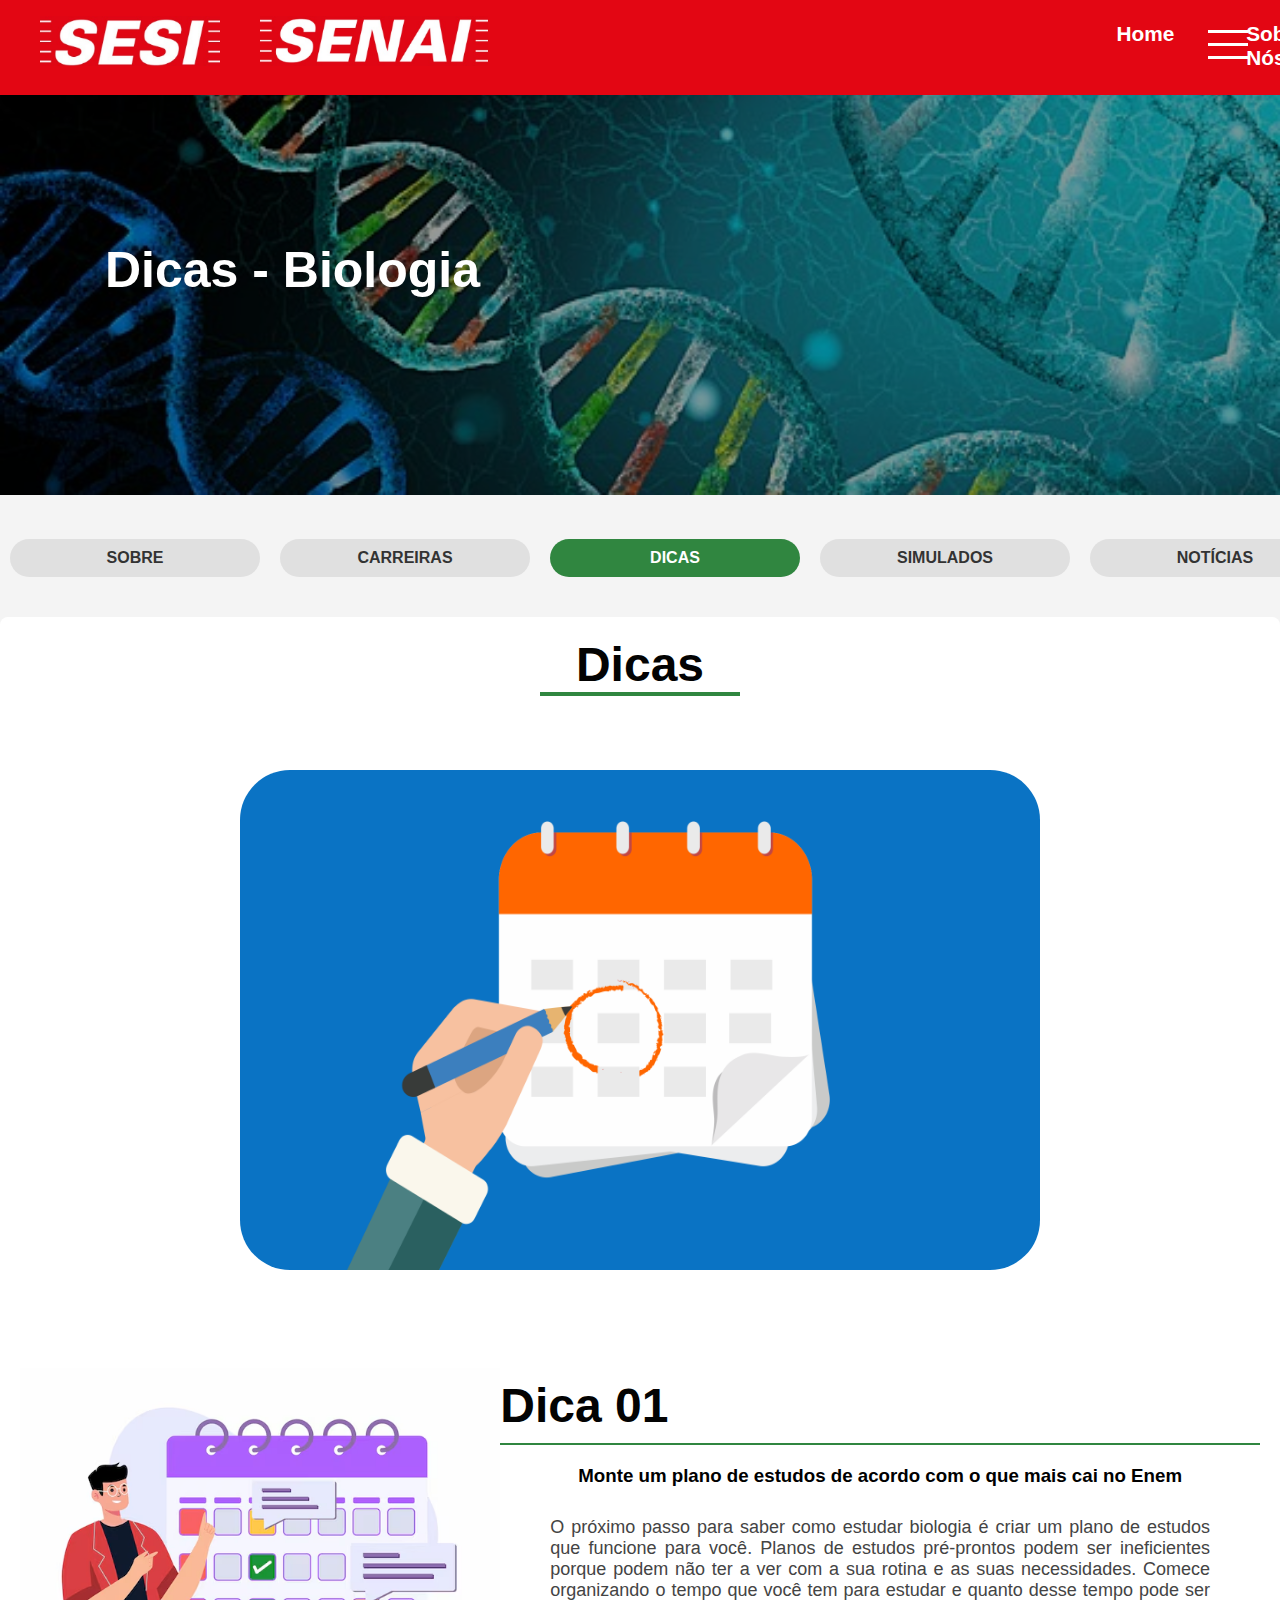
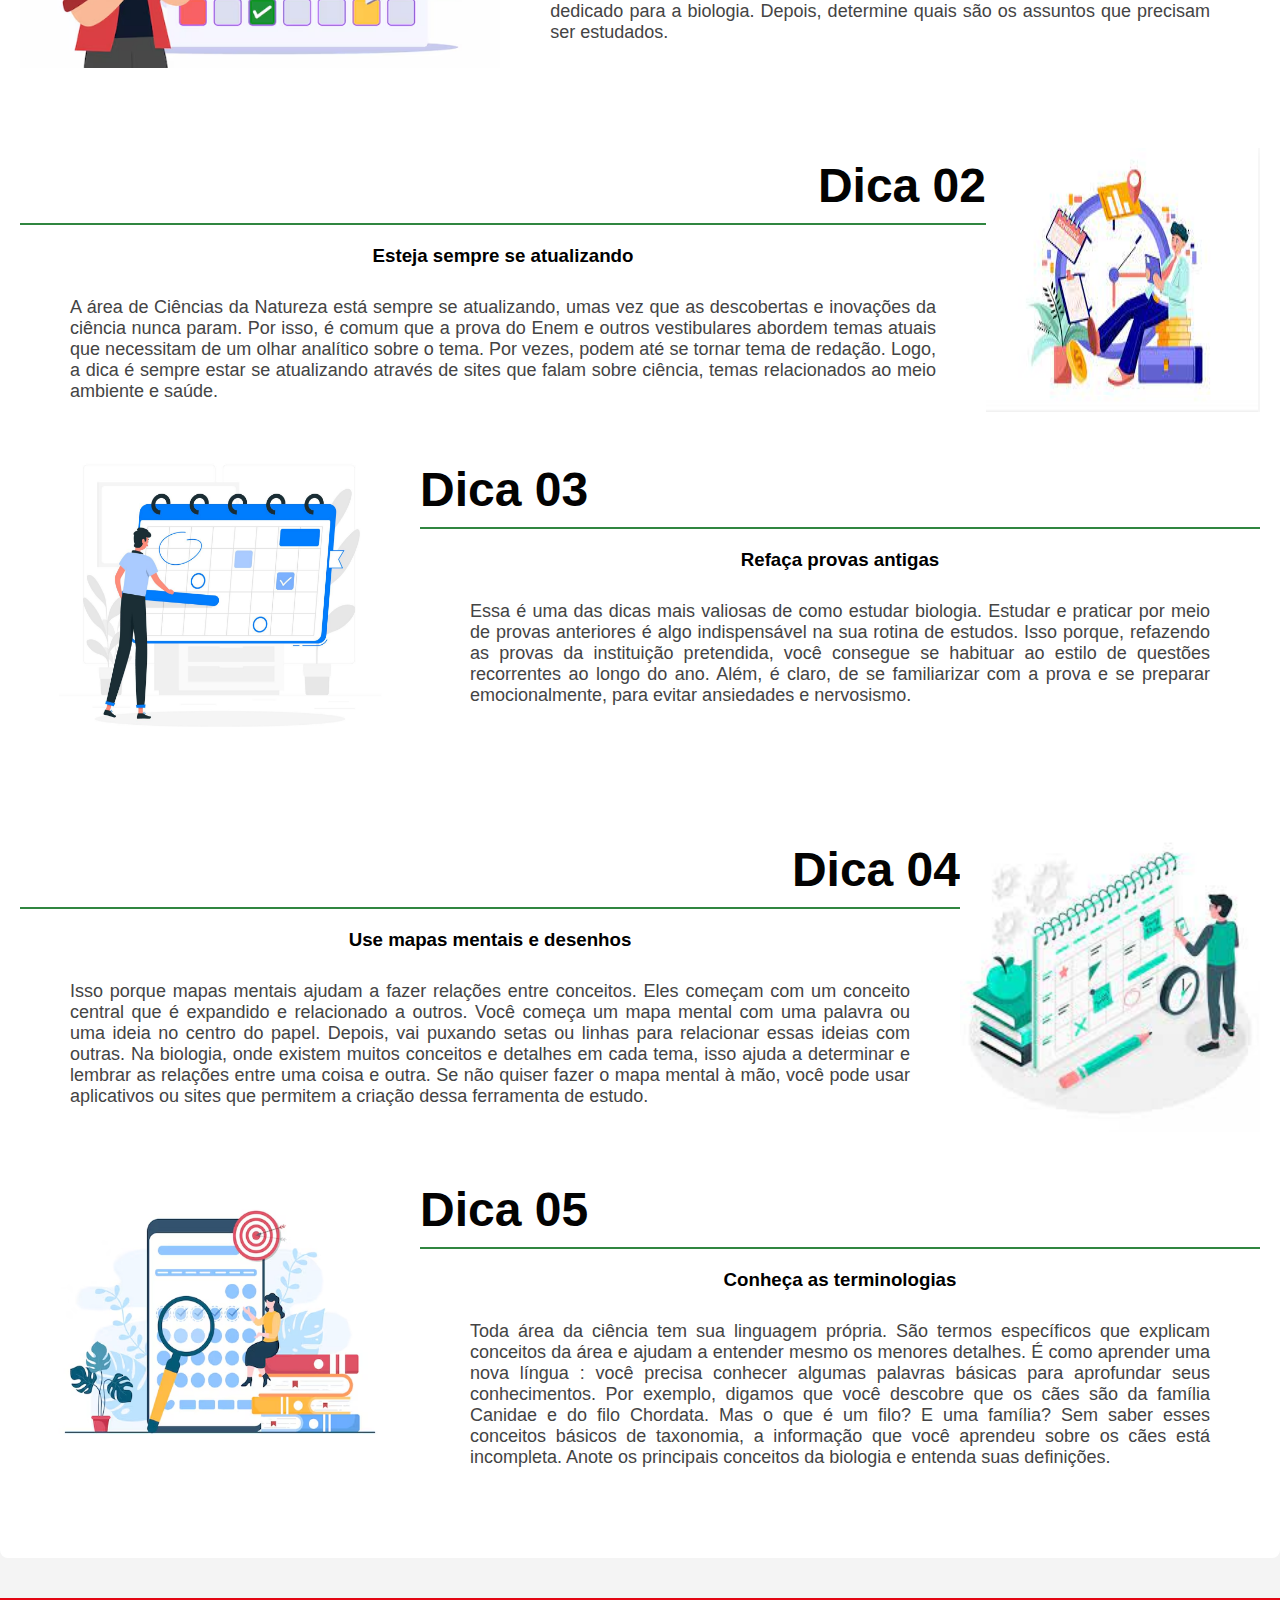
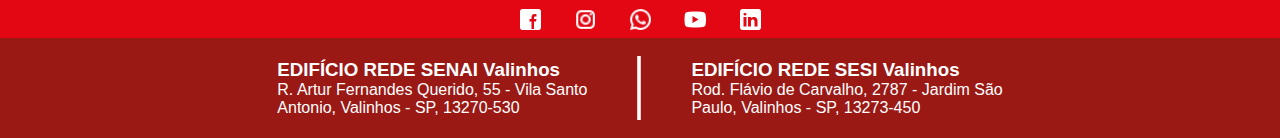
<file: pages/dicas.html>
<!DOCTYPE html>
<html lang="pt-BR">

<head>
  <meta charset="UTF-8" />
  <meta name="viewport" content="width=device-width, initial-scale=1.0" />
  <title>Dicas</title>
  <link rel="stylesheet" href="../css/dicas.css" />
  <link rel="icon" type="image/x-icon" href="/img/senai.ico" />
  <link rel="stylesheet" href="https://cdnjs.cloudflare.com/ajax/libs/animate.css/4.1.1/animate.min.css" />
</head>

<body>
  <button onclick="animar(), animarMenu()" id="btn-menu">
    <span class="linha"></span>
    <span class="linha"></span>
    <span class="linha"></span>
  </button>

  <script>
    function animar() {
      const btn = document.getElementById("btn-menu");
      btn.classList.toggle("ativo");
    }
  </script>
  <script>
    function animarMenu() {
      const menu = document.getElementById("menu-materias");
      menu.classList.toggle("abrir");
      menu.addEventListener("click", animarMenu);
    }
  </script>

  <header>
    <nav class="menu-materias" id="menu-materias">
      <ul>
        <a href="https://luschettini.github.io/site-portaleducacional/">
          <li>Portal</li>
        </a>
        <a href="http://lp-projeto.vercel.app/">
          <li>Português</li>
        </a>
        <a href="https://projeto-portal-matematica.vercel.app/">
          <li>Matemática</li>
        </a>
        <a href="https://site-historia-six.vercel.app/">
          <li>História</li>
        </a>
        <a href="https://projeto-geografia.vercel.app/">
          <li>Geografia</li>
        </a>
        <a href="https://site-fisica.vercel.app/index.html">
          <li>Física</li>
        </a>
        <a href="https://portal-de-materias.vercel.app/">
          <li>Química</li>
        </a>
        <a href="https://portal-noticias-html.vercel.app/">
          <li>Ed. Física & Artes</li>
        </a>
        <a href="https://site-filosofia.vercel.app/">
          <li>Filosofia</li>
        </a>
        <a href="https://site-sociologia.vercel.app/">
          <li>Sociologia</li>
        </a>
        <a href="https://site-ingles-theta.vercel.app/">
          <li>Inglês</li>
        </a>
      </ul>
    </nav>
  </header>
  <header class="sociologia-header">
    <div class="logo-header">
      <img id="sesi-logo" src="../img/sesiii.jpeg" alt="logo-header SESI" />
      <img id="senai-logo" src="../img/image.png" alt="logo-header SENAI" />
    </div>

    <div class="vertical-line"></div>

    <nav class="header-nav">
      <ul class="links">
        <li><a href="../index.html" class="nav-link">Home</a></li>
        <li>
          <a href="../pages/sobreNos.html" class="nav-link">Sobre Nós</a>
        </li>
      </ul>
      <div id="icones-header">
        <i class="fa-solid fa-bars fa-xl" style="color: #ffffff"></i>
      </div>
    </nav>
  </header>

  <section class="header-banner">
    <img class="banner" src="../img/imagem home.jpg" alt="Banner Biologia" />
    <div class="titulo">Dicas - Biologia</div>
  </section>

  <section class="topics-header">
    <a href="../pages/sobre.html" class="aba-text01">
      <button class="aba-item01">SOBRE</button>
    </a>
    <a href="../pages/carreiras.html" class="aba-text02">
      <button class="aba-item02">CARREIRAS</button>
    </a>
    <a href="../pages/dicas.html" class="aba-text-check03">
      <button class="aba-item-check03">DICAS</button>
    </a>
    <a href="../pages/simulados.html" class="aba-text04">
      <button class="aba-item04">SIMULADOS</button>
    </a>
    <a href="../pages/noticias.html" class="aba-text05">
      <button class="aba-item05">NOTÍCIAS</button>
    </a>
    <a href="../pages/videoAulas.html" class="aba-text06">
      <button class="aba-item06">VÍDEO - AULAS</button>
    </a>
  </section>

  <main class="tituloDicas">
    <div class="titulo00">
      <h1>Dicas</h1>
      <div class="linhaTituloSimulados"></div>
    </div>

    <br /><br /><br />
    <img class="ImagemDicas animate__animated animate__slideInDown" src="../img/imagemDICAS.jpeg" alt="Imagem Dicas">

    <div class="linhaVideo"></div>

    <br /><br /><br />

    <div class="dica">
      <img class="imagem-dica01" src="../img/imagemm01.jpeg" alt="Imagem Dica 01" />
      <div class="dica-content">
        <p>
        <h2 class="dica-titulo">Dica 01</h2>
        <h3 class="dica-subtitulo">Monte um plano de estudos de acordo com o que mais cai no Enem</h3>
        </p>
        <p class="dica-texto">
          O próximo passo para saber como estudar biologia é criar um plano de
          estudos que funcione para você. Planos de estudos pré-prontos podem
          ser ineficientes porque podem não ter a ver com a sua rotina e as
          suas necessidades. Comece organizando o tempo que você tem para
          estudar e quanto desse tempo pode ser dedicado para a biologia.
          Depois, determine quais são os assuntos que precisam ser estudados.
          <br />
        </p>
      </div>
    </div>

    <div class="linhaVideo"></div>

    <div class="dica-reverse">
      <img class="imagem-dica02" src="../img/IMAGEM02DICA.jpeg" alt="Imagem Dica 02" />
      <div class="dica-content-reverse">
        <p>
        <h2 class="dica-titulo-reverse">Dica 02</h2>
        <h3 class="dica-subtitulo-reverse">Esteja sempre se atualizando</h3>
        </p>
        <p class="dica-texto-reverse">
          A área de Ciências da Natureza está sempre se atualizando, umas vez
          que as descobertas e inovações da ciência nunca param. Por isso, é
          comum que a prova do Enem e outros vestibulares abordem temas atuais
          que necessitam de um olhar analítico sobre o tema. Por vezes, podem
          até se tornar tema de redação. Logo, a dica é sempre estar se
          atualizando através de sites que falam sobre ciência, temas
          relacionados ao meio ambiente e saúde.
        </p>
      </div>
    </div>

    <div class="linhaVideo"></div>

    <div class="dica">
      <img class="imagem-dica03" src="../img/IMAGEM03DICA.jpeg" alt="Imagem Dica 03" />
      <div class="dica-content">
        <p>
        <h2 class="dica-titulo">Dica 03</h2>
        <h3 class="dica-subtitulo">Refaça provas antigas</h3>
        </p>
        <p class="dica-texto">
          Essa é uma das dicas mais valiosas de como estudar biologia. Estudar
          e praticar por meio de provas anteriores é algo indispensável na sua
          rotina de estudos. Isso porque, refazendo as provas da instituição
          pretendida, você consegue se habituar ao estilo de questões
          recorrentes ao longo do ano. Além, é claro, de se familiarizar com a
          prova e se preparar emocionalmente, para evitar ansiedades e
          nervosismo.
        </p>
      </div>
    </div>

    <div class="linhaVideo"></div>

    <div class="dica-reverse">
      <img class="imagem-dica04" src="../img/IMAGEM04DICA.jpeg" alt="Imagem Dica 04" />
      <div class="dica-content-reverse">
        <p>
        <h2 class="dica-titulo-reverse">Dica 04</h2>
        <h3 class="dica-subtitulo-reverse">Use mapas mentais e desenhos</h3>
        </p>
        <p class="dica-texto-reverse">
          Isso porque mapas mentais ajudam a fazer relações entre conceitos.
          Eles começam com um conceito central que é expandido e relacionado a
          outros. Você começa um mapa mental com uma palavra ou uma ideia no
          centro do papel. Depois, vai puxando setas ou linhas para relacionar
          essas ideias com outras. Na biologia, onde existem muitos conceitos
          e detalhes em cada tema, isso ajuda a determinar e lembrar as
          relações entre uma coisa e outra. Se não quiser fazer o mapa mental
          à mão, você pode usar aplicativos ou sites que permitem a criação
          dessa ferramenta de estudo.
        </p>
      </div>
    </div>

    <div class="linhaVideo"></div>

    <div class="dica">
      <img class="imagem-dica05" src="../img/IMAGEM05DICA.jpeg" alt="Imagem Dica 05" />
      <div class="dica-content">
        <p>
        <h2 class="dica-titulo">Dica 05</h2>
        <h3 class="dica-subtitulo">Conheça as terminologias</h3>
        </p>
        <p class="dica-texto">
          Toda área da ciência tem sua linguagem própria. São termos
          específicos que explicam conceitos da área e ajudam a entender mesmo
          os menores detalhes. É como aprender uma nova língua : você precisa
          conhecer algumas palavras básicas para aprofundar seus
          conhecimentos. Por exemplo, digamos que você descobre que os cães
          são da família Canidae e do filo Chordata. Mas o que é um filo? E
          uma família? Sem saber esses conceitos básicos de taxonomia, a
          informação que você aprendeu sobre os cães está incompleta. Anote os
          principais conceitos da biologia e entenda suas definições.
        </p>
      </div>
    </div>
  </main>
  <footer class="footer">
    <div class="icones">
      <a href="https://www.facebook.com/senaisp.valinhos?mibextid=ZbWKwL"><img src="../img/facebook.png" alt="facebook"
          width="25px" height="25px" /></a>
      <a href="https://www.instagram.com/senaivalinhos?igsh=MXRjcnppaTk3ZXFpaA=="><img src="../img/instagram.png"
          alt="instagram" width="25px" height="25px" /></a>
      <a href="https://api.whatsapp.com/send?phone=551133220050"><img src="../img/whatsapp.png" alt="whatsapp"
          width="25px" height="25px" /></a>
      <a href="https://youtube.com/@senaisaopaulo-escolasenaiv6966?si=uI1RtvEwX4h1qaFv"><img src="../img/youtube.png"
          alt="youtube" width="25px" height="25px" /></a>
      <a href="https://www.linkedin.com/school/senai-de-valinhos/"><img src="../img/linkedin.png" alt="linkedin"
          width="25px" height="25px" /></a>
    </div>

    <div class="enderecos">
      <div class="senai">
        <h3>EDIFÍCIO REDE SENAI Valinhos</h3>
        <p>R. Artur Fernandes Querido, 55 - Vila Santo</p>
        <p>Antonio, Valinhos - SP, 13270-530</p>
      </div>

      <img src="../img/linha.png" alt="linha">

      <div class="sesi">
        <h3>EDIFÍCIO REDE SESI Valinhos</h3>
        <p>Rod. Flávio de Carvalho, 2787 - Jardim São</p>
        <p>Paulo, Valinhos - SP, 13273-450</p>
      </div>
    </div>
  </footer>
</body>

</html>
</file>
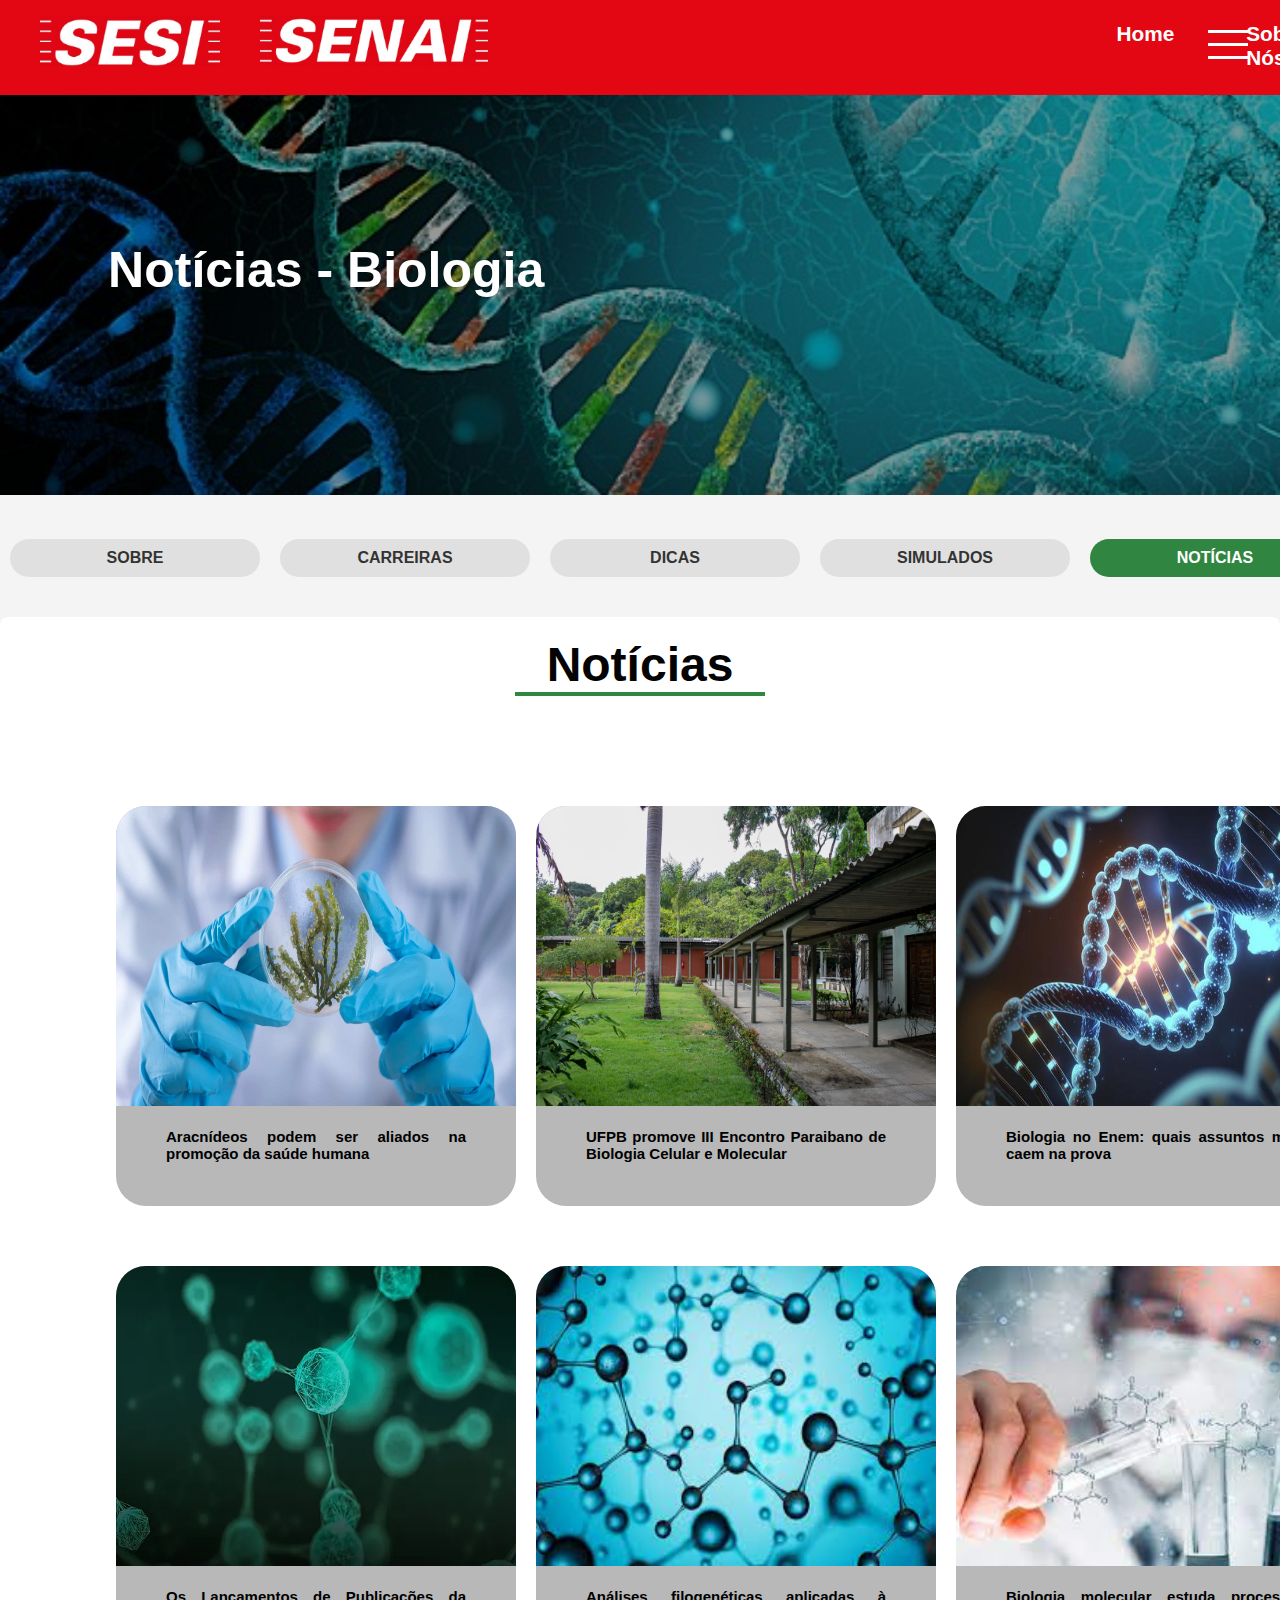
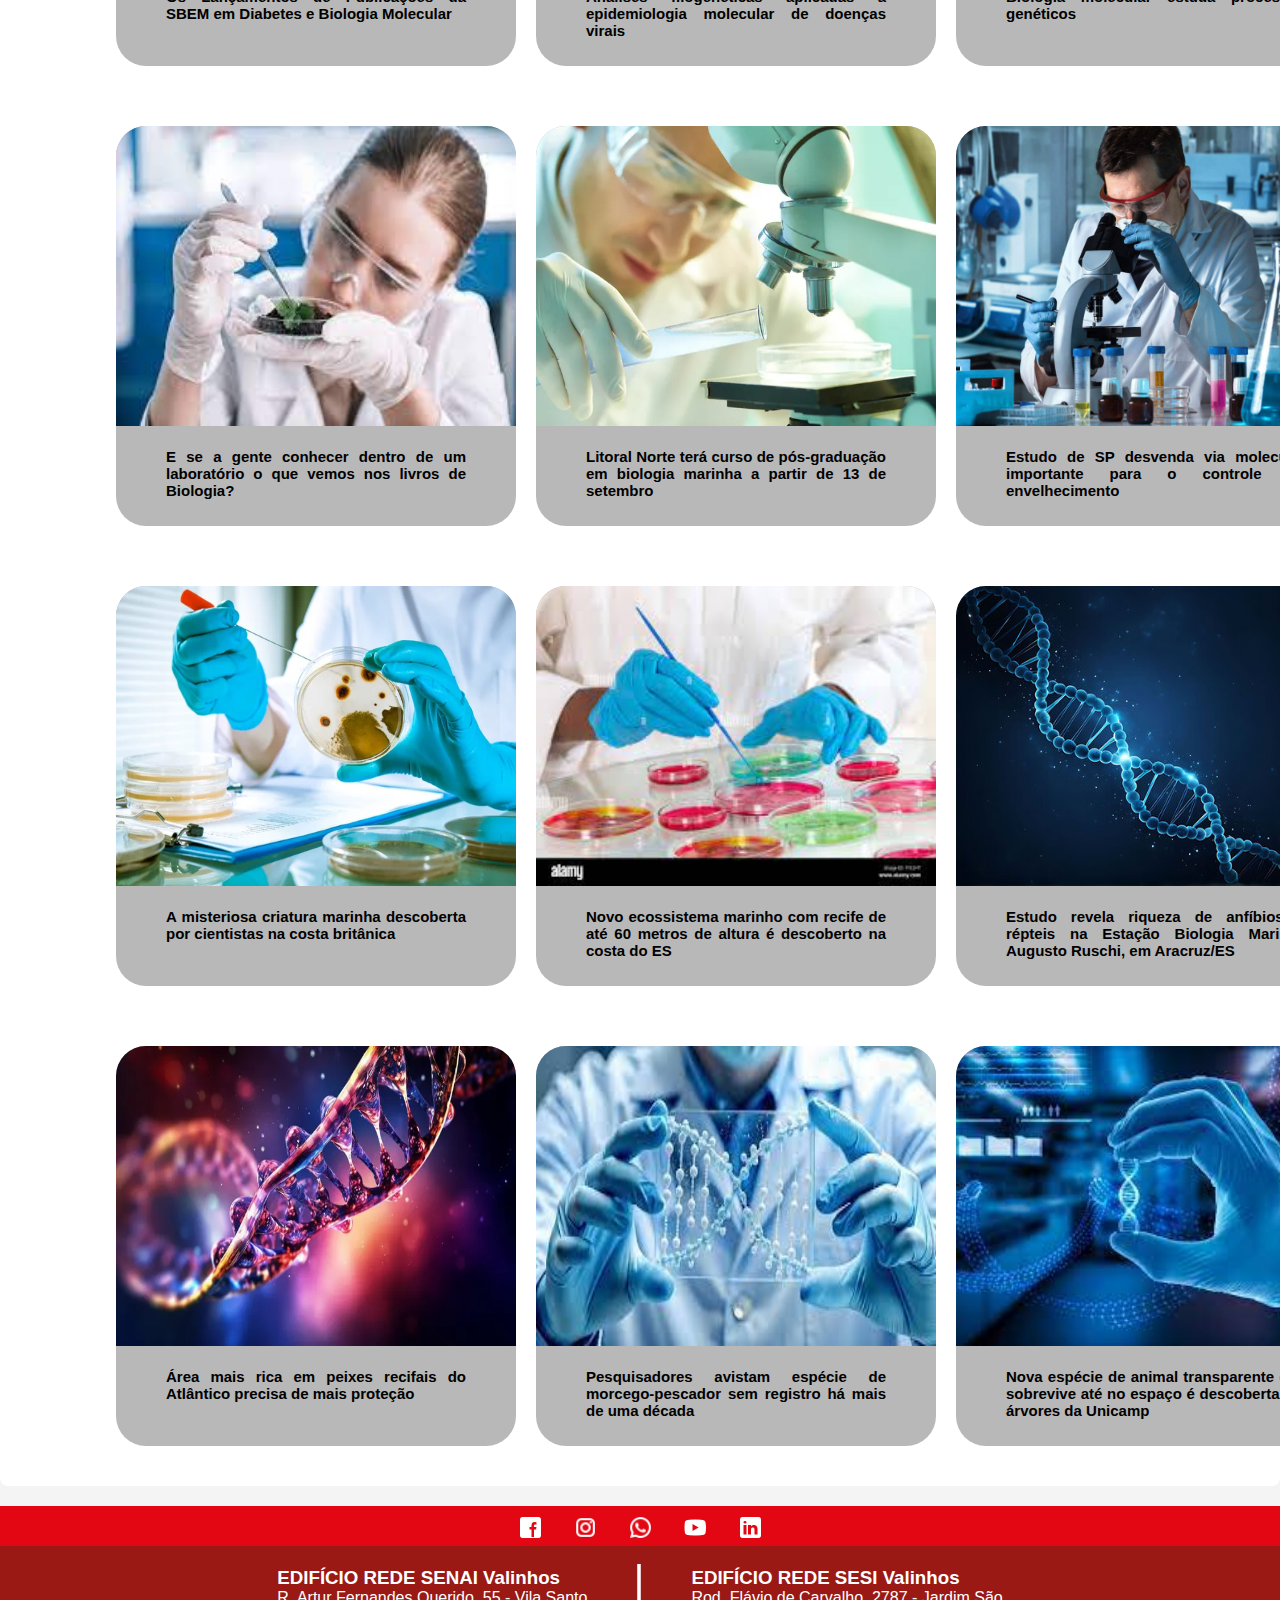
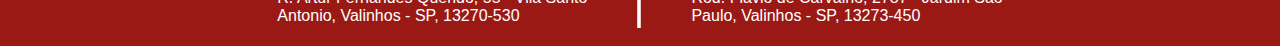
<file: pages/noticias.html>
<!DOCTYPE html>
<html lang="pt-BR">

<head>
  <meta charset="UTF-8">
  <meta name="viewport" content="width=device-width, initial-scale=1.0">
  <title>Notícias</title>
  <link rel="stylesheet" href="../css/noticias.css">
  <link rel="icon" type="image/x-icon" href="/img/senai.ico">

</head>

<body>
  <button onclick="animar(), animarMenu()" id="btn-menu">
    <span class="linha"></span>
    <span class="linha"></span>
    <span class="linha"></span>
  </button>

  <script>
    function animar() {
      const btn = document.getElementById('btn-menu');
      btn.classList.toggle('ativo');
    }
  </script>
  <script>
    function animarMenu() {
      const menu = document.getElementById('menu-materias');
      menu.classList.toggle('abrir');
      menu.addEventListener('click', animarMenu);
    }
  </script>

  <header>

    <nav class="menu-materias" id="menu-materias">
      <ul>
        <a href="https://luschettini.github.io/site-portaleducacional/">
          <li>Portal</li>
        </a>
        <a href="http://lp-projeto.vercel.app/">
          <li>Português</li>
        </a>
        <a href="https://projeto-portal-matematica.vercel.app/">
          <li>Matemática</li>
        </a>
        <a href="https://site-historia-six.vercel.app/">
          <li>História</li>
        </a>
        <a href="https://projeto-geografia.vercel.app/">
          <li>Geografia</li>
        </a>
        <a href="https://site-fisica.vercel.app/index.html">
          <li>Física</li>
        </a>
        <a href="https://portal-de-materias.vercel.app/">
          <li>Química</li>
        </a>
        <a href="https://portal-noticias-html.vercel.app/">
          <li>Ed. Física & Artes</li>
        </a>
        <a href="https://site-filosofia.vercel.app/">
          <li>Filosofia</li>
        </a>
        <a href="https://site-sociologia.vercel.app/">
          <li>Sociologia</li>
        </a>
        <a href="https://site-ingles-theta.vercel.app/">
          <li>Inglês</li>
        </a>
      </ul>
    </nav>
  </header>
  <header class="sociologia-header">
    <div class="logo-header">
      <img id="sesi-logo" src="../img/sesiii.jpeg" alt="logo-header SESI">
      <img id="senai-logo" src="../img/image.png" alt="logo-header SENAI">
    </div>

    <div class="vertical-line"></div>

    <nav class="header-nav">
      <ul class="links">
        <li><a href="../index.html" class="nav-link">Home</a></li>
        <li><a href="../pages/sobreNos.html" class="nav-link">Sobre Nós</a></li>
      </ul>
      <div id="icones-header">
        <i class="fa-solid fa-bars fa-xl" style="color: #ffffff;"></i>
      </div>
    </nav>
  </header>

  <section class="header-banner">
    <img class="banner" src="../img/imagem home.jpg" alt="Banner Biologia">
    <div class="titulo">Notícias - Biologia</div>
  </section>
  <section class="topics-header">
    <a href="sobre.html" class="aba-text01">
      <button class="aba-item01">SOBRE</button>
    </a>
    <a href="carreiras.html" class="aba-text02">
      <button class="aba-item02">CARREIRAS</button>
    </a>
    <a href="dicas.html" class="aba-text03">
      <button class="aba-item03">DICAS</button>
    </a>
    <a href="simulados.html" class="aba-text04">
      <button class="aba-item04">SIMULADOS</button>
    </a>
    <a href="noticias.html" class="aba-text-check05">
      <button class="aba-item-check05">NOTÍCIAS</button>
    </a>
    <a href="videoAulas.html" class="aba-text06">
      <button class="aba-item06">VÍDEO - AULAS</button>
    </a>
  </section>


  <main class="principaisNoticias">
    <div class="titulo00">
      <h1>Notícias</h1>
      <div class="linhaTituloNoticias"></div>
    </div>


    <div class="container">
      <div class="noticia-card">

        <div class="textonot">
          <a href="https://faunanews.com.br/aracnideos-podem-ser-aliados-na-promocao-da-saude-humana/" target="_blank"
            rel="noopener noreferrer"><img src="../img/imagem01bio.jpeg" alt="Imagem notícia 1">
            <br><br>
            <h3 style="font-size: 15px; text-align: justify; margin-left: 50px; margin-right: 50px;">Aracnídeos podem
              ser aliados na promoção da saúde humana</h3>
          </a>

        </div>
      </div>

      <div class="noticia-card">
        <a href="https://www.ufpb.br/ufpb/contents/noticias/ufpb-promove-iii-encontro-paraibano-de-biologia-celular-e-molecular"
          target="_blank" rel="noopener noreferrer"><img src="../img/fotoangelicagouveia-181.jpg"
            alt="Imagem notícia 2">
          <br><br>
          <h3 style="font-size: 15px; text-align: justify; margin-left: 50px; margin-right: 50px ">UFPB promove III
            Encontro Paraibano de Biologia Celular e Molecular</h3>
        </a>

      </div>


      <div class="noticia-card">
        <a href="https://www.cnnbrasil.com.br/educacao/biologia-no-enem-quais-assuntos-mais-caem-na-prova/"
          target="_blank" rel="noopener noreferrer"><img src="../img/imagem03bio.jpeg" alt="Imagem notícia 3">
          <br><br>
          <h3 style="font-size: 15px; text-align: justify; margin-left: 50px; margin-right: 50px;">Biologia no Enem:
            quais assuntos mais caem na prova</h3>
        </a>

      </div>

      <div class="noticia-card">
        <a href="https://www.endocrino.org.br/noticias/os-lancamentos-de-publicacoes-da-sbem-em-diabetes-e-biologia-molecular/"
          target="_blank" rel="noopener noreferrer"><img src="../img/bio04.jpeg" alt="Imagem notícia 4">
          <br><br>
          <h3 style="font-size: 15px; text-align: justify; margin-left: 50px; margin-right: 50px;">Os Lançamentos de
            Publicações da SBEM em Diabetes e Biologia Molecular</h3>
        </a>

      </div>

      <div class="noticia-card">
        <a href="https://www.ufrgs.br/cbiot/noticias-e-eventos/analises-filogeneticas-aplicadas-a-epidemiologia-molecular-de-doencas-virais/11"
          target="_blank" rel="noopener noreferrer"><img src="../img/bio05.jpeg" alt="Imagem notícia 5">
          <br><br>
          <h3 style="font-size: 15px; text-align: justify; margin-left: 50px; margin-right: 50px;">Análises
            filogenéticas aplicadas à epidemiologia molecular de doenças virais</h3>
        </a>

      </div>

      <div class="noticia-card">
        <a href="https://bandnewsfmcuritiba.com/biologia-molecular-estuda-processos-geneticos/" target="_blank"
          rel="noopener noreferrer"><img src="../img/bio06.jpeg" alt="Imagem notícia 6">
          <br><br>
          <h3 style="font-size: 15px; text-align: justify; margin-left: 50px; margin-right: 50px;">Biologia molecular
            estuda processos genéticos</h3>
        </a>

      </div>

      <div class="noticia-card">
        <a href="https://comunica.ufu.br/noticias/2024/10/e-se-gente-conhecer-dentro-de-um-laboratorio-o-que-vemos-nos-livros-de-biologia"
          target="_blank" rel="noopener noreferrer"><img src="../img/bio07.jpeg" alt="Imagem notícia 7">
          <br><br>
          <h3 style="font-size: 15px; text-align: justify; margin-left: 50px; margin-right: 50px;">E se a gente conhecer
            dentro de um laboratório o que vemos nos livros de Biologia?</h3>
        </a>

      </div>

      <div class="noticia-card">
        <a href="https://www.radarlitoral.com.br/noticias/24795/litoral-norte-tera-curso-de-pos-graduacao-em-biologia-marinha-a-partir-de-13-de-setembro"
          target="_blank" rel="noopener noreferrer"><img src="../img/bio08.jpeg" alt="Imagem notícia 8">
          <br><br>
          <h3 style="font-size: 15px; text-align: justify; margin-left: 50px; margin-right: 50px;">Litoral Norte terá
            curso de pós-graduação em biologia marinha a partir de 13 de setembro</h3>
        </a>

      </div>

      <div class="noticia-card">
        <a href="https://www.saopaulo.sp.gov.br/spnoticias/ultimas-noticias/estudo-de-sp-desvenda-via-molecular-importante-para-o-controle-do-envelhecimento/"
          target="_blank" rel="noopener noreferrer"><img src="../img/carreiras-img.02.jpeg" alt="Imagem notícia 9">
          <br><br>
          <h3 style="font-size: 15px; text-align: justify; margin-left: 50px; margin-right: 50px;">Estudo de SP desvenda
            via molecular importante para o controle do envelhecimento</h3>
        </a>

      </div>

      <div class="noticia-card">
        <a href="https://www.bbc.com/portuguese/articles/cv2ye02q0y2o" target="_blank" rel="noopener noreferrer"><img
            src="../img/bio10.jpeg" alt="Imagem notícia 10">
          <br><br>
          <h3 style="font-size: 15px; text-align: justify; margin-left: 50px; margin-right: 50px;">A misteriosa criatura
            marinha descoberta por cientistas na costa britânica</h3>
        </a>

      </div>

      <div class="noticia-card">
        <a href="https://g1.globo.com/es/espirito-santo/noticia/2024/02/24/video-novo-ecossistema-marinho-com-recife-de-ate-60-metros-de-altura-e-descoberto-na-costa-do-es.ghtml"
          target="_blank" rel="noopener noreferrer"><img src="../img/bio11.jpeg" alt="Imagem notícia 11">
          <br><br>
          <h3 style="font-size: 15px; text-align: justify; margin-left: 50px; margin-right: 50px;">Novo ecossistema
            marinho com recife de até 60 metros de altura é descoberto na costa do ES</h3>
        </a>

      </div>

      <div class="noticia-card">
        <a href="https://www.gov.br/inma/pt-br/assuntos/noticias/estudo-revela-riqueza-de-anfibios-e-repteis-na-estacao-biologia-marinha-augusto-ruschi-em-aracruz-es"
          target="_blank" rel="noopener noreferrer"><img src="../img/bio12.jpeg" alt="Imagem notícia 12">
          <br><br>
          <h3 style="font-size: 15px; text-align: justify; margin-left: 50px; margin-right: 50px;">Estudo revela riqueza
            de anfíbios e répteis na Estação Biologia Marinha Augusto Ruschi, em Aracruz/ES</h3>
        </a>

      </div>

      <div class="noticia-card">
        <a href="https://oeco.org.br/reportagens/area-mais-rica-em-peixes-recifais-do-atlantico-precisa-de-mais-protecao/"
          target="_blank" rel="noopener noreferrer"><img src="../img/bio13.jpeg" alt="Imagem notícia 13">
          <br><br>
          <h3 style="font-size: 15px; text-align: justify; margin-left: 50px; margin-right: 50px;">Área mais rica em
            peixes recifais do Atlântico precisa de mais proteção</h3>
        </a>

      </div>

      <div class="noticia-card">
        <a href="https://www2.dti.ufv.br/noticias/scripts/exibeNoticiaMulti.php?codNot=41799" target="_blank"
          rel="noopener noreferrer"><img src="../img/bio14.jpeg" alt="Imagem notícia 14">
          <br><br>
          <h3 style="font-size: 15px; text-align: justify; margin-left: 50px; margin-right: 50px;">Pesquisadores avistam
            espécie de morcego-pescador sem registro há mais de uma década</h3>
        </a>

      </div>

      <div class="noticia-card">
        <a href="https://g1.globo.com/sp/campinas-regiao/terra-da-gente/noticia/2024/04/04/nova-especie-de-tardigrado-e-descoberto-em-musgo-de-arvores-do-instituto-de-biologia-da-unicamp.ghtml"
          target="_blank" rel="noopener noreferrer"><img src="../img/bio15.jpeg" alt="Imagem notícia 15">
          <br><br>
          <h3 style="font-size: 15px; text-align: justify; margin-left: 50px; margin-right: 50px;">Nova espécie de
            animal transparente que sobrevive até no espaço é descoberta em árvores da Unicamp</h3>
        </a>

      </div>



  </main>

  <footer class="footer">
    <div class="icones">
      <a href="https://www.facebook.com/senaisp.valinhos?mibextid=ZbWKwL"><img src="../img/facebook.png" alt="facebook"
          width=25px height=25px /></a>
      <a href="https://www.instagram.com/senaivalinhos?igsh=MXRjcnppaTk3ZXFpaA=="><img src="../img/instagram.png"
          alt="instagram" width=25px height=25px /></a>
      <a href="https://api.whatsapp.com/send?phone=551133220050"><img src="../img/whatsapp.png" alt="whatsapp"
          width=25px height=25px /></a>
      <a href="https://youtube.com/@senaisaopaulo-escolasenaiv6966?si=uI1RtvEwX4h1qaFv"><img src="../img/youtube.png"
          alt="youtube" width=25px height=25px /></a>
      <a href="https://www.linkedin.com/school/senai-de-valinhos/"><img src="../img/linkedin.png" alt="linkedin"
          width=25px height=25px /></a>
    </div>

    <div class="enderecos">
      <div class="senai">
        <h3>EDIFÍCIO REDE SENAI Valinhos</h3>
        <p>R. Artur Fernandes Querido, 55 - Vila Santo</p>
        <p>Antonio, Valinhos - SP, 13270-530</p>
      </div>

      <img src="../img/linha.png" alt="linha">

      <div class="sesi">
        <h3>EDIFÍCIO REDE SESI Valinhos</h3>
        <p>Rod. Flávio de Carvalho, 2787 - Jardim São</p>
        <p>Paulo, Valinhos - SP, 13273-450</p>
      </div>
    </div>

  </footer>
</body>

</html>
</file>
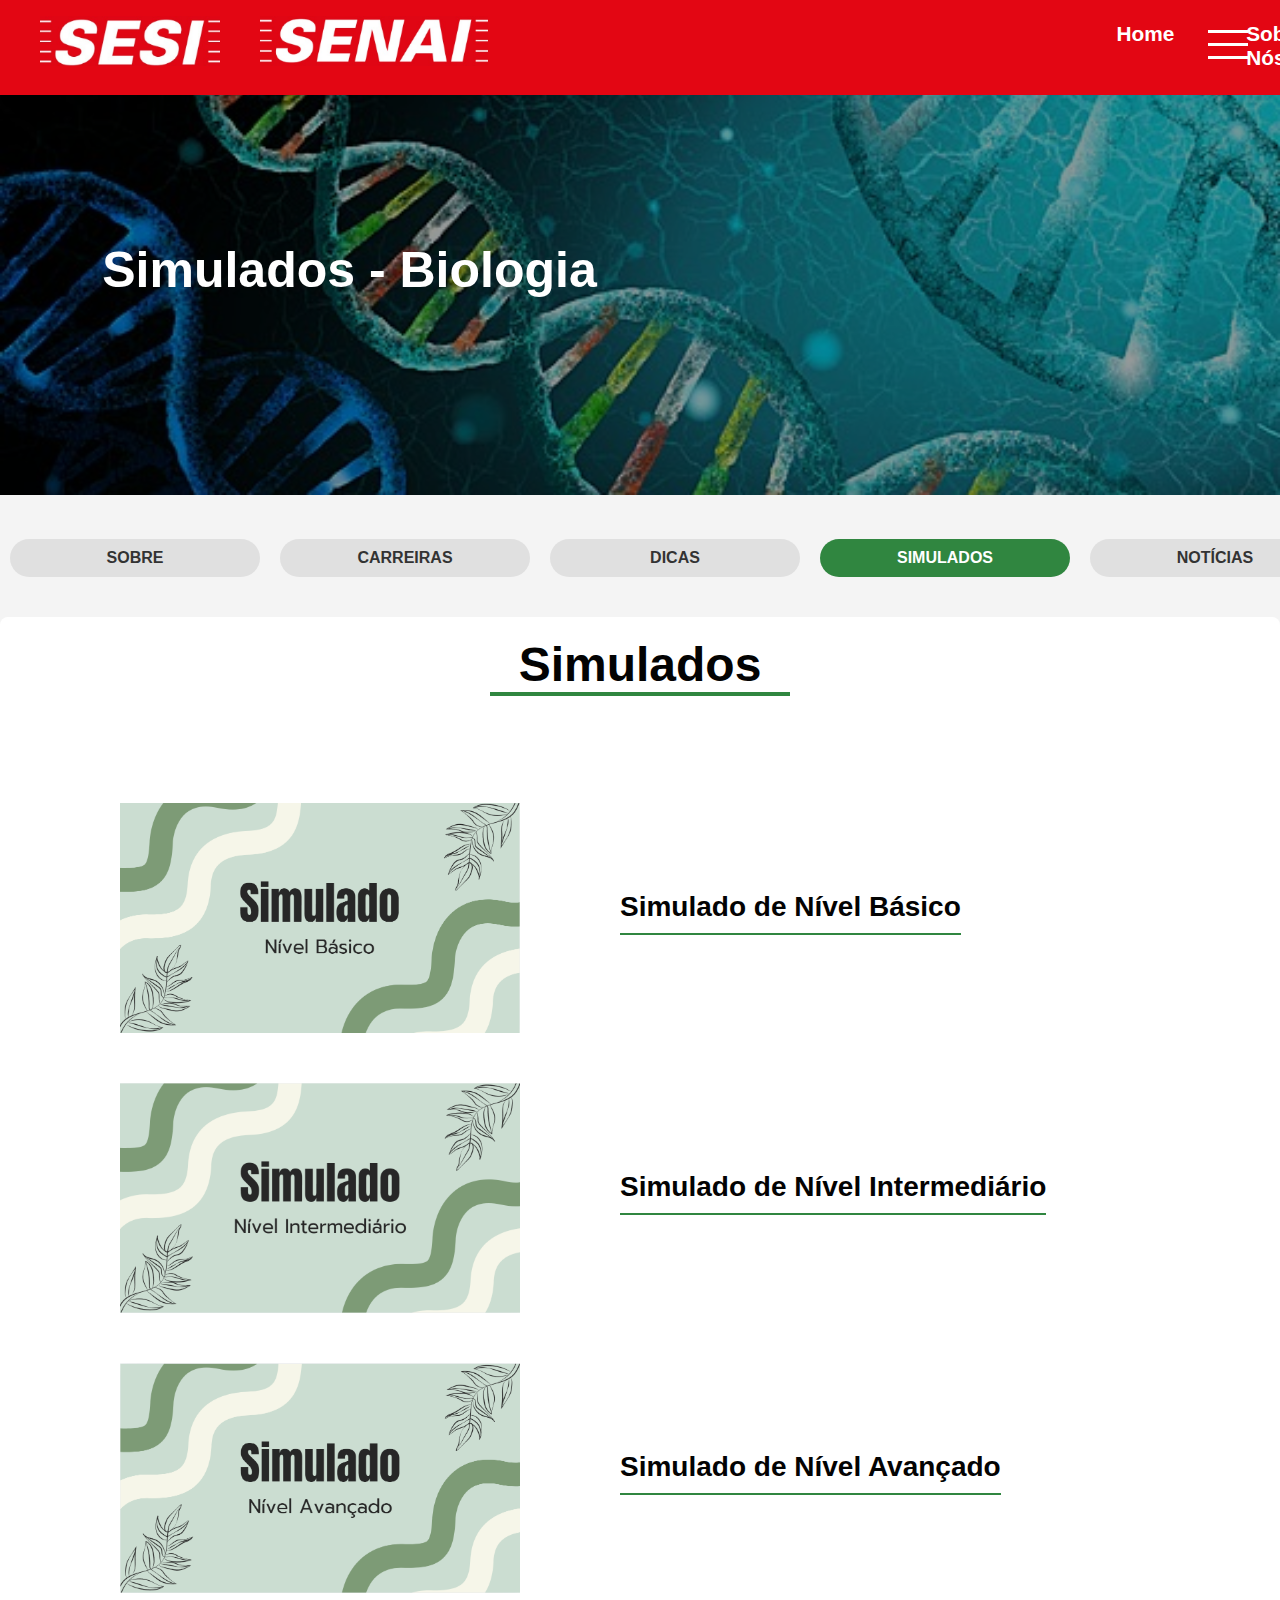
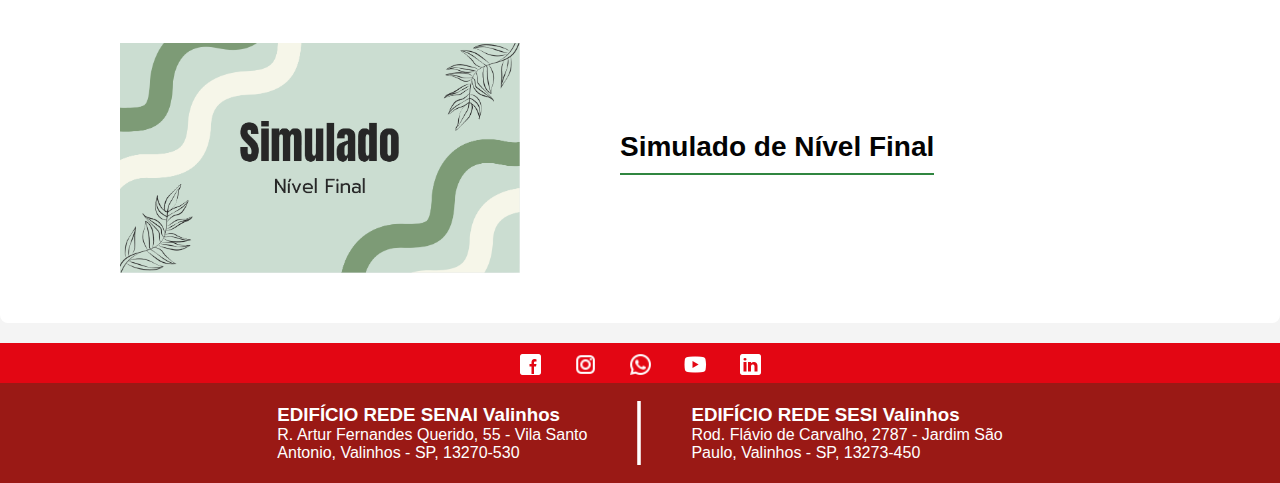
<file: pages/simulados.html>
<!DOCTYPE html>
<html lang="pt-BR">

<head>
  <meta charset="UTF-8">
  <meta name="viewport" content="width=device-width, initial-scale=1.0">
  <title>Simulados</title>
  <link rel="stylesheet" href="../css/simulado.css">
  <link rel="stylesheet" href="https://cdnjs.cloudflare.com/ajax/libs/animate.css/4.1.1/animate.min.css" />



</head>

<body>

  <button onclick="animar(), animarMenu()" id="btn-menu">
    <span class="linha"></span>
    <span class="linha"></span>
    <span class="linha"></span>
  </button>

  <script>
    function animar() {
      const btn = document.getElementById('btn-menu');
      btn.classList.toggle('ativo');
    }
  </script>
  <script>
    function animarMenu() {
      const menu = document.getElementById('menu-materias');
      menu.classList.toggle('abrir');
      menu.addEventListener('click', animarMenu);
    }
  </script>

  <header>

    <nav class="menu-materias" id="menu-materias">
      <ul>
        <a href="https://luschettini.github.io/site-portaleducacional/">
          <li>Portal</li>
        </a>
        <a href="http://lp-projeto.vercel.app/">
          <li>Português</li>
        </a>
        <a href="https://projeto-portal-matematica.vercel.app/">
          <li>Matemática</li>
        </a>
        <a href="https://site-historia-six.vercel.app/">
          <li>História</li>
        </a>
        <a href="https://projeto-geografia.vercel.app/">
          <li>Geografia</li>
        </a>
        <a href="https://site-fisica.vercel.app/index.html">
          <li>Física</li>
        </a>
        <a href="https://portal-de-materias.vercel.app/">
          <li>Química</li>
        </a>
        <a href="https://portal-noticias-html.vercel.app/">
          <li>Ed. Física & Artes</li>
        </a>
        <a href="https://site-filosofia.vercel.app/">
          <li>Filosofia</li>
        </a>
        <a href="https://site-sociologia.vercel.app/">
          <li>Sociologia</li>
        </a>
        <a href="https://site-ingles-theta.vercel.app/">
          <li>Inglês</li>
        </a>
      </ul>
    </nav>
  </header>
  <header class="sociologia-header">
    <div class="logo-header">
      <img id="sesi-logo" src="../img/sesiii.jpeg" alt="logo-header SESI">
      <img id="senai-logo" src="../img/image.png" alt="logo-header SENAI">
    </div>

    <div class="vertical-line"></div>

    <nav class="header-nav">
      <ul class="links">
        <li><a href="../index.html" class="nav-link">Home</a></li>
        <li><a href="../pages/sobreNos.html" class="nav-link">Sobre Nós</a></li>
      </ul>
      <div id="icones-header">
        <i class="fa-solid fa-bars fa-xl" style="color: #ffffff;"></i>
      </div>
    </nav>
  </header>

  <section class="header-banner">
    <img class="banner" src="../img/imagem home.jpg" alt="Banner Biologia">
    <div class="titulo">Simulados - Biologia</div>
  </section>
  <section class="topics-header">
    <a href="../pages/sobre.html" class="aba-text01">
      <button class="aba-item01">SOBRE</button>
    </a>
    <a href="../pages/carreiras.html" class="aba-text02">
      <button class="aba-item02">CARREIRAS</button>
    </a>
    <a href="../pages/dicas.html" class="aba-text03">
      <button class="aba-item03">DICAS</button>
    </a>
    <a href="../pages/simulados.html" class="aba-text-check04">
      <button class="aba-item-check04">SIMULADOS</button>
    </a>
    <a href="../pages/noticias.html" class="aba-text05">
      <button class="aba-item05">NOTÍCIAS</button>
    </a>
    <a href="../pages/videoAulas.html" class="aba-text06">
      <button class="aba-item06">VÍDEO - AULAS</button>
    </a>
  </section>


  <main class="simulado">
    <div class="titulo00">
      <h1>Simulados</h1>
      <div class="linhaTituloSimulados"></div>
    </div>

    <!-- básico -->
    <div class="inicio" style="display: flex; align-items: center;">
      <img class="basico animate__animated animate__fadeInLeft " src="../img/basico.png" alt="basico">
      <div class="card-1">
        <a href="https://docs.google.com/forms/d/1pP8lAp_lHbW7zRDzYXZQ2UVOpyxygP1a0foWr4ktK3Y/edit" target="_blank">
          <h2 style="text-align: left;"> Simulado de Nível Básico</h2>
        </a>
      </div>
    </div>
    <!-- básico -->

    <!-- médio -->
    <div class="inicio" style="display: flex; align-items: center;">
      <img class="medio animate__animated animate__fadeInLeft" src="../img/intermediario.png" alt="medio">
      <div class="card-1">
        <a href="https://docs.google.com/forms/d/1OHZGESlB0UDcx47qfK8Brw8jDqdOVBLMYCaTgB6iw38/edit" target="_blank"
          rel="noopener noreferrer">
          <h2 style="text-align: left;">Simulado de Nível Intermediário</h2>
        </a>
      </div>
    </div>
    <!-- médio -->

    <!-- avançado -->
    <div class="inicio" style="display: flex; align-items: center;">
      <img class="avancado animate__animated animate__fadeInLeft" src="../img/avancado.png" alt="medio">
      <div class="card-1">
        <a href="https://docs.google.com/forms/d/1MP7_29-ajhHva62j1S3FCylU8jGLhpTOXoEXROHxTXE/edit" target="_blank"
          rel="noopener noreferrer">
          <h2 style="text-align: left;">Simulado de Nível Avançado</h2>
        </a>
      </div>
    </div>
    <!-- avançado -->

    <!-- final -->
    <div class="inicio" style="display: flex; align-items: center;">
      <img class="final animate__animated animate__fadeInLeft" src="../img/final.png" alt="medio">
      <div class="card-1">
        <a href="https://docs.google.com/forms/d/1ApVg3jQ5wl_9-KTH3iU6756HIz9-_L6jVOgfQT4BrgA/edit" target="_blank"
          rel="noopener noreferrer">
          <h2 style="text-align: left;">Simulado de Nível Final</h2>
        </a>

      </div>
    </div>
    <!-- final -->
  </main>

  <footer class="footer">
    <div class="icones">
      <a href="https://www.facebook.com/senaisp.valinhos?mibextid=ZbWKwL"><img src="../img/facebook.png" alt="facebook"
          width=25px height=25px /></a>
      <a href="https://www.instagram.com/senaivalinhos?igsh=MXRjcnppaTk3ZXFpaA=="><img src="../img/instagram.png"
          alt="instagram" width=25px height=25px /></a>
      <a href="https://api.whatsapp.com/send?phone=551133220050"><img src="../img/whatsapp.png" alt="whatsapp"
          width=25px height=25px /></a>
      <a href="https://youtube.com/@senaisaopaulo-escolasenaiv6966?si=uI1RtvEwX4h1qaFv"><img src="../img/youtube.png"
          alt="youtube" width=25px height=25px /></a>
      <a href="https://www.linkedin.com/school/senai-de-valinhos/"><img src="../img/linkedin.png" alt="linkedin"
          width=25px height=25px /></a>
    </div>

    <div class="enderecos">
      <div class="senai">
        <h3>EDIFÍCIO REDE SENAI Valinhos</h3>
        <p>R. Artur Fernandes Querido, 55 - Vila Santo</p>
        <p>Antonio, Valinhos - SP, 13270-530</p>
      </div>

      <img src="../img/linha.png" alt="linha">

      <div class="sesi">
        <h3>EDIFÍCIO REDE SESI Valinhos</h3>
        <p>Rod. Flávio de Carvalho, 2787 - Jardim São</p>
        <p>Paulo, Valinhos - SP, 13273-450</p>
      </div>
    </div>

  </footer>
</body>

</html>
</file>
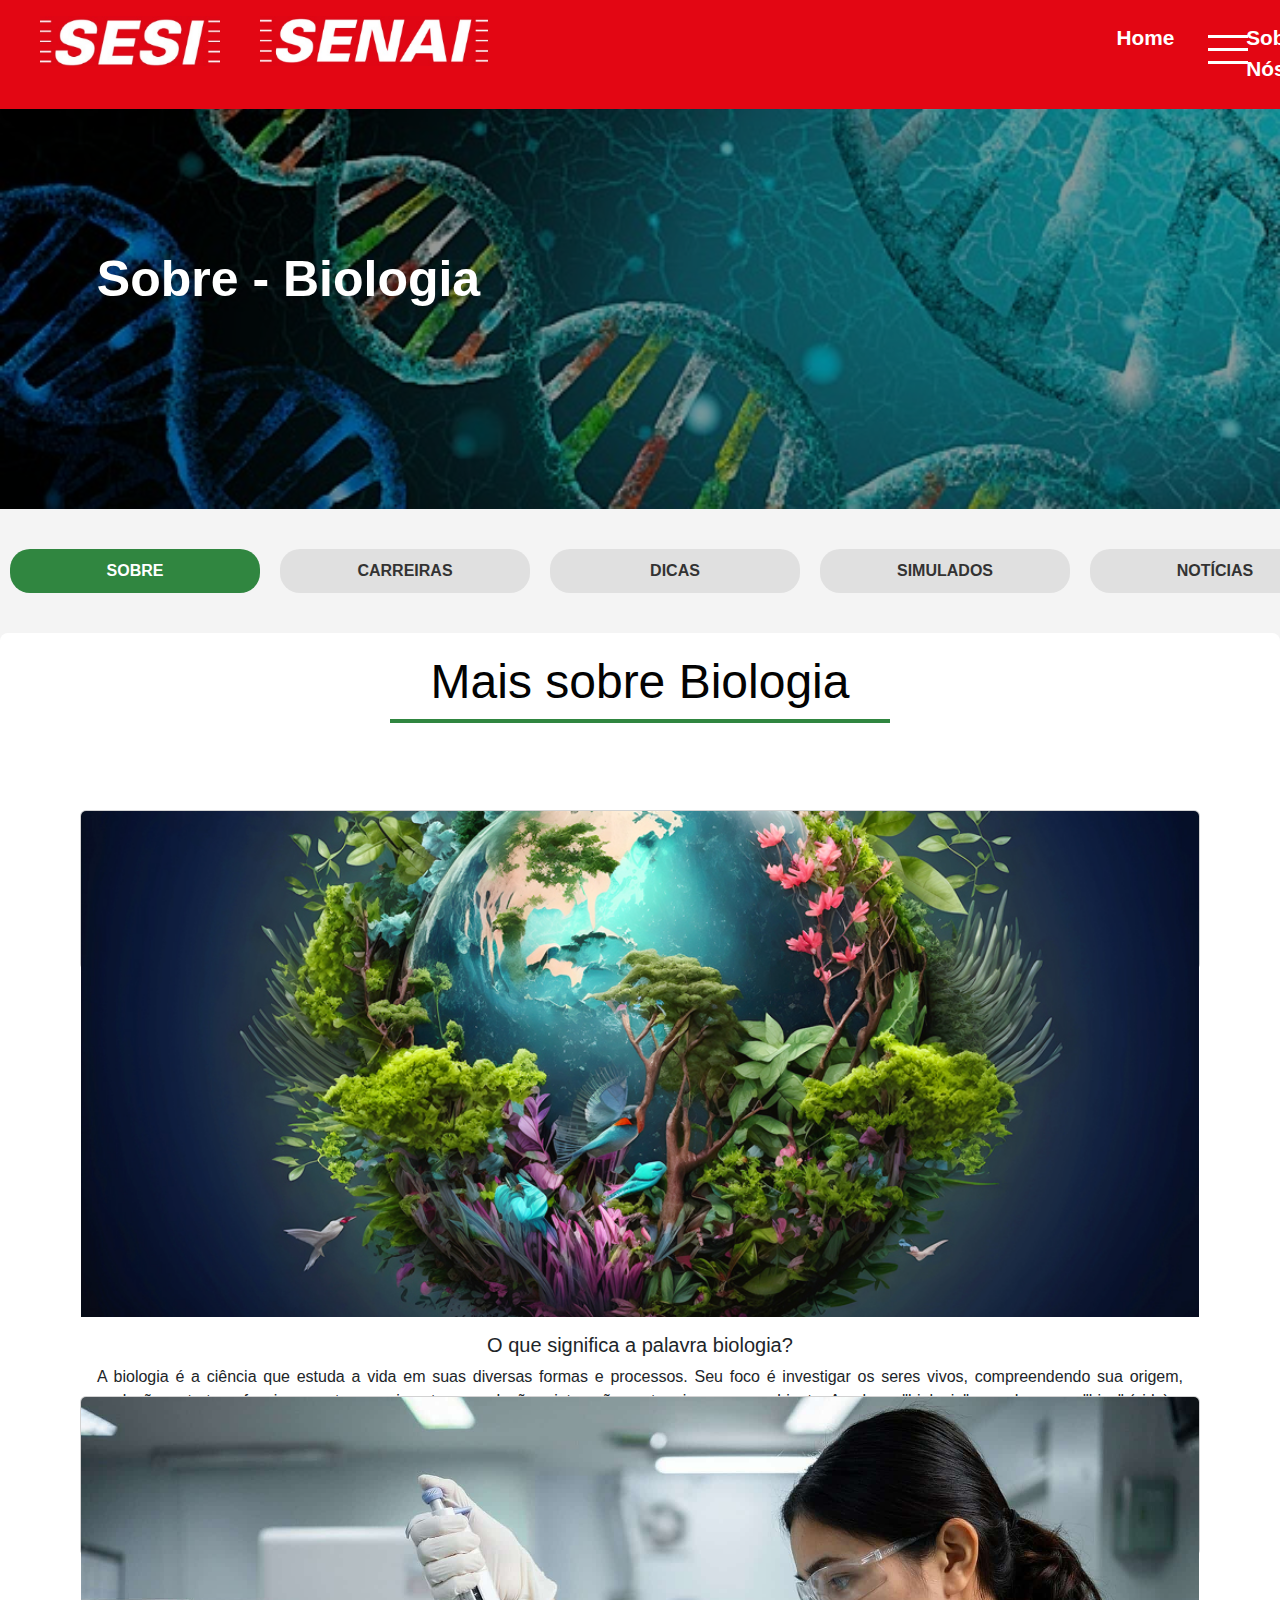
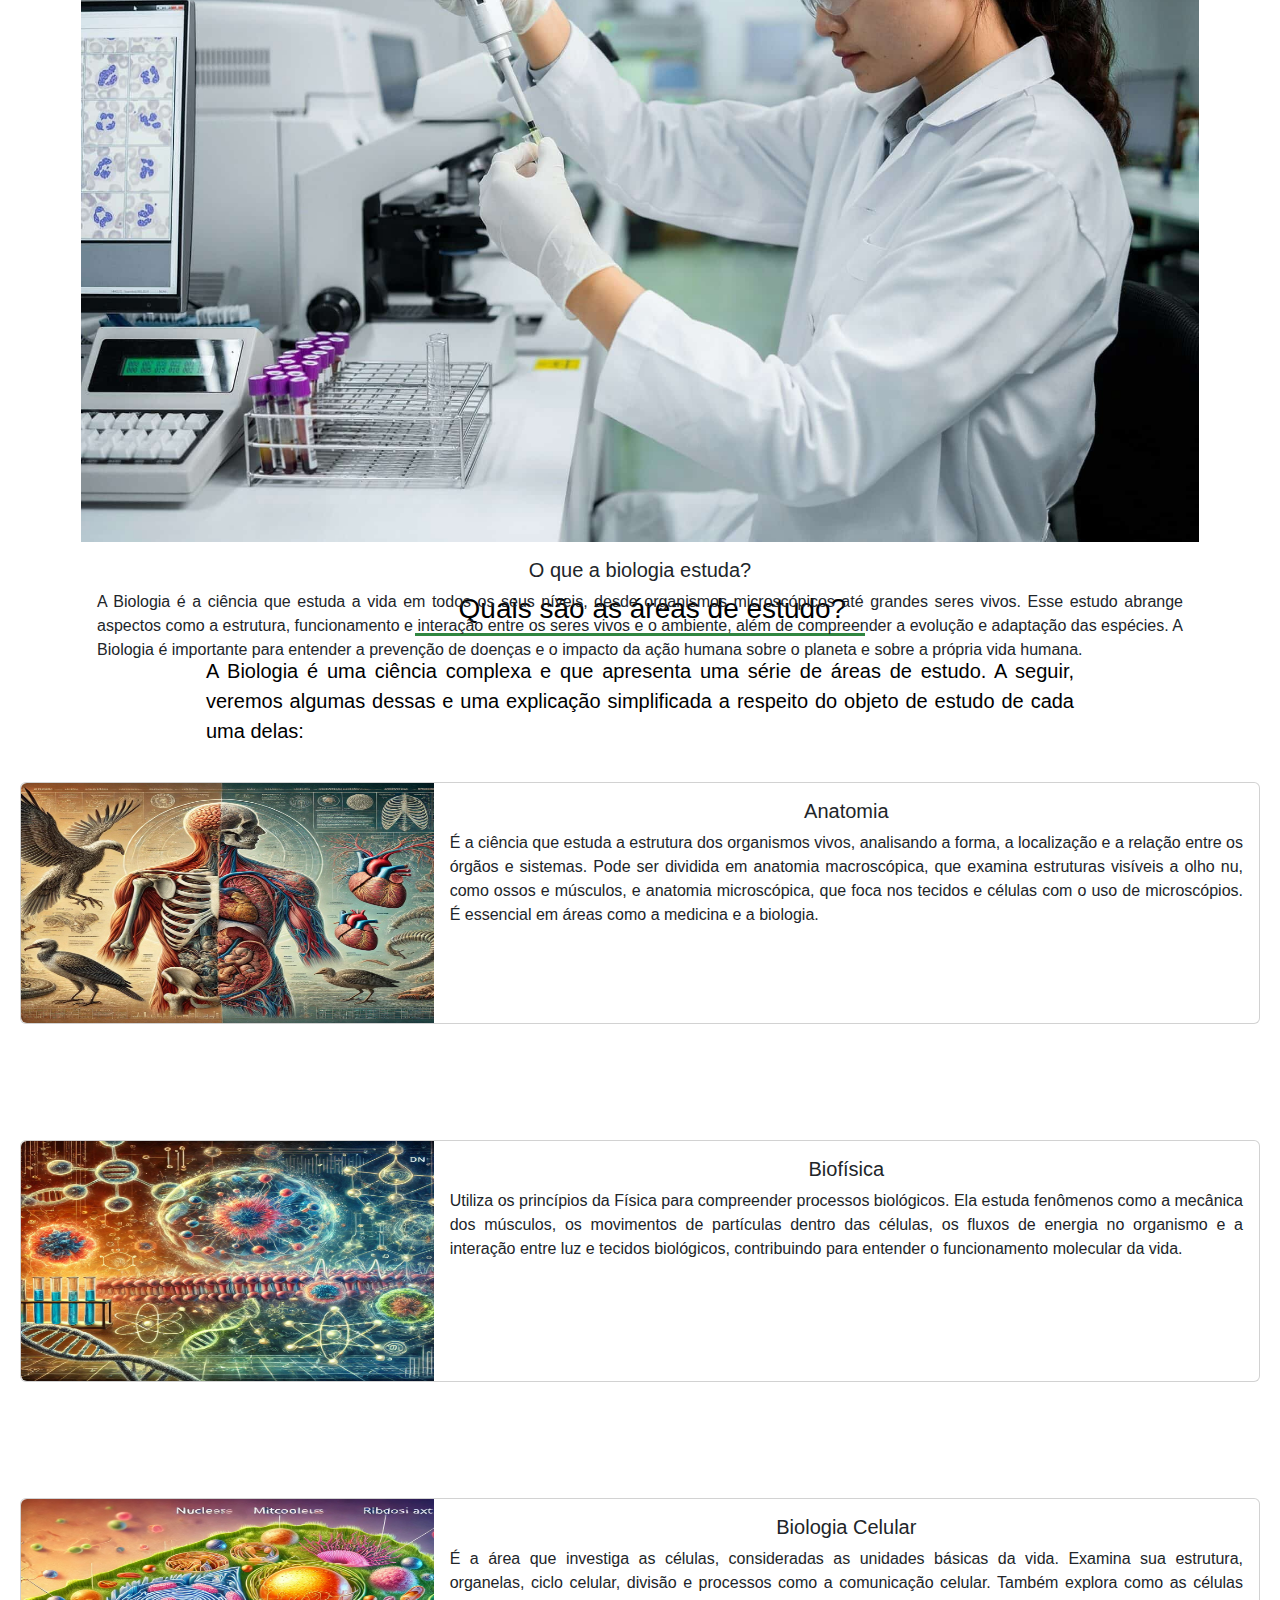
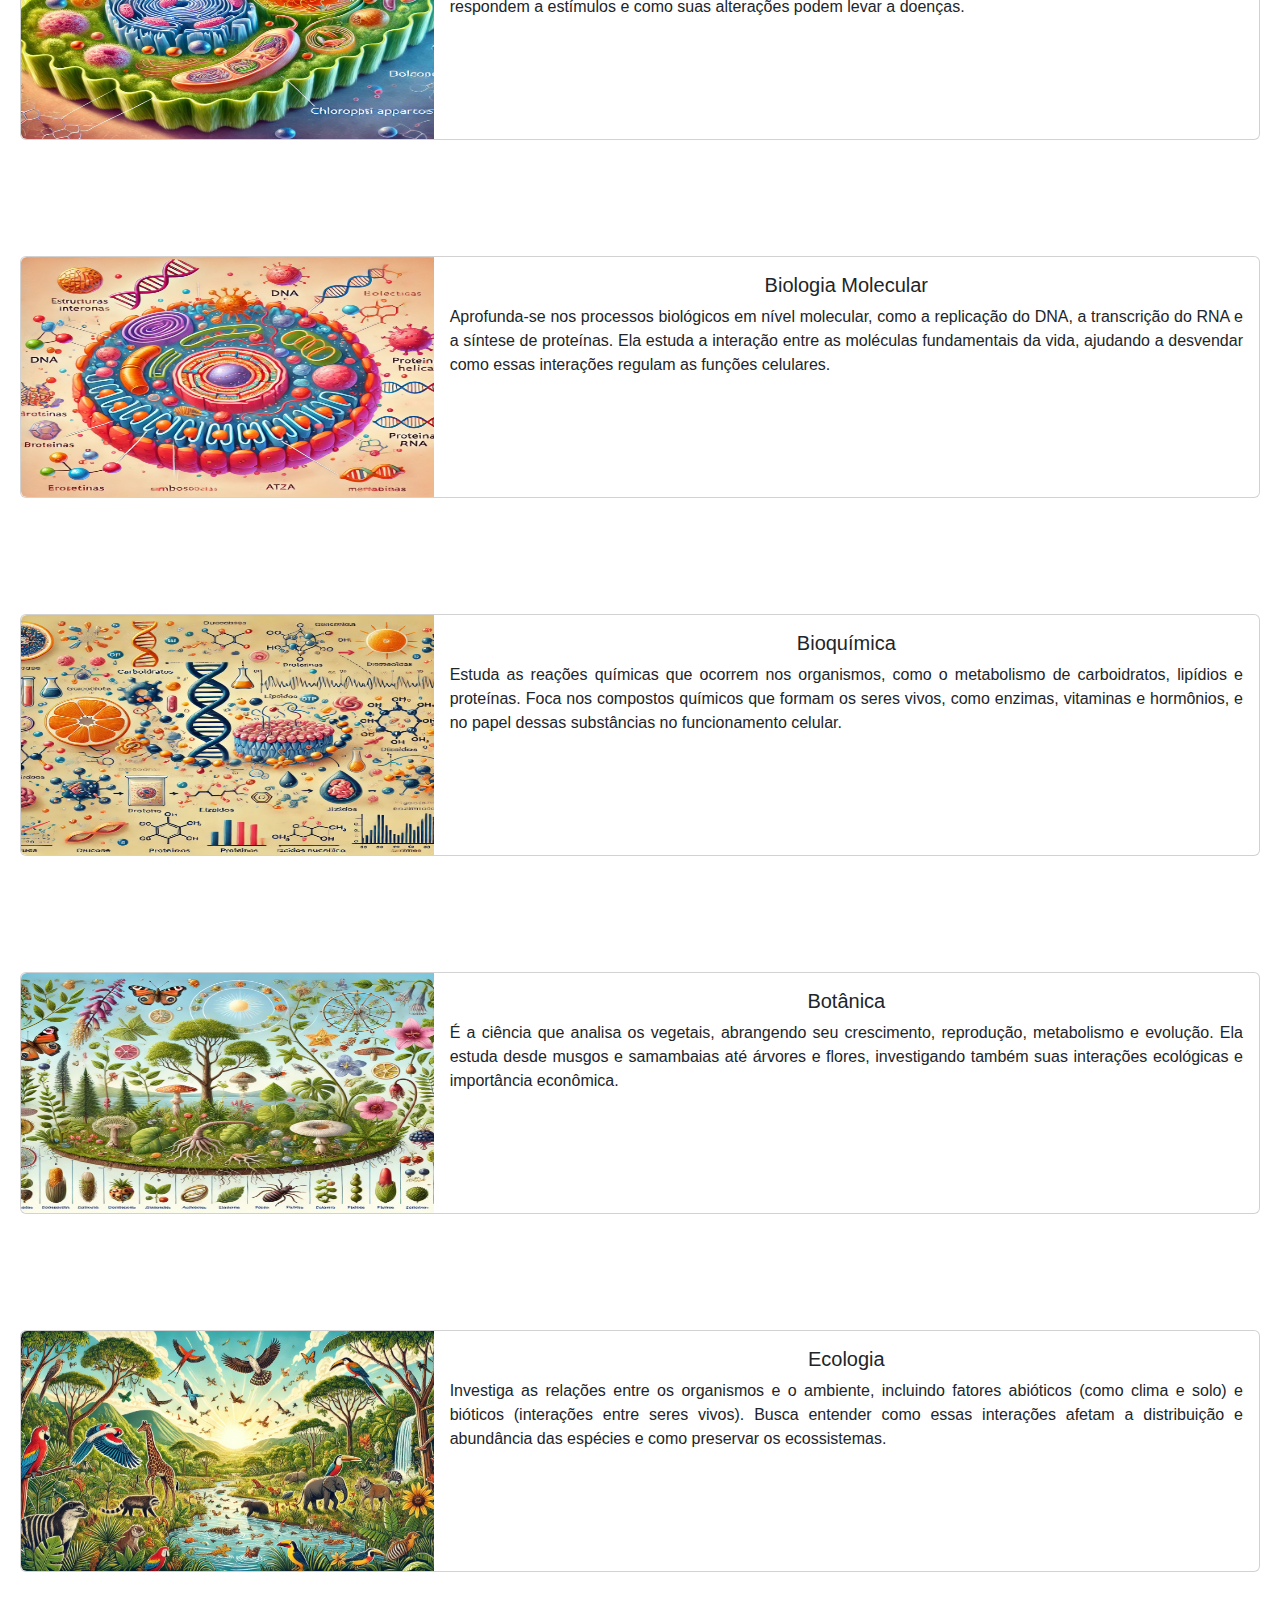
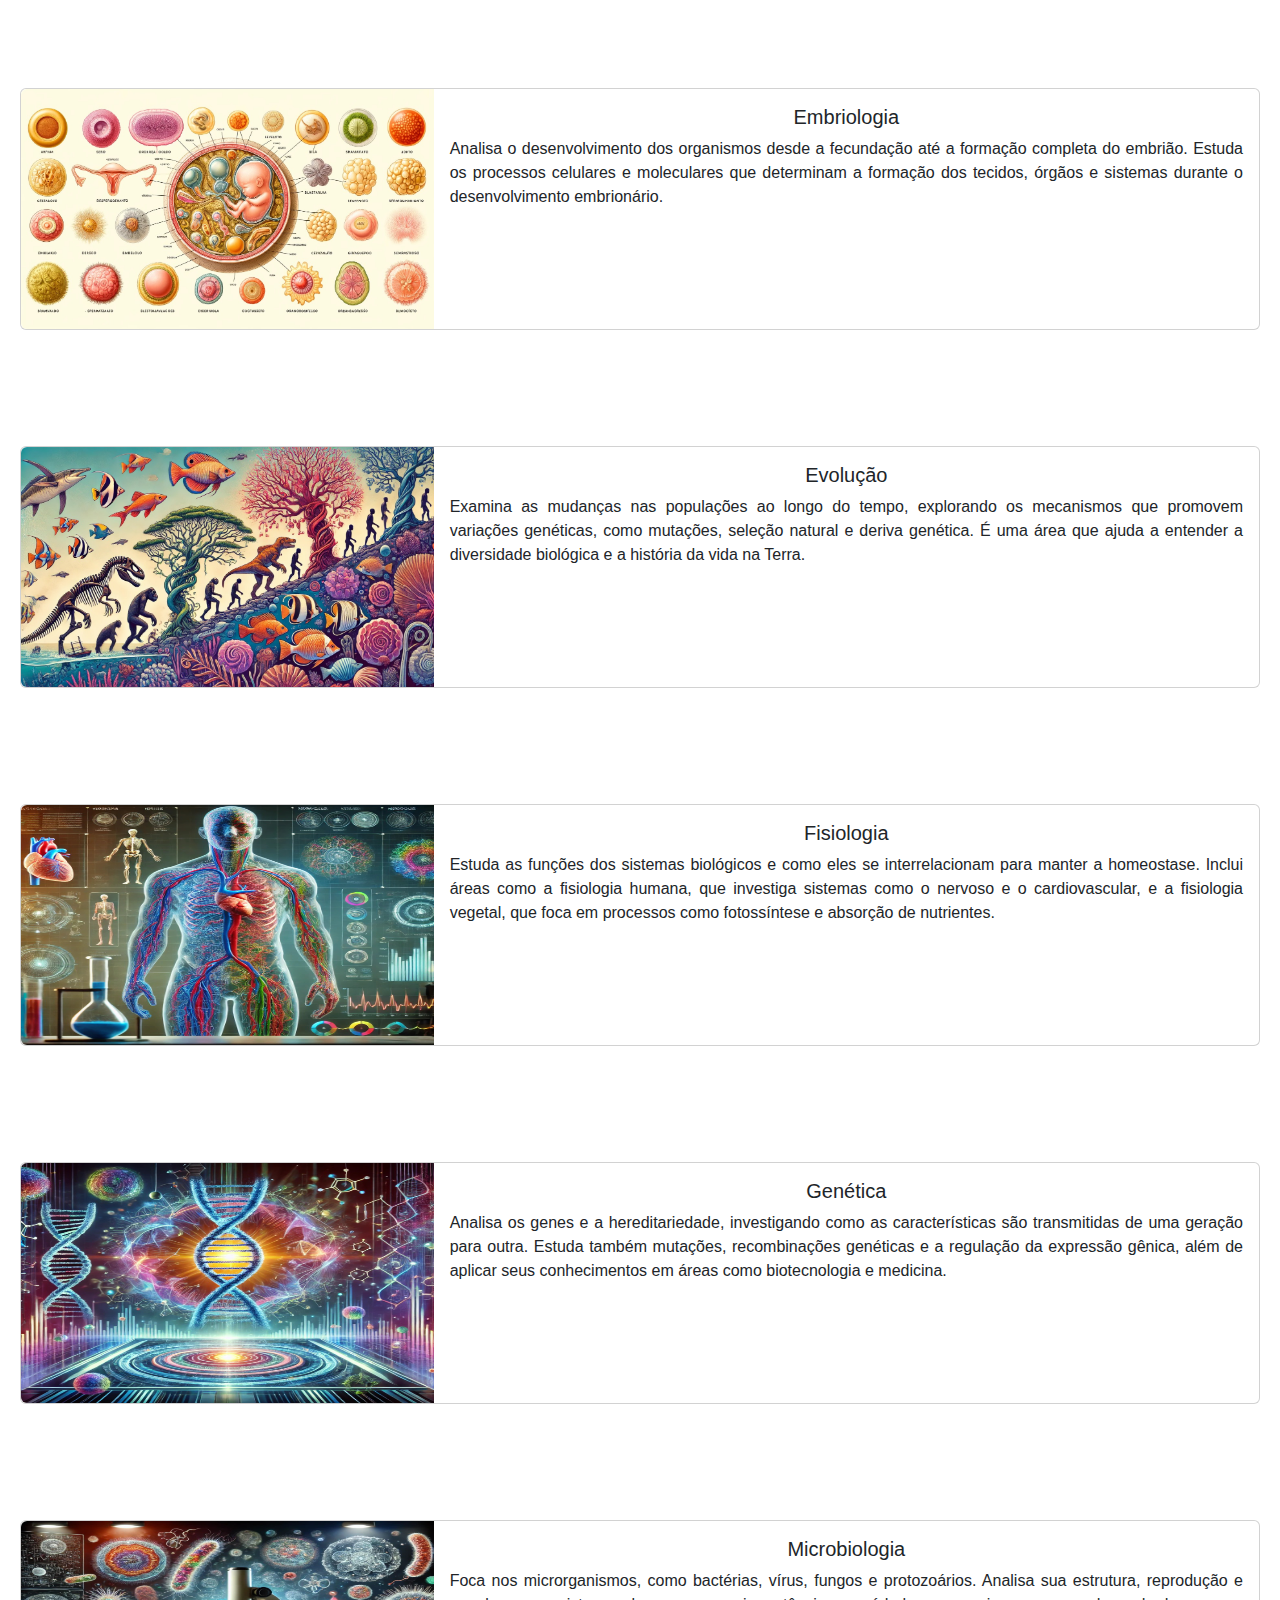
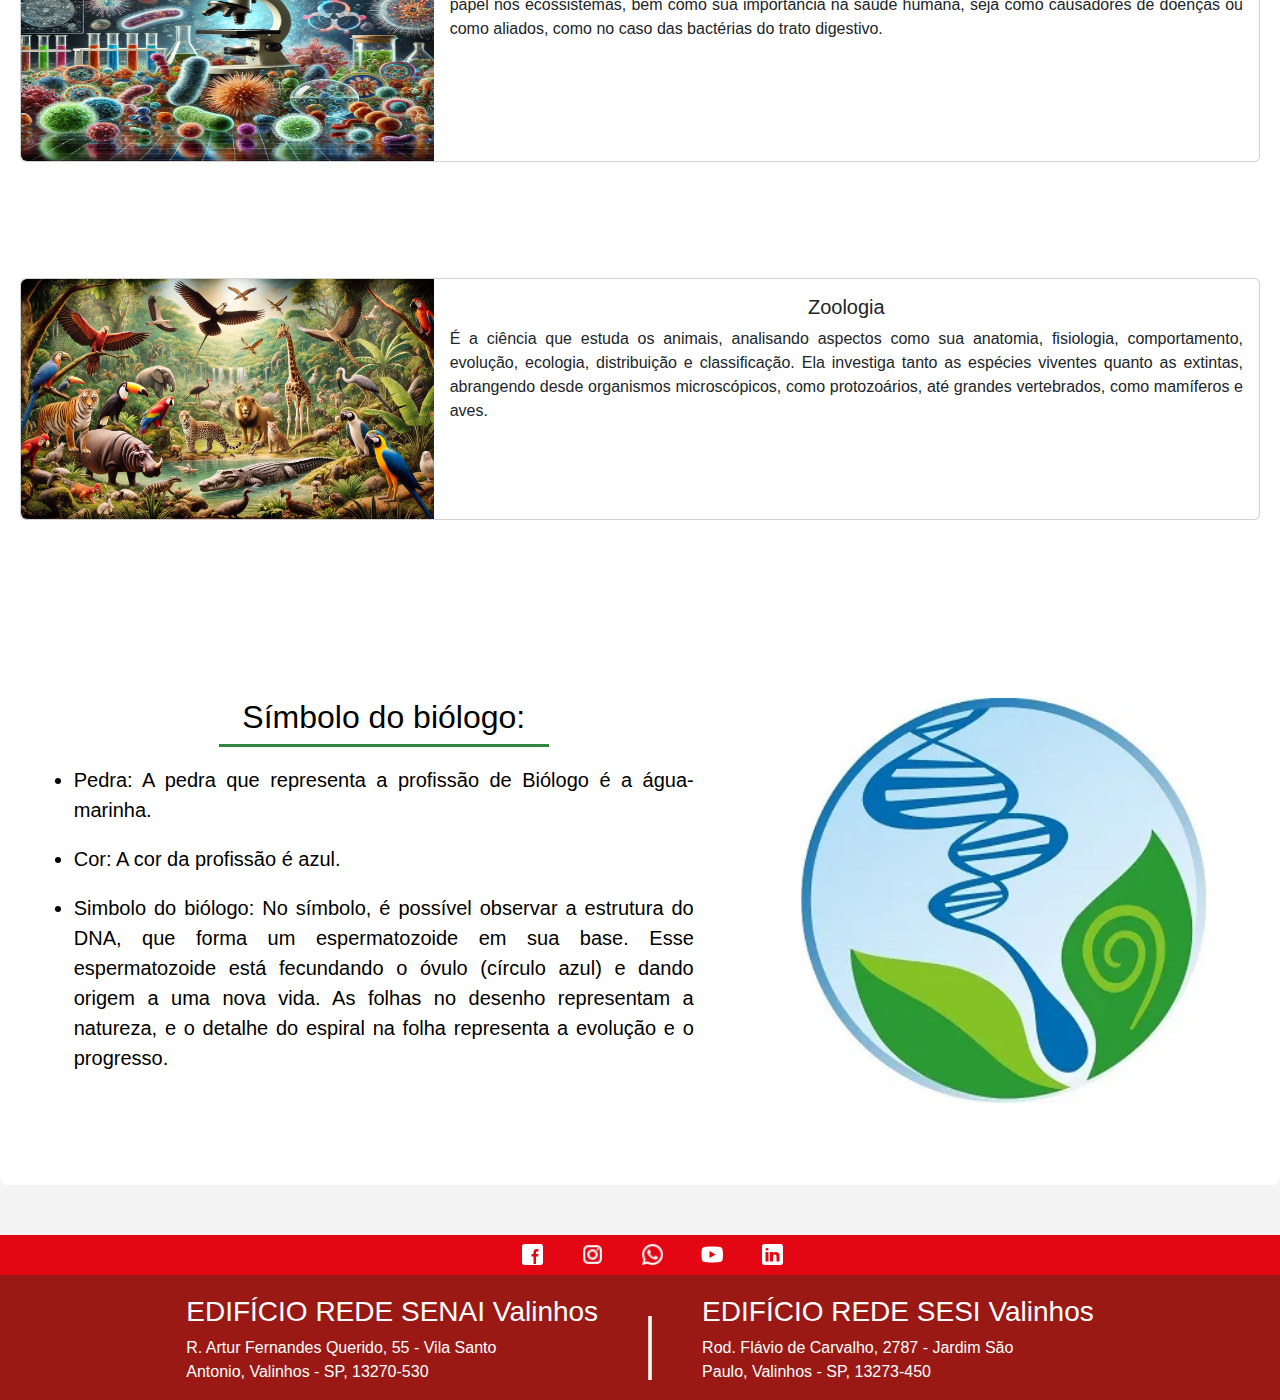
<file: pages/sobre.html>
<!DOCTYPE html>
<html lang="pt-BR">

<head>
  <meta charset="UTF-8" />
  <meta name="viewport" content="width=device-width, initial-scale=1.0" />
  <title>Sobre</title>

  <link href="https://cdn.jsdelivr.net/npm/bootstrap@5.3.3/dist/css/bootstrap.min.css" rel="stylesheet"
    integrity="sha384-QWTKZyjpPEjISv5WaRU9OFeRpok6YctnYmDr5pNlyT2bRjXh0JMhjY6hW+ALEwIH" crossorigin="anonymous">
  <link rel="stylesheet" href="https://cdnjs.cloudflare.com/ajax/libs/animate.css/4.1.1/animate.min.css" />
  <link rel="stylesheet" href="../css/sobre.css" />
  <link rel="icon" type="image/x-icon" href="/img/senai.ico">
</head>

<body style="background-color: #f4f4f4;">
  <button onclick="animar(), animarMenu()" id="btn-menu">
    <span class="linha"></span>
    <span class="linha"></span>
    <span class="linha"></span>
  </button>

  <script>
    function animar() {
      const btn = document.getElementById("btn-menu");
      btn.classList.toggle("ativo");
    }
  </script>
  <script>
    function animarMenu() {
      const menu = document.getElementById("menu-materias");
      menu.classList.toggle("abrir");
      menu.addEventListener("click", animarMenu);
    }
  </script>

  <header>
    <nav class="menu-materias" id="menu-materias">
      <ul>
        <a href="https://luschettini.github.io/site-portaleducacional/">
          <li>Portal</li>
        </a>
        <a href="http://lp-projeto.vercel.app/">
          <li>Português</li>
        </a>
        <a href="https://projeto-portal-matematica.vercel.app/">
          <li>Matemática</li>
        </a>
        <a href="https://site-historia-six.vercel.app/">
          <li>História</li>
        </a>
        <a href="https://projeto-geografia.vercel.app/">
          <li>Geografia</li>
        </a>
        <a href="https://site-fisica.vercel.app/index.html">
          <li>Física</li>
        </a>
        <a href="https://portal-de-materias.vercel.app/">
          <li>Química</li>
        </a>
        <a href="https://portal-noticias-html.vercel.app/">
          <li>Ed. Física & Artes</li>
        </a>
        <a href="https://site-filosofia.vercel.app/">
          <li>Filosofia</li>
        </a>
        <a href="https://site-sociologia.vercel.app/">
          <li>Sociologia</li>
        </a>
        <a href="https://site-ingles-theta.vercel.app/">
          <li>Inglês</li>
        </a>
      </ul>
    </nav>
  </header>
  <header class="sociologia-header">
    <div class="logo-header">
      <img id="sesi-logo" src="../img/sesiii.jpeg" alt="logo-header SESI">
      <img id="senai-logo" src="../img/image.png" alt="logo-header SENAI">
    </div>

    <div class="vertical-line" style="margin-left: 20%;"></div>

    <nav class="header-nav">
      <ul class="links">
        <li><a href="../index.html" class="nav-link">Home</a></li>
        <li><a href="../pages/sobreNos.html" class="nav-link">Sobre Nós</a></li>
      </ul>
      <div id="icones-header">
        <i class="fa-solid fa-bars fa-xl" style="color: #ffffff"></i>
      </div>
    </nav>
  </header>

  <section class="header-banner">
    <img class="banner" src="../img/imagem home.jpg" alt="Banner Biologia" />
    <div class="titulo">Sobre - Biologia</div>
  </section>
  <section class="topics-header">
    <a href="sobre.html" class="aba-text-check01">
      <button class="aba-item-check01">SOBRE</button>
    </a>
    <a href="carreiras.html" class="aba-text02">
      <button class="aba-item02">CARREIRAS</button>
    </a>
    <a href="dicas.html" class="aba-text03">
      <button class="aba-item03">DICAS</button>
    </a>
    <a href="simulados.html" class="aba-text04">
      <button class="aba-item04">SIMULADOS</button>
    </a>
    <a href="noticias.html" class="aba-text05">
      <button class="aba-item05">NOTÍCIAS</button>
    </a>
    <a href="videoAulas.html" class="aba-text06">
      <button class="aba-item06">VÍDEO - AULAS</button>
    </a>
  </section>

  <main class="tituloSobre">
    <h2>Mais sobre Biologia</h2>
    <div class="linhaSobreTitulo"></div>
    <div class="cards-sobre">
      <div class="card mb-3 animate__animated animate__bounceInLeft card1">
        <img src="../img/significado-biologia.jpg" class="card-img-top" alt="significado-biologia">
        <div class="card-body">
          <h5 class="card-title">O que significa a palavra biologia?</h5>
          <p class="card-text" style="text-align: justify;"> A biologia é a ciência que estuda a vida em suas diversas
            formas e
            processos. Seu foco é investigar os seres vivos, compreendendo sua
            origem, evolução, estrutura, funcionamento, crescimento, reprodução e
            interações entre si e com o ambiente. A palavra "biologia" vem do
            grego: "bios" (vida) e "logos" (estudo), refletindo sua essência como
            o estudo da vida.</p>
        </div>
      </div>

      <div class="card mb-3 animate__animated animate__bounceInRight card2">
        <img src="../img/estudos.jpeg" class="card-img-top" alt="estudo-biologia">
        <div class="card-body">
          <h5 class="card-title">O que a biologia estuda?</h5>
          <p class="card-text" style="text-align: justify;"> A Biologia é a ciência que estuda a vida em todos os seus
            níveis,
            desde organismos microscópicos até grandes seres vivos. Esse estudo
            abrange aspectos como a estrutura, funcionamento e interação entre os
            seres vivos e o ambiente, além de compreender a evolução e adaptação
            das espécies. A Biologia é importante para entender a prevenção de
            doenças e o impacto da ação humana sobre o planeta e sobre a própria
            vida humana.</p>
        </div>
      </div>
    </div>

    <div class="topicoSobre">
      <h1>Quais são as áreas de estudo?</h1>
      <div class="linhasobre3"></div>
      <ul class="ul">
        <p style="text-align: justify;">
          A Biologia é uma ciência complexa e que apresenta uma série de áreas
          de estudo. A seguir, veremos algumas dessas e uma explicação
          simplificada a respeito do objeto de estudo de cada uma delas:
        </p>
      </ul>
    </div>
    <div class="cards-sobre">
      <div class="card mb-3 container5 container6">
        <div class="row g-0">
          <div class="col-md-4">
            <img src="../img/anatomia.png" class="img-fluid rounded-start" alt="anatomia"
              style="height: 15rem; width: 100%;">
          </div>
          <div class="col-md-8">
            <div class="card-body">
              <h5 class="card-title">Anatomia</h5>
              <p class="card-text">É a ciência que estuda a estrutura dos organismos vivos, analisando a forma, a
                localização e a relação entre os órgãos e sistemas. Pode ser dividida em anatomia macroscópica, que
                examina estruturas visíveis a olho nu, como ossos e músculos, e anatomia microscópica, que foca nos
                tecidos e células com o uso de microscópios. É essencial em áreas como a medicina e a biologia.</p>
            </div>
          </div>
        </div>
      </div>
      <div class="card mb-3 container5">
        <div class="row g-0">
          <div class="col-md-4">
            <img src="../img/biofisica.png" class="img-fluid rounded-start" alt="biofísica"
              style="height: 15rem; width: 100%;">
          </div>
          <div class="col-md-8">
            <div class="card-body">
              <h5 class="card-title">Biofísica</h5>
              <p class="card-text">Utiliza os princípios da Física para compreender processos biológicos. Ela estuda
                fenômenos como a mecânica dos músculos, os movimentos de partículas dentro das células, os fluxos de
                energia no organismo e a interação entre luz e tecidos biológicos, contribuindo para entender o
                funcionamento molecular da vida.</p>
            </div>
          </div>
        </div>
      </div>
      <div class="card mb-3 container5">
        <div class="row g-0">
          <div class="col-md-4">
            <img src="../img/biologia-celular.png" class="img-fluid rounded-start" alt="biologia-celular"
              style="height: 15rem; width: 100%;">
          </div>
          <div class="col-md-8">
            <div class="card-body">
              <h5 class="card-title">Biologia Celular</h5>
              <p class="card-text">É a área que investiga as células, consideradas as unidades básicas da vida. Examina
                sua estrutura, organelas, ciclo celular, divisão e processos como a comunicação celular. Também explora
                como as células respondem a estímulos e como suas alterações podem levar a doenças.</p>
            </div>
          </div>
        </div>
      </div>
      <div class="card mb-3 container5">
        <div class="row g-0">
          <div class="col-md-4">
            <img src="../img/biologia-molecular.png" class="img-fluid rounded-start" alt="biologia-molecular"
              style="height: 15rem; width: 100%;">
          </div>
          <div class="col-md-8">
            <div class="card-body">
              <h5 class="card-title">Biologia Molecular</h5>
              <p class="card-text">Aprofunda-se nos processos biológicos em nível molecular, como a replicação do DNA, a
                transcrição do RNA e a síntese de proteínas. Ela estuda a interação entre as moléculas fundamentais da
                vida, ajudando a desvendar como essas interações regulam as funções celulares.</p>
            </div>
          </div>
        </div>
      </div>
      <div class="card mb-3 container5">
        <div class="row g-0">
          <div class="col-md-4">
            <img src="../img/bioquimica.png" class="img-fluid rounded-start" alt="bioquímica"
              style="height: 15rem; width: 100%;">
          </div>
          <div class="col-md-8">
            <div class="card-body">
              <h5 class="card-title">Bioquímica</h5>
              <p class="card-text">Estuda as reações químicas que ocorrem nos organismos, como o metabolismo de
                carboidratos, lipídios e proteínas. Foca nos compostos químicos que formam os seres vivos, como enzimas,
                vitaminas e hormônios, e no papel dessas substâncias no funcionamento celular.</p>
            </div>
          </div>
        </div>
      </div>
      <div class="card mb-3 container5">
        <div class="row g-0">
          <div class="col-md-4">
            <img src="../img/botanica.png" class="img-fluid rounded-start" alt="botânica"
              style="height: 15rem; width: 100%;">
          </div>
          <div class="col-md-8">
            <div class="card-body">
              <h5 class="card-title">Botânica</h5>
              <p class="card-text">É a ciência que analisa os vegetais, abrangendo seu crescimento, reprodução,
                metabolismo e evolução. Ela estuda desde musgos e samambaias até árvores e flores, investigando também
                suas interações ecológicas e importância econômica.</p>
            </div>
          </div>
        </div>
      </div>
      <div class="card mb-3 container5">
        <div class="row g-0">
          <div class="col-md-4">
            <img src="../img/ecologia.png" class="img-fluid rounded-start" alt="ecologia"
              style="height: 15rem; width: 100%;">
          </div>
          <div class="col-md-8">
            <div class="card-body">
              <h5 class="card-title">Ecologia</h5>
              <p class="card-text">Investiga as relações entre os organismos e o ambiente, incluindo fatores abióticos
                (como clima e solo) e bióticos (interações entre seres vivos). Busca entender como essas interações
                afetam
                a distribuição e abundância das espécies e como preservar os ecossistemas.</p>
            </div>
          </div>
        </div>
      </div>
      <div class="card mb-3 container5">
        <div class="row g-0">
          <div class="col-md-4">
            <img src="../img/embriologia.png" class="img-fluid rounded-start" alt="embriologia"
              style="height: 15rem; width: 100%;">
          </div>
          <div class="col-md-8">
            <div class="card-body">
              <h5 class="card-title">Embriologia</h5>
              <p class="card-text">Analisa o desenvolvimento dos organismos desde a fecundação até a formação completa
                do
                embrião. Estuda os processos celulares e moleculares que determinam a formação dos tecidos, órgãos e
                sistemas durante o desenvolvimento embrionário.</p>
            </div>
          </div>
        </div>
      </div>
      <div class="card mb-3 container5">
        <div class="row g-0">
          <div class="col-md-4">
            <img src="../img/evolucao.png" class="img-fluid rounded-start" alt="evolução"
              style="height: 15rem; width: 100%;">
          </div>
          <div class="col-md-8">
            <div class="card-body">
              <h5 class="card-title">Evolução</h5>
              <p class="card-text">Examina as mudanças nas populações ao longo do tempo, explorando os mecanismos que
                promovem variações genéticas, como mutações, seleção natural e deriva genética. É uma área que ajuda a
                entender a diversidade biológica e a história da vida na Terra.</p>
            </div>
          </div>
        </div>
      </div>
      <div class="card mb-3 container5">
        <div class="row g-0">
          <div class="col-md-4">
            <img src="../img/fisiologia.png" class="img-fluid rounded-start" alt="fisiologia"
              style="height: 15rem; width: 100%;">
          </div>
          <div class="col-md-8">
            <div class="card-body">
              <h5 class="card-title">Fisiologia</h5>
              <p class="card-text">Estuda as funções dos sistemas biológicos e como eles se interrelacionam para manter
                a
                homeostase. Inclui áreas como a fisiologia humana, que investiga sistemas como o nervoso e o
                cardiovascular, e a fisiologia vegetal, que foca em processos como fotossíntese e absorção de
                nutrientes.
              </p>
            </div>
          </div>
        </div>
      </div>
      <div class="card mb-3 container5">
        <div class="row g-0">
          <div class="col-md-4">
            <img src="../img/genetica.png" class="img-fluid rounded-start" alt="genética"
              style="height: 15rem; width: 100%;">
          </div>
          <div class="col-md-8">
            <div class="card-body">
              <h5 class="card-title">Genética</h5>
              <p class="card-text">Analisa os genes e a hereditariedade, investigando como as características são
                transmitidas de uma geração para outra. Estuda também mutações, recombinações genéticas e a regulação da
                expressão gênica, além de aplicar seus conhecimentos em áreas como biotecnologia e medicina.</p>
            </div>
          </div>
        </div>
      </div>
      <div class="card mb-3 container5">
        <div class="row g-0">
          <div class="col-md-4">
            <img src="../img/microbiologia.png" class="img-fluid rounded-start" alt="microbiologia"
              style="height: 15rem; width: 100%;">
          </div>
          <div class="col-md-8">
            <div class="card-body">
              <h5 class="card-title">Microbiologia</h5>
              <p class="card-text">Foca nos microrganismos, como bactérias, vírus, fungos e protozoários. Analisa sua
                estrutura, reprodução e papel nos ecossistemas, bem como sua importância na saúde humana, seja como
                causadores de doenças ou como aliados, como no caso das bactérias do trato digestivo.</p>
            </div>
          </div>
        </div>
      </div>
      <div class="card mb-3 container5">
        <div class="row g-0">
          <div class="col-md-4">
            <img src="../img/zoologia.png" class="img-fluid rounded-start" alt="zoologia"
              style="height: 15rem; width: 100%;">
          </div>
          <div class="col-md-8">
            <div class="card-body">
              <h5 class="card-title">Zoologia</h5>
              <p class="card-text">É a ciência que estuda os animais, analisando aspectos como sua anatomia, fisiologia,
                comportamento, evolução, ecologia, distribuição e classificação. Ela investiga tanto as espécies
                viventes
                quanto as extintas, abrangendo desde organismos microscópicos, como protozoários, até grandes
                vertebrados,
                como mamíferos e aves.</p>
            </div>
          </div>
        </div>
      </div>

      <div class="simboloSobre">
        <div class="textoSimbolo">
          <h1>Símbolo do biólogo:</h1>
          <div class="linhasobre4"></div>
          <ul class="ul">
            <li>
              Pedra: A pedra que representa a profissão de Biólogo é a
              água-marinha.
            </li>
            <li>Cor: A cor da profissão é azul.</li>
            <li>
              Simbolo do biólogo: No símbolo, é possível observar a estrutura do
              DNA, que forma um espermatozoide em sua base. Esse espermatozoide
              está fecundando o óvulo (círculo azul) e dando origem a uma nova
              vida. As folhas no desenho representam a natureza, e o detalhe do
              espiral na folha representa a evolução e o progresso.
            </li>
          </ul>
        </div>
        <img class="simbolo_biologo" src="../img/simbolo-do-biologo.jpg" alt="simbolo" />
      </div>
  </main>

  <footer class="footer">
    <div class="icones">
      <a href="https://www.facebook.com/senaisp.valinhos?mibextid=ZbWKwL"><img src="../img/facebook.png" alt="facebook"
          width="25px" height="25px" /></a>
      <a href="https://www.instagram.com/senaivalinhos?igsh=MXRjcnppaTk3ZXFpaA=="><img src="../img/instagram.png"
          alt="instagram" width="25px" height="25px" /></a>
      <a href="https://api.whatsapp.com/send?phone=551133220050"><img src="../img/whatsapp.png" alt="whatsapp"
          width="25px" height="25px" /></a>
      <a href="https://youtube.com/@senaisaopaulo-escolasenaiv6966?si=uI1RtvEwX4h1qaFv"><img src="../img/youtube.png"
          alt="youtube" width="25px" height="25px" /></a>
      <a href="https://www.linkedin.com/school/senai-de-valinhos/"><img src="../img/linkedin.png" alt="linkedin"
          width="25px" height="25px" /></a>
    </div>

    <div class="enderecos">
      <div class="senai">
        <h3>EDIFÍCIO REDE SENAI Valinhos</h3>
        <p style="margin-bottom: 0;">R. Artur Fernandes Querido, 55 - Vila Santo</p>
        <p>Antonio, Valinhos - SP, 13270-530</p>
      </div>

      <img src="../img/linha.png" alt="linha">

      <div class="sesi">
        <h3>EDIFÍCIO REDE SESI Valinhos</h3>
        <p style="margin-bottom: 0;">Rod. Flávio de Carvalho, 2787 - Jardim São</p>
        <p>Paulo, Valinhos - SP, 13273-450</p>
      </div>
    </div>
  </footer>
</body>

</html>
</file>
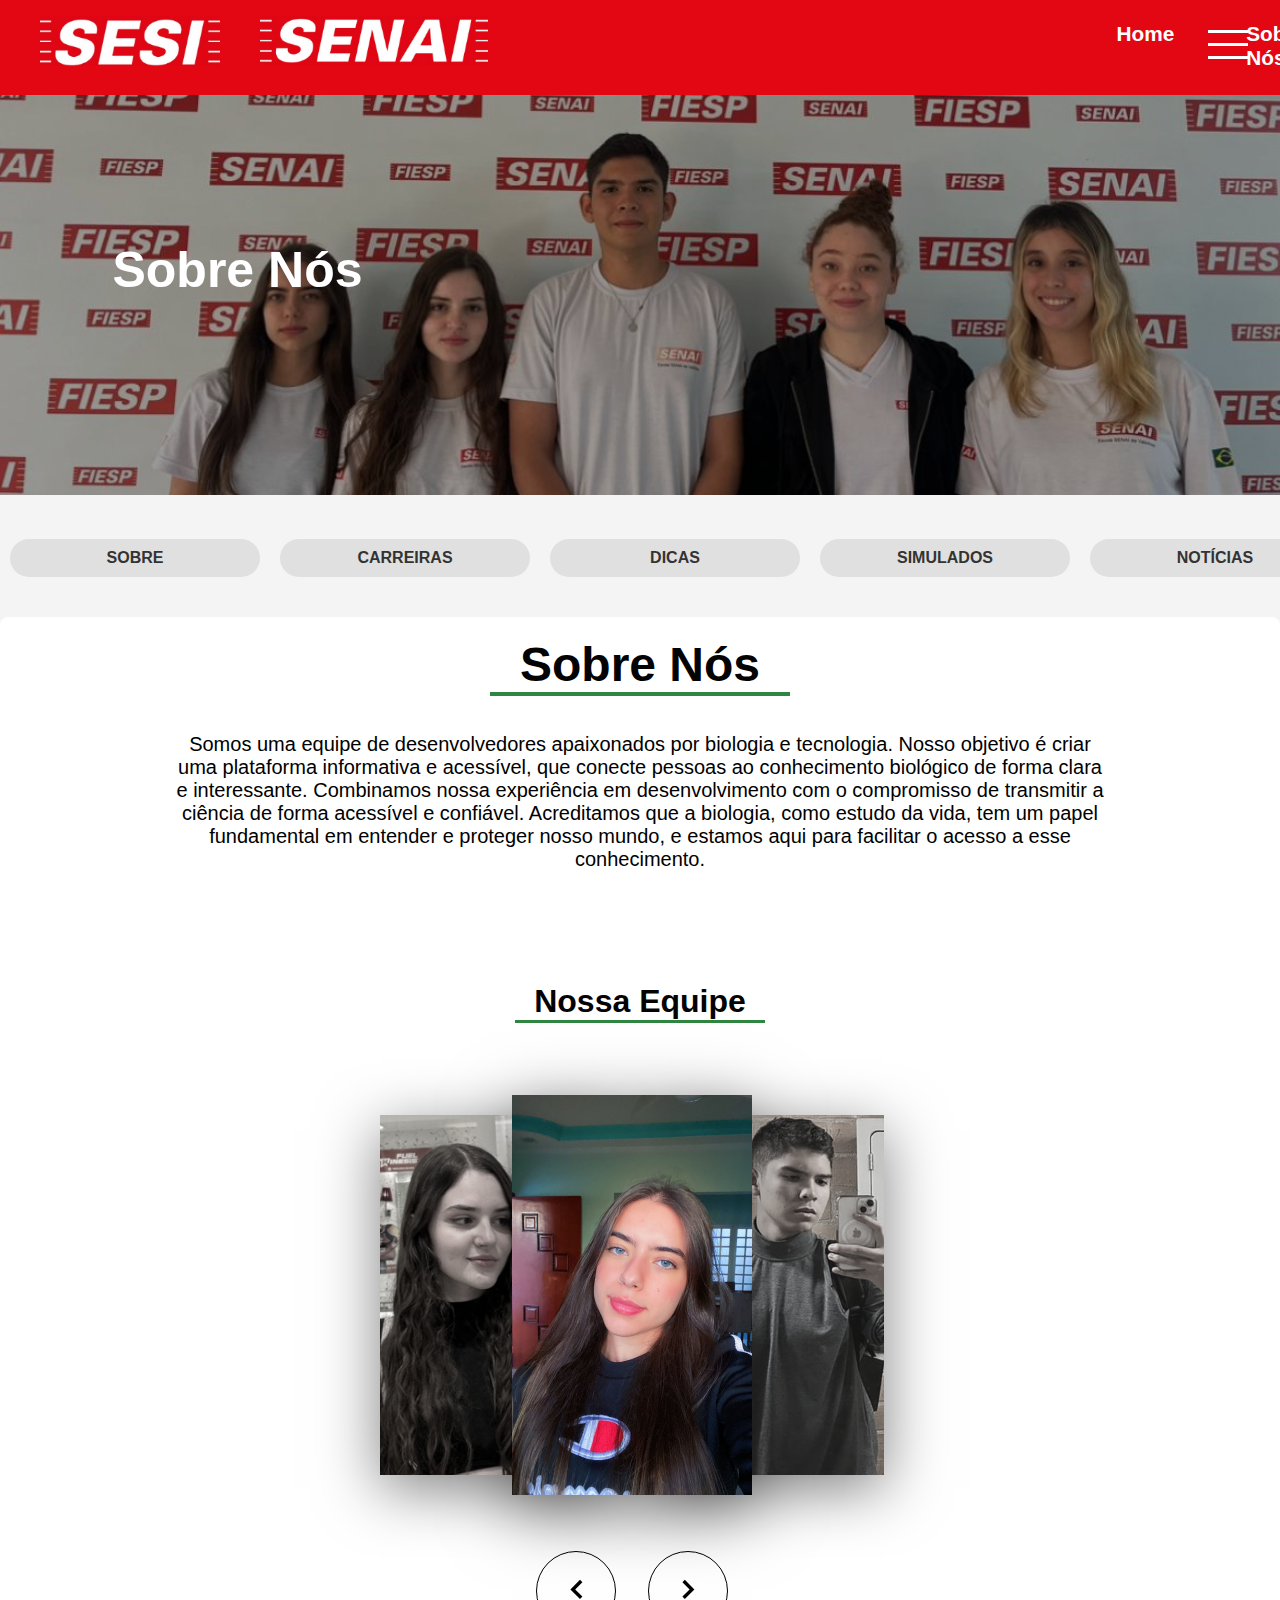
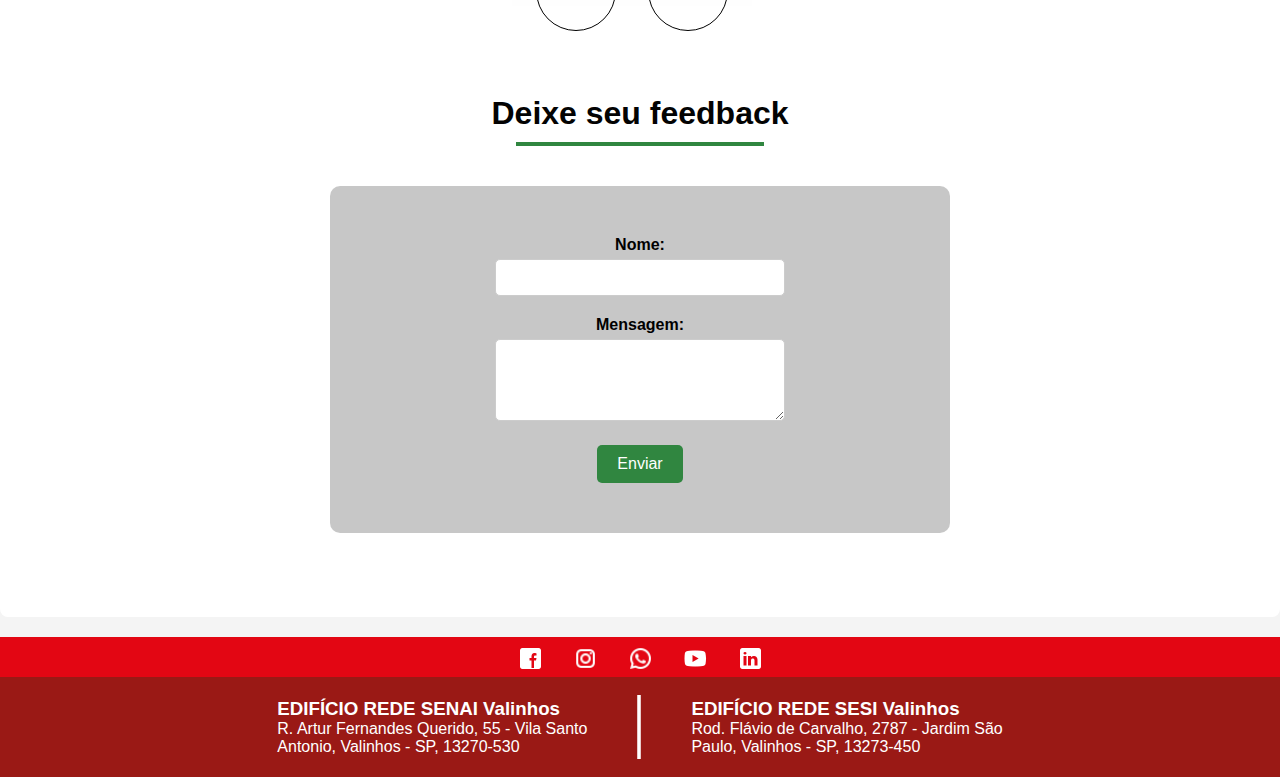
<file: pages/sobreNos.html>
<!DOCTYPE html>
<html lang="pt-BR">

<head>
  <meta charset="UTF-8">
  <meta name="viewport" content="width=device-width, initial-scale=1.0">
  <title>Sobre Nós</title>
  <link rel="stylesheet" href="../css/sobreNos.css">
  <link rel="icon" type="image/x-icon" href="/img/senai.ico">

</head>

<body>
  <button onclick="animar(), animarMenu()" id="btn-menu">
    <span class="linha"></span>
    <span class="linha"></span>
    <span class="linha"></span>
  </button>

  <script>
    function animar() {
      const btn = document.getElementById('btn-menu');
      btn.classList.toggle('ativo');
    }
  </script>
  <script>
    function animarMenu() {
      const menu = document.getElementById('menu-materias');
      menu.classList.toggle('abrir');
      menu.addEventListener('click', animarMenu);
    }
  </script>

  <header>

    <nav class="menu-materias" id="menu-materias">
      <ul>
        <a href="https://luschettini.github.io/site-portaleducacional/">
          <li>Portal</li>
        </a>
        <a href="http://lp-projeto.vercel.app/">
          <li>Português</li>
        </a>
        <a href="https://projeto-portal-matematica.vercel.app/">
          <li>Matemática</li>
        </a>
        <a href="https://site-historia-six.vercel.app/">
          <li>História</li>
        </a>
        <a href="https://projeto-geografia.vercel.app/">
          <li>Geografia</li>
        </a>
        <a href="https://site-fisica.vercel.app/index.html">
          <li>Física</li>
        </a>
        <a href="https://portal-de-materias.vercel.app/">
          <li>Química</li>
        </a>
        <a href="https://portal-noticias-html.vercel.app/">
          <li>Ed. Física & Artes</li>
        </a>
        <a href="https://site-filosofia.vercel.app/">
          <li>Filosofia</li>
        </a>
        <a href="https://site-sociologia.vercel.app/">
          <li>Sociologia</li>
        </a>
        <a href="https://site-ingles-theta.vercel.app/">
          <li>Inglês</li>
        </a>
      </ul>
    </nav>
  </header>
  <header class="sociologia-header">
    <div class="logo-header">
      <img id="sesi-logo" src="../img/sesiii.jpeg" alt="logo-header SESI">
      <img id="senai-logo" src="../img/image.png" alt="logo-header SENAI">
    </div>

    <div class="vertical-line"></div>

    <nav class="header-nav">
      <ul class="links">
        <li><a href="../index.html" class="nav-link">Home</a></li>
        <li><a href="../pages/sobreNos.html" class="nav-link">Sobre Nós</a></li>
      </ul>

    </nav>
  </header>

  <section class="header-banner">
    <img class="banner" src="../img/equipe.jpg" alt="Banner Biologia">
    <img class="bannerMobile" src="../img/equipe2.jpg" alt="Banner Biologia">
    <div class="titulo">Sobre Nós</div>
  </section>
  <section class="topics-header">
    <a href="sobre.html" class="aba-text01">
      <button class="aba-item01">SOBRE</button>
    </a>
    <a href="carreiras.html" class="aba-text02">
      <button class="aba-item02">CARREIRAS</button>
    </a>
    <a href="dicas.html" class="aba-text03">
      <button class="aba-item03">DICAS</button>
    </a>
    <a href="simulados.html" class="aba-text04">
      <button class="aba-item04">SIMULADOS</button>
    </a>
    <a href="noticias.html" class="aba-text05">
      <button class="aba-item05">NOTÍCIAS</button>
    </a>
    <a href="videoAulas.html" class="aba-text06">
      <button class="aba-item06">VÍDEO - AULAS</button>
    </a>
  </section>

  <main class="principaisNoticias">
    <h2>Sobre Nós</h2>
    <div class="linhaSobreTitulo"></div>
    <div class="section">
      <p class="paragrafo">Somos uma equipe de desenvolvedores apaixonados por biologia e tecnologia. Nosso objetivo é
        criar uma plataforma informativa e acessível, que conecte pessoas ao conhecimento biológico de forma clara e
        interessante.

        Combinamos nossa experiência em desenvolvimento com o compromisso de transmitir a ciência de forma acessível e
        confiável. Acreditamos que a biologia, como estudo da vida, tem um papel fundamental em entender e proteger
        nosso mundo, e estamos aqui para facilitar o acesso a esse conhecimento.
      </p>
    </div>

    <h1>Nossa Equipe</h1>
    <div class="linhaMembrosTitulo"></div>



    <!-- teste carrossel -->
    <div class="carousel">
      <div class="carousel__item carousel__item--left">
        <img src="../img/Gabriela.jpg" alt="membros">
        <div class="carousel__text">
          <h3>Gabriela Moleta</h3>
          <p>Desenvolvedora </p>
        </div>
      </div>
      <div class="carousel__item carousel__item--main">
        <img src="../img/Sophia.jpg" alt="membros">
        <div class="carousel__text">
          <h3>Sophia Balico</h3>
          <p>Scrum Master</p>
        </div>
      </div>
      <div class="carousel__item carousel__item--right">
        <img src="../img/Pablo.jpg" alt="membros">
        <div class="carousel__text">
          <h3>Pablo Delgado</h3>
          <p>Product Owner</p>
        </div>
      </div>
      <div class="carousel__item">
        <img src="../img/micheletto.png" alt="membros">
        <div class="carousel__text">
          <h3>Ana Micheletto</h3>
          <p>Desenvolvedora</p>
        </div>
      </div>
      <div class="carousel__item">
        <img src="../img/Nicole.jpg" alt="membros">
        <div class="carousel__text">
          <h3>Nicole Cau</h3>
          <p>Desenvolvedora</p>
        </div>
      </div>
      <div class="carousel__btns">
        <button class="carousel__btn" id="leftBtn"><svg xmlns="http://www.w3.org/2000/svg" viewBox="0 0 24 24">
            <path fill="currentColor" fill-rule="evenodd" d="m15 4l2 2l-6 6l6 6l-2 2l-8-8z" />
          </svg></button>
        <button class="carousel__btn" id="rightBtn"><svg xmlns="http://www.w3.org/2000/svg" viewBox="0 0 24 24">
            <path fill="currentColor" fill-rule="evenodd" d="m9.005 4l8 8l-8 8L7 18l6.005-6L7 6z" />
          </svg></button>
      </div>
    </div>
    <script src="../scripts/main.js"></script>
    <div class="tituloContato">
      <h2>Deixe seu feedback</h2>
      <div class="linhaContato"></div>
    </div>
    <div class="caixa">
      <section class="contato">
        <form action="https://formspree.io/f/{your_form_id}" method="POST">
          <div class="form-group">
            <label for="nome">Nome:</label>
            <input type="text" id="nome" name="nome" required>
          </div>
          <div class="form-group">
            <label for="mensagem">Mensagem:</label>
            <textarea id="mensagem" name="mensagem" rows="4" required></textarea>
          </div>
          <button type="submit">Enviar</button>
        </form>
      </section>
    </div>
  </main>

  <footer class="footer">
    <div class="icones">
      <a href="https://www.facebook.com/senaisp.valinhos?mibextid=ZbWKwL"><img src="../img/facebook.png" alt="facebook"
          width=25px height=25px /></a>
      <a href="https://www.instagram.com/senaivalinhos?igsh=MXRjcnppaTk3ZXFpaA=="><img src="../img/instagram.png"
          alt="instagram" width=25px height=25px /></a>
      <a href="https://api.whatsapp.com/send?phone=551133220050"><img src="../img/whatsapp.png" alt="whatsapp"
          width=25px height=25px /></a>
      <a href="https://youtube.com/@senaisaopaulo-escolasenaiv6966?si=uI1RtvEwX4h1qaFv"><img src="../img/youtube.png"
          alt="youtube" width=25px height=25px /></a>
      <a href="https://www.linkedin.com/school/senai-de-valinhos/"><img src="../img/linkedin.png" alt="linkedin"
          width=25px height=25px /></a>
    </div>

    <div class="enderecos">
      <div class="senai">
        <h3>EDIFÍCIO REDE SENAI Valinhos</h3>
        <p>R. Artur Fernandes Querido, 55 - Vila Santo</p>
        <p>Antonio, Valinhos - SP, 13270-530</p>
      </div>

      <img src="../img/linha.png" alt="linha">

      <div class="sesi">
        <h3>EDIFÍCIO REDE SESI Valinhos</h3>
        <p>Rod. Flávio de Carvalho, 2787 - Jardim São</p>
        <p>Paulo, Valinhos - SP, 13273-450</p>
      </div>
    </div>


  </footer>
</body>

</html>
</file>
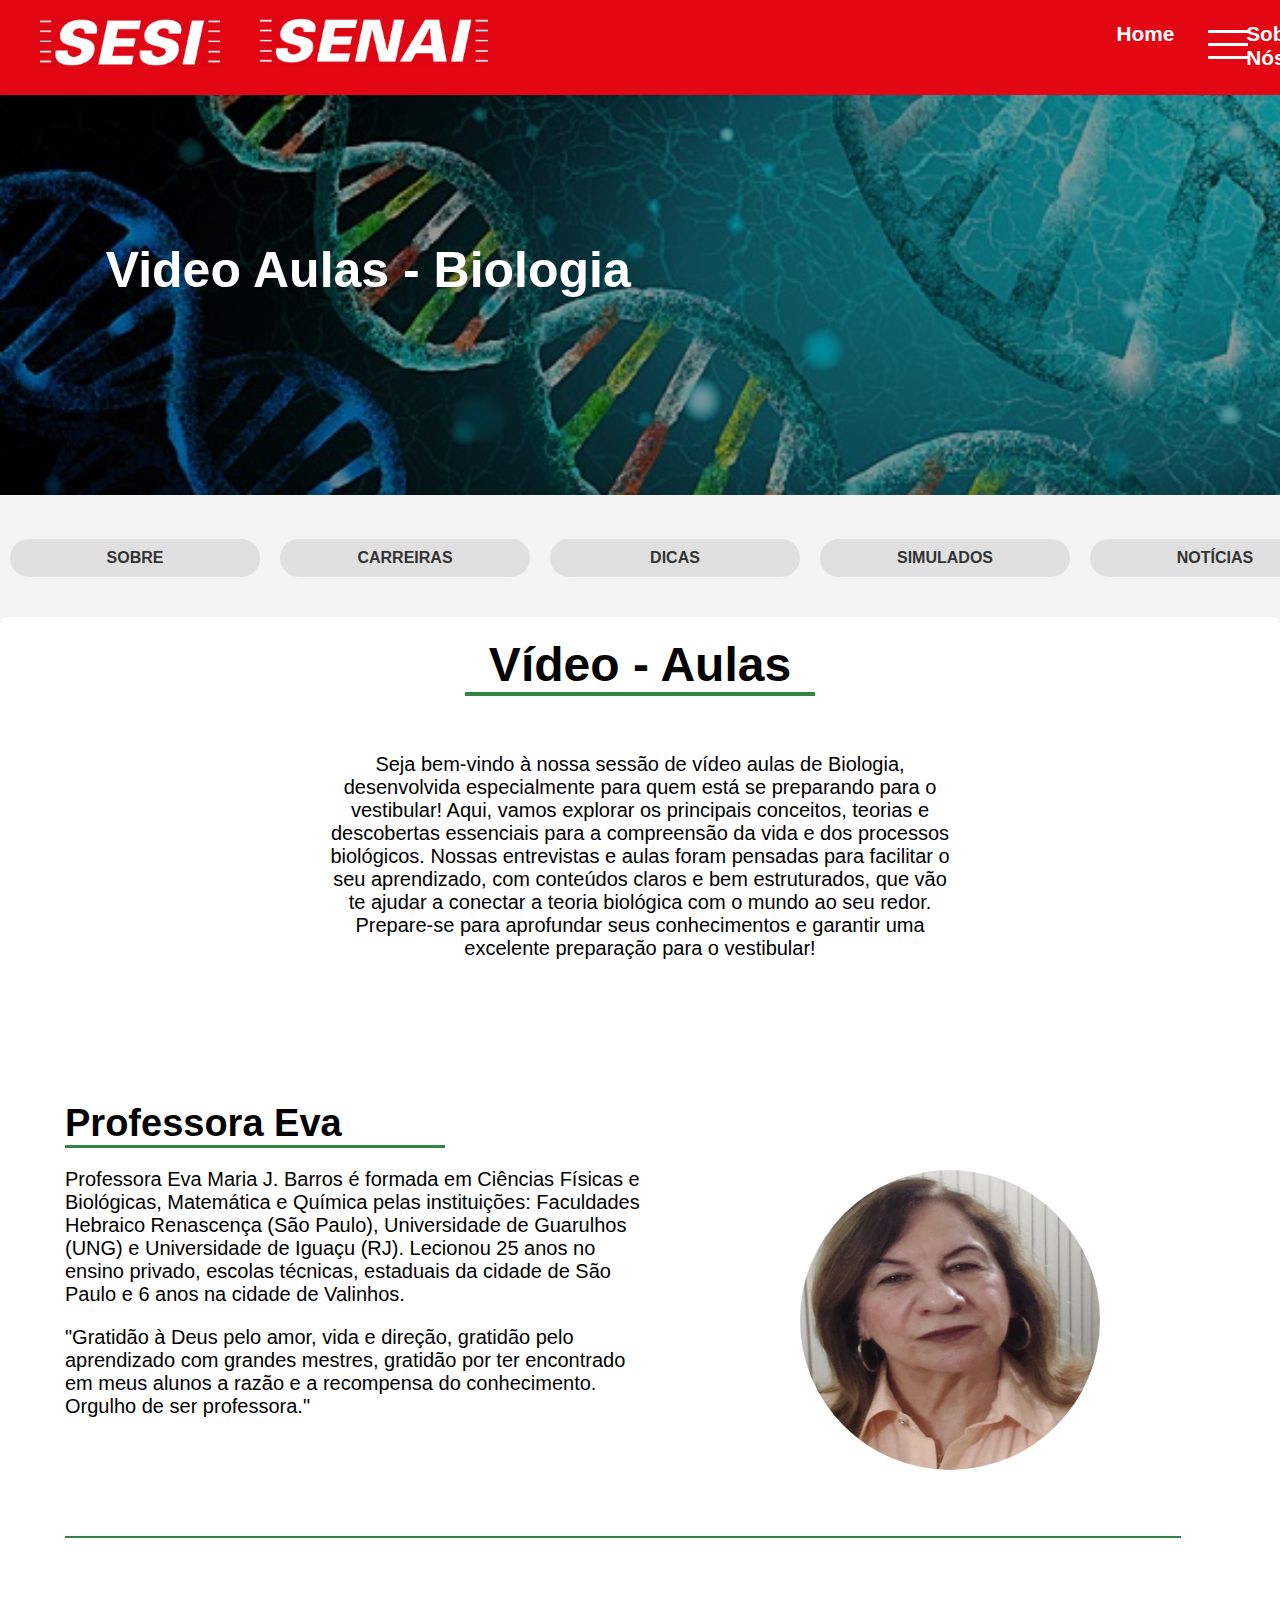
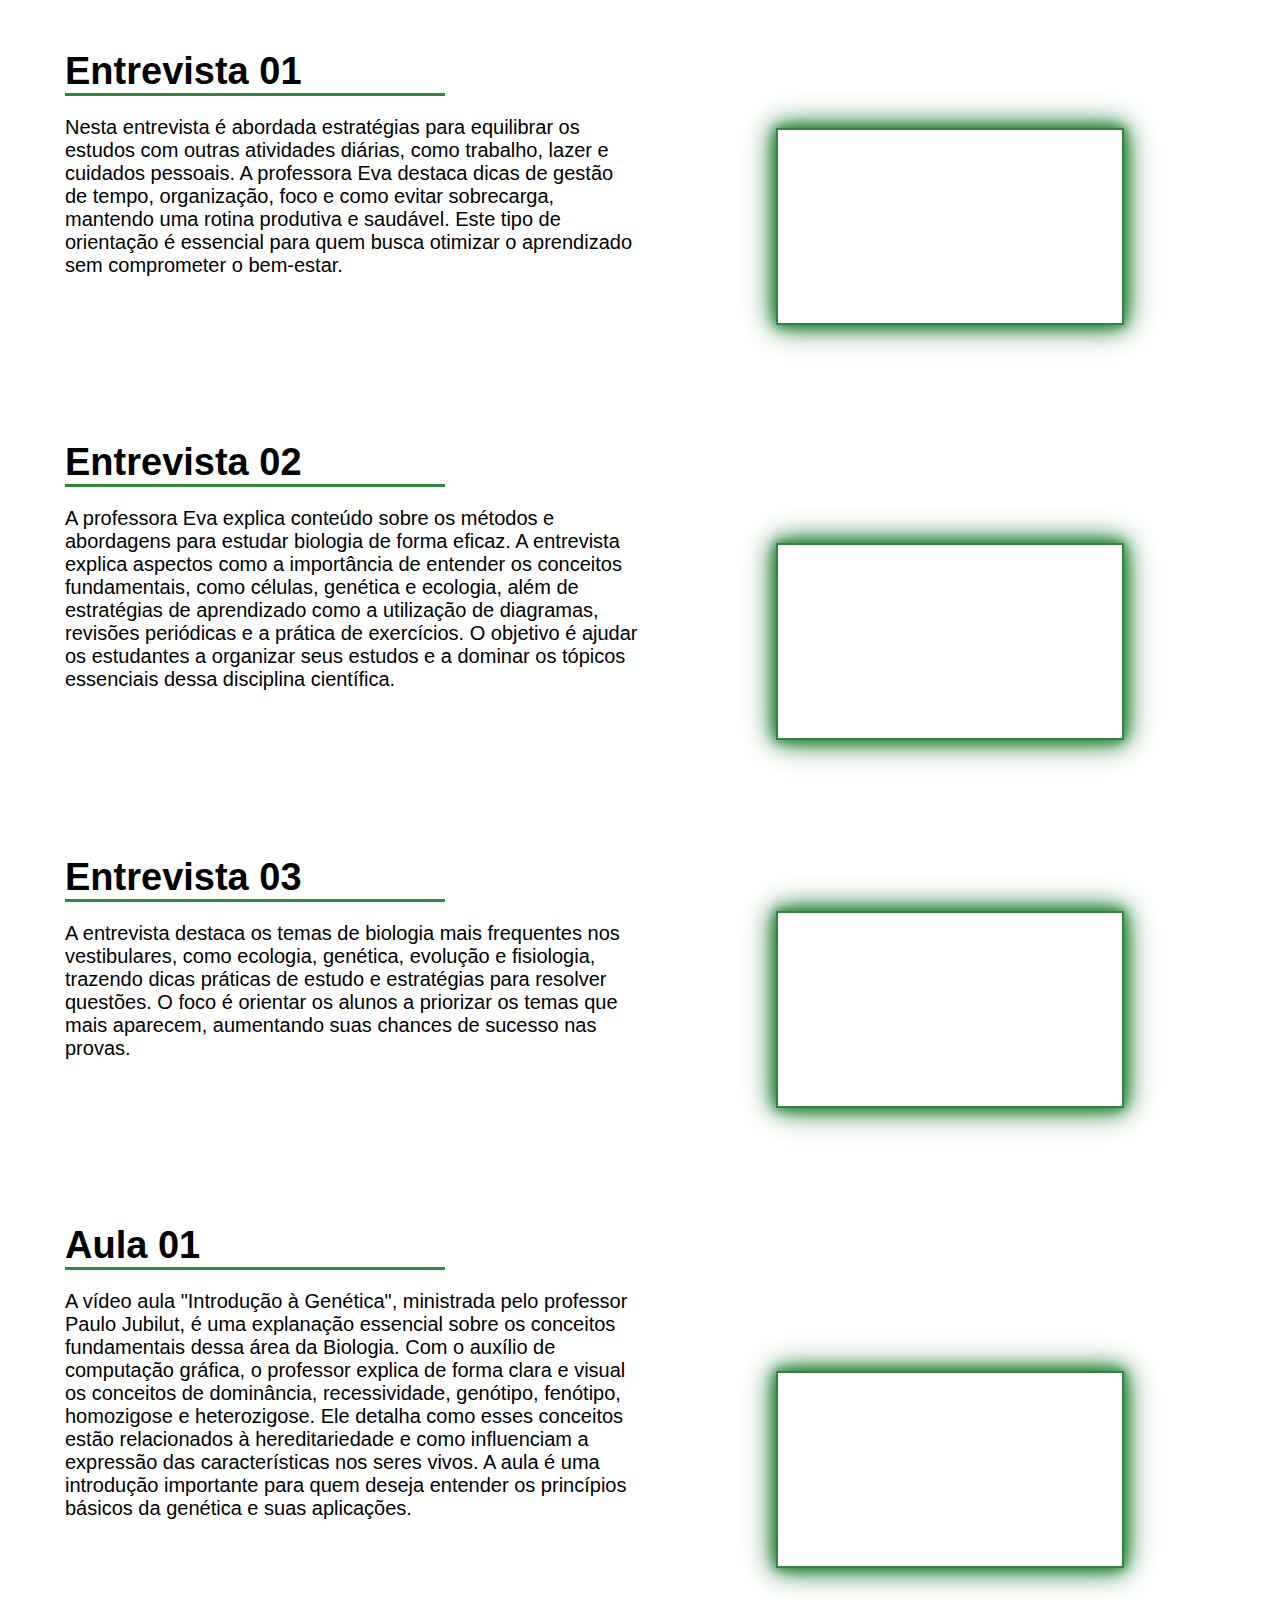
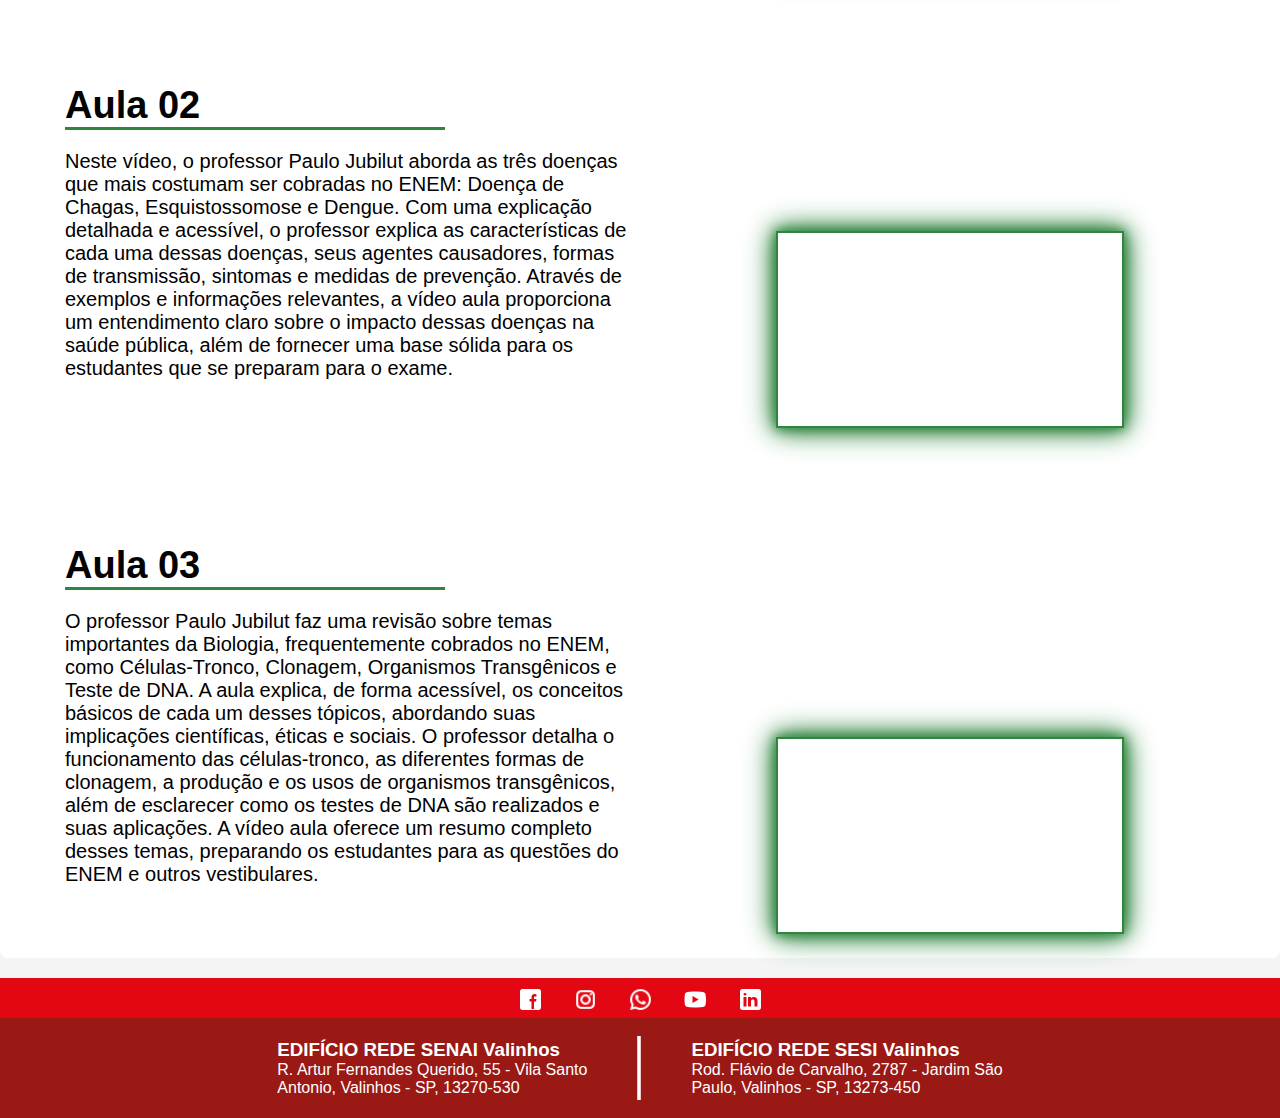
<file: pages/videoAulas.html>
<!DOCTYPE html>
<html lang="pt-BR">

<head>
  <meta charset="UTF-8">
  <meta name="viewport" content="width=device-width, initial-scale=1.0">
  <title>Video - Aulas</title>
  <link rel="stylesheet" href="../css/videoAula.css">
  <link rel="icon" type="image/x-icon" href="/img/senai.ico">

</head>

<body>
  <button onclick="animar(), animarMenu()" id="btn-menu">
    <span class="linha"></span>
    <span class="linha"></span>
    <span class="linha"></span>
  </button>

  <script>
    function animar() {
      const btn = document.getElementById('btn-menu');
      btn.classList.toggle('ativo');
    }
  </script>
  <script>
    function animarMenu() {
      const menu = document.getElementById('menu-materias');
      menu.classList.toggle('abrir');
      menu.addEventListener('click', animarMenu);
    }
  </script>
  <header>

    <nav class="menu-materias" id="menu-materias">
      <ul>
        <a href="https://luschettini.github.io/site-portaleducacional/">
          <li>Portal</li>
        </a>
        <a href="http://lp-projeto.vercel.app/">
          <li>Português</li>
        </a>
        <a href="https://projeto-portal-matematica.vercel.app/">
          <li>Matemática</li>
        </a>
        <a href="https://site-historia-six.vercel.app/">
          <li>História</li>
        </a>
        <a href="https://projeto-geografia.vercel.app/">
          <li>Geografia</li>
        </a>
        <a href="https://site-fisica.vercel.app/index.html">
          <li>Física</li>
        </a>
        <a href="https://portal-de-materias.vercel.app/">
          <li>Química</li>
        </a>
        <a href="https://portal-noticias-html.vercel.app/">
          <li>Ed. Física & Artes</li>
        </a>
        <a href="https://site-filosofia.vercel.app/">
          <li>Filosofia</li>
        </a>
        <a href="https://site-sociologia.vercel.app/">
          <li>Sociologia</li>
        </a>
        <a href="https://site-ingles-theta.vercel.app/">
          <li>Inglês</li>
        </a>
      </ul>
    </nav>
  </header>
  <header class="sociologia-header">
    <div class="logo-header">
      <img id="sesi-logo" src="../img/sesiii.jpeg" alt="logo-header SESI">
      <img id="senai-logo" src="../img/image.png" alt="logo-header SENAI">
    </div>

    <div class="vertical-line"></div>

    <nav class="header-nav">
      <ul class="links">
        <li><a href="../index.html" class="nav-link">Home</a></li>
        <li><a href="../pages/sobreNos.html" class="nav-link">Sobre Nós</a></li>
      </ul>
      <div id="icones-header">
        <i class="fa-solid fa-bars fa-xl" style="color: #ffffff;"></i>
      </div>
    </nav>
  </header>

  <section class="header-banner">
    <img class="banner" src="../img/imagem home.jpg" alt="Banner Biologia">
    <div class="titulo">Video Aulas - Biologia</div>
  </section>
  <section class="topics-header">
    <a href="sobre.html" class="aba-text01">
      <button class="aba-item01">SOBRE</button>
    </a>
    <a href="carreiras.html" class="aba-text02">
      <button class="aba-item02">CARREIRAS</button>
    </a>
    <a href="dicas.html" class="aba-text03">
      <button class="aba-item03">DICAS</button>
    </a>
    <a href="simulados.html" class="aba-text04">
      <button class="aba-item04">SIMULADOS</button>
    </a>
    <a href="noticias.html" class="aba-text05">
      <button class="aba-item05">NOTÍCIAS</button>
    </a>
    <a href="videoAulas.html" class="aba-text-check06">
      <button class="aba-item-check06">VÍDEO - AULAS</button>
    </a>
  </section>


  <main class="principaisNoticias">

    <div class="titulo00">
      <h2>Vídeo - Aulas</h2>
      <div class="linhaTituloVideo"></div>
    </div>

    <div class="tituloVideo">
      <p class="paragrafoVideo">Seja bem-vindo à nossa sessão de vídeo aulas de Biologia, desenvolvida especialmente
        para quem está se preparando para o vestibular! Aqui, vamos explorar os principais conceitos, teorias e
        descobertas essenciais para a compreensão da vida e dos processos biológicos. Nossas entrevistas e aulas foram
        pensadas para facilitar o seu aprendizado, com conteúdos claros e bem estruturados, que vão te ajudar a conectar
        a teoria biológica com o mundo ao seu redor. Prepare-se para aprofundar seus conhecimentos e garantir uma
        excelente preparação para o vestibular!</p>
    </div>

    <div class="professora">
      <h2>Professora Eva</h2>
      <div class="linhaVideo"></div>
      <p>Professora Eva Maria J. Barros é formada em Ciências Físicas e Biológicas, Matemática e Química pelas
        instituições: Faculdades Hebraico Renascença (São Paulo), Universidade de Guarulhos (UNG) e Universidade de
        Iguaçu (RJ). Lecionou 25 anos no ensino privado, escolas técnicas, estaduais da cidade de São Paulo e 6 anos na
        cidade de Valinhos.</p>
      <p>"Gratidão à Deus pelo amor, vida e direção, gratidão pelo aprendizado com grandes mestres, gratidão por ter
        encontrado em meus alunos a razão e a recompensa do conhecimento. Orgulho de ser professora."</p>
      <img src="../img/eva.jpg" alt="professora">
    </div>
    <div class="linhaVideo2"></div>
    <div class="professora">
      <h2>Entrevista 01</h2>
      <div class="linhaVideo"></div>
      <p> Nesta entrevista é abordada estratégias para equilibrar os estudos com outras atividades diárias, como
        trabalho, lazer e cuidados pessoais. A professora Eva destaca dicas de gestão de tempo, organização, foco e como
        evitar sobrecarga, mantendo uma rotina produtiva e saudável. Este tipo de orientação é essencial para quem busca
        otimizar o aprendizado sem comprometer o bem-estar.</p>
      <iframe width="560" height="315" src="https://www.youtube.com/embed/pl-u54kw3Q8?si=zp0P58NyQJ0TYLmw"
        title="YouTube video player" frameborder="0"
        allow="accelerometer; autoplay; clipboard-write; encrypted-media; gyroscope; picture-in-picture; web-share"
        referrerpolicy="strict-origin-when-cross-origin" allowfullscreen></iframe>
    </div>
    <div class="professora">
      <h2>Entrevista 02</h2>
      <div class="linhaVideo"></div>
      <p>A professora Eva explica conteúdo sobre os métodos e abordagens para estudar biologia de forma eficaz. A
        entrevista explica aspectos como a importância de entender os conceitos fundamentais, como células, genética e
        ecologia, além de estratégias de aprendizado como a utilização de diagramas, revisões periódicas e a prática de
        exercícios. O objetivo é ajudar os estudantes a organizar seus estudos e a dominar os tópicos essenciais dessa
        disciplina científica.</p>
      <iframe width="560" height="315" src="https://www.youtube.com/embed/zHLGaZtg-wo?si=M61ef-smuQPkAyQw"
        title="YouTube video player" frameborder="0"
        allow="accelerometer; autoplay; clipboard-write; encrypted-media; gyroscope; picture-in-picture; web-share"
        referrerpolicy="strict-origin-when-cross-origin" allowfullscreen></iframe>
    </div>
    <div class="professora">
      <h2>Entrevista 03</h2>
      <div class="linhaVideo"></div>
      <p>A entrevista destaca os temas de biologia mais frequentes nos vestibulares, como ecologia, genética, evolução e
        fisiologia, trazendo dicas práticas de estudo e estratégias para resolver questões. O foco é orientar os alunos
        a priorizar os temas que mais aparecem, aumentando suas chances de sucesso nas provas.</p>
      <iframe width="560" height="315" src="https://www.youtube.com/embed/V7dKkVg3En4?si=IfU4j43YQ5Km1RHP"
        title="YouTube video player" frameborder="0"
        allow="accelerometer; autoplay; clipboard-write; encrypted-media; gyroscope; picture-in-picture; web-share"
        referrerpolicy="strict-origin-when-cross-origin" allowfullscreen></iframe>
    </div>
    <div class="professora">
      <h2>Aula 01</h2>
      <div class="linhaVideo"></div>
      <p>A vídeo aula "Introdução à Genética", ministrada pelo professor Paulo Jubilut, é uma explanação essencial sobre
        os conceitos fundamentais dessa área da Biologia. Com o auxílio de computação gráfica, o professor explica de
        forma clara e visual os conceitos de dominância, recessividade, genótipo, fenótipo, homozigose e heterozigose.
        Ele detalha como esses conceitos estão relacionados à hereditariedade e como influenciam a expressão das
        características nos seres vivos. A aula é uma introdução importante para quem deseja entender os princípios
        básicos da genética e suas aplicações.</p>
      <iframe width="560" height="315" src="https://www.youtube.com/embed/2rqEmRrtkYc?si=uy0wXfu5p4U4fP9x"
        title="YouTube video player" frameborder="0"
        allow="accelerometer; autoplay; clipboard-write; encrypted-media; gyroscope; picture-in-picture; web-share"
        referrerpolicy="strict-origin-when-cross-origin" allowfullscreen></iframe>
    </div>
    <div class="professora">
      <h2>Aula 02</h2>
      <div class="linhaVideo"></div>
      <p>Neste vídeo, o professor Paulo Jubilut aborda as três doenças que mais costumam ser cobradas no ENEM: Doença de
        Chagas, Esquistossomose e Dengue. Com uma explicação detalhada e acessível, o professor explica as
        características de cada uma dessas doenças, seus agentes causadores, formas de transmissão, sintomas e medidas
        de prevenção. Através de exemplos e informações relevantes, a vídeo aula proporciona um entendimento claro sobre
        o impacto dessas doenças na saúde pública, além de fornecer uma base sólida para os estudantes que se preparam
        para o exame. </p>
      <iframe width="560" height="315" src="https://www.youtube.com/embed/nc2Z5e85x7o?si=OAsGiFxEpBcQJDN8"
        title="YouTube video player" frameborder="0"
        allow="accelerometer; autoplay; clipboard-write; encrypted-media; gyroscope; picture-in-picture; web-share"
        referrerpolicy="strict-origin-when-cross-origin" allowfullscreen></iframe>
    </div>
    <div class="professora">
      <h2>Aula 03</h2>
      <div class="linhaVideo"></div>
      <p>O professor Paulo Jubilut faz uma revisão sobre temas importantes da Biologia, frequentemente cobrados no ENEM,
        como Células-Tronco, Clonagem, Organismos Transgênicos e Teste de DNA. A aula explica, de forma acessível, os
        conceitos básicos de cada um desses tópicos, abordando suas implicações científicas, éticas e sociais. O
        professor detalha o funcionamento das células-tronco, as diferentes formas de clonagem, a produção e os usos de
        organismos transgênicos, além de esclarecer como os testes de DNA são realizados e suas aplicações. A vídeo aula
        oferece um resumo completo desses temas, preparando os estudantes para as questões do ENEM e outros
        vestibulares.</p>
      <iframe width="560" height="315" src="https://www.youtube.com/embed/VYC9v9E9-xQ?si=dqlusSi-5plk-uvD"
        title="YouTube video player" frameborder="0"
        allow="accelerometer; autoplay; clipboard-write; encrypted-media; gyroscope; picture-in-picture; web-share"
        referrerpolicy="strict-origin-when-cross-origin" allowfullscreen></iframe>
    </div>

  </main>

  <footer class="footer">
    <div class="icones">
      <a href="https://www.facebook.com/senaisp.valinhos?mibextid=ZbWKwL"><img src="../img/facebook.png" alt="facebook"
          width=25px height=25px /></a>
      <a href="https://www.instagram.com/senaivalinhos?igsh=MXRjcnppaTk3ZXFpaA=="><img src="../img/instagram.png"
          alt="instagram" width=25px height=25px /></a>
      <a href="https://api.whatsapp.com/send?phone=551133220050"><img src="../img/whatsapp.png" alt="whatsapp"
          width=25px height=25px /></a>
      <a href="https://youtube.com/@senaisaopaulo-escolasenaiv6966?si=uI1RtvEwX4h1qaFv"><img src="../img/youtube.png"
          alt="youtube" width=25px height=25px /></a>
      <a href="https://www.linkedin.com/school/senai-de-valinhos/"><img src="../img/linkedin.png" alt="linkedin"
          width=25px height=25px /></a>
    </div>

    <div class="enderecos">
      <div class="senai">
        <h3>EDIFÍCIO REDE SENAI Valinhos</h3>
        <p>R. Artur Fernandes Querido, 55 - Vila Santo</p>
        <p>Antonio, Valinhos - SP, 13270-530</p>
      </div>

      <img src="../img/linha.png" alt="linha">

      <div class="sesi">
        <h3>EDIFÍCIO REDE SESI Valinhos</h3>
        <p>Rod. Flávio de Carvalho, 2787 - Jardim São</p>
        <p>Paulo, Valinhos - SP, 13273-450</p>
      </div>
    </div>

  </footer>
</body>

</html>
</file>
<file: css/noticias.css>
* {
  margin: 0;
  padding: 0;
  box-sizing: border-box;
}

body {
  font-family: Arial, sans-serif;
  background-color: #f4f4f4;
}

/* Main padrão */
.principaisNoticias {
  padding: 20px;
  background-color: #ffffff;
  text-align: center;
  margin: 20px auto;
  max-width: 1800px;
  border-radius: 8px;
  height: 100%;
}

.menu-materias a {
  color: #ffffff;
  text-decoration: none;
}

.principaisNoticias h2 {
  color: #030303;
  font-size: 28px;
  margin-bottom: 20px;
  display: inline-block;
  padding-bottom: 10px;
}

.titulo00 {
  display: flex;
  flex-direction: column;
  align-items: center;
}

.titulo00 h1 {
  color: #030303;
  font-size: 3rem;
}

.linhaTituloNoticias {
  background-color: #308640;
  height: 4px;
  width: 250px;
  margin: 0 auto 90px;
}

/* Parte noticias */

.container {
  display: grid;
  grid-template-columns: repeat(3, 1fr);
  grid-template-rows: repeat(5, 1fr);
  grid-column-gap: 20px;
  grid-row-gap: 60px;
  margin-left: 6rem;
  margin-bottom: 20px;
  margin-top: 20px;
}

.noticia-card {
  background-color: #b8b8b8;
  width: 400px;
  height: 400px;
  border-radius: 30px;
  transition: transform 0.5s;
}

.noticia-card:hover {
  background-color: #308640;
  transition: calc(0.5s);
  transform: scale(1.05);
}

.noticia-card img {
  width: 400px;
  height: 300px;
  border-radius: 30px 30px 0 0;
}

.noticia-card a {
  text-decoration: none;
  color: black;
}

/* menu com JS */

.menu-materias ul {
  background-color: #e30613;
  backdrop-filter: blur(10px);
  position: absolute;
  top: 82px;
  z-index: 9999;
  left: 77.5%;
  width: 405px;
  height: 0;
  visibility: hidden;
  transition: 0.5s;
  overflow: hidden;
  margin-right: 0;
}

.menu-materias.abrir ul {
  visibility: visible;
  height: calc(80% - 18%);
}

.menu-materias ul li:hover {
  background-color: #9a1915;
}

.menu-materias ul li {
  display: block;
  padding: 10px 30px;
  font-size: 16px;
  text-align: center;
}

.menu-materias ul li a {
  color: #ffffff;
  text-decoration: none;
}
#btn-menu {
  width: 45px;
  height: 45px;
  border: 0px solid #ff0000;
  background: transparent;
  border-radius: 10px;
  position: absolute;
  right: 30px;
  top: 20px;
  cursor: pointer;
}

.linha {
  width: 40px;
  height: 3px;
  background-color: #ffffff;
  display: block;
  margin: 10px auto;
  position: relative;
  transform-origin: center;
  transition: 0.2s;
}
#btn-menu.ativo .linha:nth-child(1) {
  transform: translateY(12px) rotate(-45deg);
  background-color: #ffffff;
}
#btn-menu.ativo .linha:nth-child(3) {
  transform: translateY(-15px) rotate(45deg);
  background-color: #ffffff;
}
#btn-menu.ativo .linha:nth-child(2) {
  width: 0;

  height: 4px;
}
#btn-menu.ativo {
  border: 0px solid #000000;
}

/* Parte padrão */
.sociologia-header {
  display: flex;
  color: #ffffffff;
  background-color: #e30613;
  padding: 1rem 0;
}

.logo-header {
  margin: 0 30px;
  display: flex;
  gap: 40px;
  background-color: #e30613;
}

.section-img {
  align-items: center;
  justify-content: space-between;
  display: flex;
  flex-direction: row;
}

.img-content {
  border-radius: 50%;
  width: 100px;
  height: 100px;
  border: 5px solid #9a1915;
}

.header-nav {
  list-style: none;
  margin: 0 50px;
  display: flex;
  justify-content: space-between;
  align-items: center;
  padding: 0 20px;
}

.links {
  font-family: "Montserrat", sans-serif;
  font-weight: bold;
  display: flex;
  justify-content: space-between;
  list-style: none;
  gap: 60px;
  margin-right: 50px;
}

.links a {
  display: flex;
  color: #ffffff;
  font-size: 1.3rem;
  border-bottom: 3px solid transparent;
  border-radius: 3px;
  cursor: pointer;
  transition: transform 0.3s ease;
}

.vertical-line {
  height: 50px;
  width: 3px;
  background-color: #ffff;
  margin: 0 20%;
}

.logo-header {
  margin: 0 40px;
  display: flex;
  justify-content: space-between;
  background-color: #e30613;
  height: 50px;
}

.banner {
  padding: 0;
  width: 100%;
  height: 400px;
  filter: brightness(0.6);
  object-fit: cover;
  object-position: 20% 10%;
}

.bannerMobile {
  display: none;
}

.titulo {
  position: absolute;
  top: 30%;
  left: 300px;
  transform: translate(-44%, -50%);
  color: white;
  font-size: 50px;
  font-weight: bold;
}

#line {
  height: 5px;
  margin: 20px auto;
  width: 20%;
  background-color: #9a1915;
}

.header-nav .nav-list {
  list-style: none;
  display: flex;
  justify-content: center;
}

.icones {
  background-color: #e30613;
  height: 40px;
  display: flex;
  align-items: center;
  justify-content: center;
  gap: 30px;
}

.topics-header {
  display: flex;
  justify-content: space-between;
  margin-top: 40px;
  margin-bottom: 40px;
}

#intro-content {
  max-width: 60%;
  margin-bottom: 50px;
}

/* Footer */
.footer-text {
  background-color: #9a1915;
  color: white;
}

.header-nav .nav-link {
  text-decoration: none;
  font-weight: bold;
  transition: color 0.3s;
  margin: 6px;
  color: #ffffffff;
}

.footer {
  background-color: #9a1915;
  color: white;
}

.icones a {
  margin-top: 7px;
}

.footer-text {
  background-color: #9a1915;
  color: white;
}

.enderecos {
  display: flex;
  justify-content: center;
  align-items: center;
  gap: 20px;
  height: 100px;
}

/* Parte navegação */
.aba-item04 {
  background-color: #e0e0e0;
  border: none;
  padding: 10px 20px;
  margin: 0 10px;
  border-radius: 20px;
  font-size: 16px;
  color: #333;
  cursor: pointer;
  outline: none;
  width: 250px;
  justify-content: center;
  align-items: center;
  font-family: "Montserrat", sans-serif;
  font-optical-sizing: auto;
  font-weight: 700;
  font-style: normal;
}

.aba-text-check04 {
  color: rgb(255, 255, 255);
  text-align: center;
  text-decoration: none;
}

.aba-item-check04 {
  background-color: #308640;
  border: none;
  padding: 10px 20px;
  margin: 0 10px;
  border-radius: 20px;
  font-size: 16px;
  cursor: pointer;
  outline: none;
  width: 250px;
  font-family: "Montserrat", sans-serif;
  font-optical-sizing: auto;
  font-weight: 700;
  font-style: normal;
  color: #ffffff;
}

.aba-text04 {
  color: rgb(0, 0, 0);
  text-align: center;
  justify-content: space-between;
  text-decoration: none;
}

.aba-item01 {
  background-color: #e0e0e0;
  border: none;
  padding: 10px 20px;
  margin: 0 10px;
  border-radius: 20px;
  font-size: 16px;
  color: #333;
  cursor: pointer;
  outline: none;
  width: 250px;
  justify-content: center;
  align-items: center;
  font-family: "Montserrat", sans-serif;
  font-optical-sizing: auto;
  font-weight: 700;
  font-style: normal;
}

.aba-text-check01 {
  color: rgb(255, 255, 255);
  text-align: center;
  text-decoration: none;
}

.aba-item-check01 {
  background-color: #308640;
  border: none;
  padding: 10px 20px;
  margin: 0 10px;
  border-radius: 20px;
  font-size: 16px;
  cursor: pointer;
  outline: none;
  width: 250px;
  font-family: "Montserrat", sans-serif;
  font-optical-sizing: auto;
  font-weight: 700;
  font-style: normal;
  color: #ffffff;
}

.aba-text01 {
  color: rgb(0, 0, 0);
  text-align: center;
  justify-content: space-between;
  text-decoration: none;
}

.aba-item02 {
  background-color: #e0e0e0;
  border: none;
  padding: 10px 20px;
  margin: 0 10px;
  border-radius: 20px;
  font-size: 16px;
  color: #333;
  cursor: pointer;
  outline: none;
  width: 250px;
  justify-content: center;
  align-items: center;
  font-family: "Montserrat", sans-serif;
  font-optical-sizing: auto;
  font-weight: 700;
  font-style: normal;
}

.aba-text-check02 {
  color: rgb(255, 255, 255);
  text-align: center;
  text-decoration: none;
}

.aba-item-check02 {
  background-color: #308640;
  border: none;
  padding: 10px 20px;
  margin: 0 10px;
  border-radius: 20px;
  font-size: 16px;
  cursor: pointer;
  outline: none;
  width: 250px;
  font-family: "Montserrat", sans-serif;
  font-optical-sizing: auto;
  font-weight: 700;
  font-style: normal;
  color: #ffffff;
}

.aba-text02 {
  color: rgb(0, 0, 0);
  text-align: center;
  justify-content: space-between;
  text-decoration: none;
}

.aba-item03 {
  background-color: #e0e0e0;
  border: none;
  padding: 10px 20px;
  margin: 0 10px;
  border-radius: 20px;
  font-size: 16px;
  color: #333;
  cursor: pointer;
  outline: none;
  width: 250px;
  justify-content: center;
  align-items: center;
  font-family: "Montserrat", sans-serif;
  font-optical-sizing: auto;
  font-weight: 700;
  font-style: normal;
}

.aba-text-check03 {
  color: rgb(255, 255, 255);
  text-align: center;
  text-decoration: none;
}

.aba-item-check03 {
  background-color: #308640;
  border: none;
  padding: 10px 20px;
  margin: 0 10px;
  border-radius: 20px;
  font-size: 16px;
  cursor: pointer;
  outline: none;
  width: 250px;
  font-family: "Montserrat", sans-serif;
  font-optical-sizing: auto;
  font-weight: 700;
  font-style: normal;
  color: #ffffff;
}

.aba-text03 {
  color: rgb(0, 0, 0);
  text-align: center;
  justify-content: space-between;
  text-decoration: none;
}

.aba-item05 {
  background-color: #e0e0e0;
  border: none;
  padding: 10px 20px;
  margin: 0 10px;
  border-radius: 20px;
  font-size: 16px;
  color: #333;
  cursor: pointer;
  outline: none;
  width: 250px;
  justify-content: center;
  align-items: center;
  font-family: "Montserrat", sans-serif;
  font-optical-sizing: auto;
  font-weight: 700;
  font-style: normal;
}

.aba-text-check05 {
  color: rgb(255, 255, 255);
  text-align: center;
  text-decoration: none;
}

.aba-item-check05 {
  background-color: #308640;
  border: none;
  padding: 10px 20px;
  margin: 0 10px;
  border-radius: 20px;
  font-size: 16px;
  cursor: pointer;
  outline: none;
  width: 250px;
  font-family: "Montserrat", sans-serif;
  font-optical-sizing: auto;
  font-weight: 700;
  font-style: normal;
  color: #ffffff;
}

.aba-text05 {
  color: rgb(0, 0, 0);
  text-align: center;
  justify-content: space-between;
  text-decoration: none;
}

.aba-item06 {
  background-color: #e0e0e0;
  border: none;
  padding: 10px 20px;
  margin: 0 10px;
  border-radius: 20px;
  font-size: 16px;
  color: #333;
  cursor: pointer;
  outline: none;
  width: 250px;
  justify-content: center;
  align-items: center;
  font-family: "Montserrat", sans-serif;
  font-optical-sizing: auto;
  font-weight: 700;
  font-style: normal;
}

.aba-text-check06 {
  color: rgb(255, 255, 255);
  text-align: center;
  text-decoration: none;
}

.aba-item-check06 {
  background-color: #308640;
  border: none;
  padding: 10px 20px;
  margin: 0 10px;
  border-radius: 20px;
  font-size: 16px;
  cursor: pointer;
  outline: none;
  width: 250px;
  font-family: "Montserrat", sans-serif;
  font-optical-sizing: auto;
  font-weight: 700;
  font-style: normal;
  color: #ffffff;
}

.aba-text06 {
  color: rgb(0, 0, 0);
  text-align: center;
  justify-content: space-between;
  text-decoration: none;
}

.aba-item01:hover {
  background-color: #308640;
  transition: calc(0.5s);
}

.aba-item02:hover {
  background-color: #308640;
  transition: calc(0.5s);
}

.aba-item03:hover {
  background-color: #308640;
  transition: calc(0.5s);
}

.aba-item04:hover {
  background-color: #308640;
  transition: calc(0.5s);
}

.aba-item05:hover {
  background-color: #308640;
  transition: calc(0.5s);
}

.aba-item06:hover {
  background-color: #308640;
  transition: calc(0.5s);
}

@media (max-width: 900px) {
  /* header */
  .logo-header img {
    width: 90px;
    height: 40px;
    margin-top: 7px;
  }

  .logo-header {
    display: flex;
    flex-direction: column;
    gap: 13px;
  }

  .links {
    display: flex;
    flex-direction: column;
    gap: 0;
    margin-left: -6rem;
  }

  #btn-menu {
    margin-top: 15px;
  }

  .menu-materias ul {
    width: 100%;
    left: 0;
    margin-top: 7%;
  }

  .titulo {
    font-size: 30px;
    left: 150px;
    margin-top: 10%;
  }

  .vertical-line {
    display: none;
  }

  .topics-header {
    display: flex;
    flex-direction: column;
    gap: 20px;
  }

  /* conteúdo */

  .container {
    display: grid;
    grid-template-columns: repeat(1, 1fr);
    grid-template-rows: repeat(5, 1fr);
    grid-column-gap: 20px;
    margin-left: 0;
    margin-bottom: 20px;
    margin-top: 20px;
  }

  .noticia-card {
    width: 300px;
    height: 300px;
    margin: 0 auto;
  }

  .noticia-card img {
    width: 100%;
    height: 150px;
  }

  .noticia-card h3 {
    display: flex;
    text-align: center;
    justify-content: center;
    align-items: center;
    margin-top: 10px;
  }

  /* footer */

  .icones {
    gap: 50px;
  }

  .enderecos {
    display: flex;
    flex-direction: column;
    gap: 30px;
    margin-top: 10px;
    height: 100%;
  }

  .sesi {
    margin-bottom: 20px;
  }

  .senai {
    margin-top: 10px;
  }

  .enderecos img {
    display: none;
  }
}
</file>
<file: css/simulado.css>
* {
  margin: 0;
  padding: 0;
  box-sizing: border-box;
}

body {
  font-family: Arial, sans-serif;
  background-color: #f4f4f4;
}

/* menu com JS */
.menu-materias ul {
  background-color: #e30613;
  backdrop-filter: blur(10px);
  position: absolute;
  top: 82px;
  z-index: 9999;
  left: 77.5%;
  width: 405px;
  height: 0;
  visibility: hidden;
  transition: 0.5s;
  overflow: hidden;
  margin-right: 0;
}

.menu-materias a {
  color: #ffffff;
  text-decoration: none;
}

.menu-materias.abrir ul {
  visibility: visible;
  height: calc(80% - 18%);
}

.menu-materias ul li:hover {
  background-color: #9a1915;
}

.menu-materias ul li {
  display: block;
  padding: 10px 30px;
  font-size: 16px;
  text-align: center;
}

.menu-materias ul li a {
  color: #ffffff;
  text-decoration: none;
}
#btn-menu {
  width: 45px;
  height: 45px;
  border: 0px solid #ff0000;
  background: transparent;
  border-radius: 10px;
  position: absolute;
  right: 30px;
  top: 20px;
  cursor: pointer;
}

.linha {
  width: 40px;
  height: 3px;
  background-color: #ffffff;
  display: block;
  margin: 10px auto;
  position: relative;
  transform-origin: center;
  transition: 0.2s;
}
#btn-menu.ativo .linha:nth-child(1) {
  transform: translateY(12px) rotate(-45deg);
  background-color: #ffffff;
}
#btn-menu.ativo .linha:nth-child(3) {
  transform: translateY(-15px) rotate(45deg);
  background-color: #ffffff;
}
#btn-menu.ativo .linha:nth-child(2) {
  width: 0;

  height: 4px;
}
#btn-menu.ativo {
  border: 0px solid #000000;
}

/* Parte navegação */
.aba-item04 {
  background-color: #e0e0e0;
  border: none;
  padding: 10px 20px;
  margin: 0 10px;
  border-radius: 20px;
  font-size: 16px;
  color: #333;
  cursor: pointer;
  outline: none;
  width: 250px;
  justify-content: center;
  align-items: center;
  font-family: "Montserrat", sans-serif;
  font-optical-sizing: auto;
  font-weight: 700;
  font-style: normal;
}

.aba-text-check04 {
  color: rgb(255, 255, 255);
  text-align: center;
  text-decoration: none;
}

.aba-item-check04 {
  background-color: #308640;
  border: none;
  padding: 10px 20px;
  margin: 0 10px;
  border-radius: 20px;
  font-size: 16px;
  cursor: pointer;
  outline: none;
  width: 250px;
  font-family: "Montserrat", sans-serif;
  font-optical-sizing: auto;
  font-weight: 700;
  font-style: normal;
  color: #ffffff;
}

.aba-text04 {
  color: rgb(0, 0, 0);
  text-align: center;
  justify-content: space-between;
  text-decoration: none;
}

.aba-item01 {
  background-color: #e0e0e0;
  border: none;
  padding: 10px 20px;
  margin: 0 10px;
  border-radius: 20px;
  font-size: 16px;
  color: #333;
  cursor: pointer;
  outline: none;
  width: 250px;
  justify-content: center;
  align-items: center;
  font-family: "Montserrat", sans-serif;
  font-optical-sizing: auto;
  font-weight: 700;
  font-style: normal;
}

.aba-text-check01 {
  color: rgb(255, 255, 255);
  text-align: center;
  text-decoration: none;
}

.aba-item-check01 {
  background-color: #308640;
  border: none;
  padding: 10px 20px;
  margin: 0 10px;
  border-radius: 20px;
  font-size: 16px;
  cursor: pointer;
  outline: none;
  width: 250px;
  font-family: "Montserrat", sans-serif;
  font-optical-sizing: auto;
  font-weight: 700;
  font-style: normal;
  color: #ffffff;
}

.aba-text01 {
  color: rgb(0, 0, 0);
  text-align: center;
  justify-content: space-between;
  text-decoration: none;
}

.aba-item02 {
  background-color: #e0e0e0;
  border: none;
  padding: 10px 20px;
  margin: 0 10px;
  border-radius: 20px;
  font-size: 16px;
  color: #333;
  cursor: pointer;
  outline: none;
  width: 250px;
  justify-content: center;
  align-items: center;
  font-family: "Montserrat", sans-serif;
  font-optical-sizing: auto;
  font-weight: 700;
  font-style: normal;
}

.aba-text-check02 {
  color: rgb(255, 255, 255);
  text-align: center;
  text-decoration: none;
}

.aba-item-check02 {
  background-color: #308640;
  border: none;
  padding: 10px 20px;
  margin: 0 10px;
  border-radius: 20px;
  font-size: 16px;
  cursor: pointer;
  outline: none;
  width: 250px;
  font-family: "Montserrat", sans-serif;
  font-optical-sizing: auto;
  font-weight: 700;
  font-style: normal;
  color: #ffffff;
}

.aba-text02 {
  color: rgb(0, 0, 0);
  text-align: center;
  justify-content: space-between;
  text-decoration: none;
}

.aba-item03 {
  background-color: #e0e0e0;
  border: none;
  padding: 10px 20px;
  margin: 0 10px;
  border-radius: 20px;
  font-size: 16px;
  color: #333;
  cursor: pointer;
  outline: none;
  width: 250px;
  justify-content: center;
  align-items: center;
  font-family: "Montserrat", sans-serif;
  font-optical-sizing: auto;
  font-weight: 700;
  font-style: normal;
}

.aba-text-check03 {
  color: rgb(255, 255, 255);
  text-align: center;
  text-decoration: none;
}

.aba-item-check03 {
  background-color: #308640;
  border: none;
  padding: 10px 20px;
  margin: 0 10px;
  border-radius: 20px;
  font-size: 16px;
  cursor: pointer;
  outline: none;
  width: 250px;
  font-family: "Montserrat", sans-serif;
  font-optical-sizing: auto;
  font-weight: 700;
  font-style: normal;
  color: #ffffff;
}

.aba-text03 {
  color: rgb(0, 0, 0);
  text-align: center;
  justify-content: space-between;
  text-decoration: none;
}

.aba-item05 {
  background-color: #e0e0e0;
  border: none;
  padding: 10px 20px;
  margin: 0 10px;
  border-radius: 20px;
  font-size: 16px;
  color: #333;
  cursor: pointer;
  outline: none;
  width: 250px;
  justify-content: center;
  align-items: center;
  font-family: "Montserrat", sans-serif;
  font-optical-sizing: auto;
  font-weight: 700;
  font-style: normal;
}

.aba-text-check05 {
  color: rgb(255, 255, 255);
  text-align: center;
  text-decoration: none;
}

.aba-item-check05 {
  background-color: #308640;
  border: none;
  padding: 10px 20px;
  margin: 0 10px;
  border-radius: 20px;
  font-size: 16px;
  cursor: pointer;
  outline: none;
  width: 250px;
  font-family: "Montserrat", sans-serif;
  font-optical-sizing: auto;
  font-weight: 700;
  font-style: normal;
  color: #ffffff;
}

.aba-text05 {
  color: rgb(0, 0, 0);
  text-align: center;
  justify-content: space-between;
  text-decoration: none;
}

.aba-item06 {
  background-color: #e0e0e0;
  border: none;
  padding: 10px 20px;
  margin: 0 10px;
  border-radius: 20px;
  font-size: 16px;
  color: #333;
  cursor: pointer;
  outline: none;
  width: 250px;
  justify-content: center;
  align-items: center;
  font-family: "Montserrat", sans-serif;
  font-optical-sizing: auto;
  font-weight: 700;
  font-style: normal;
}

.aba-text-check06 {
  color: rgb(255, 255, 255);
  text-align: center;
  text-decoration: none;
}

.aba-item-check06 {
  background-color: #308640;
  border: none;
  padding: 10px 20px;
  margin: 0 10px;
  border-radius: 20px;
  font-size: 16px;
  cursor: pointer;
  outline: none;
  width: 250px;
  font-family: "Montserrat", sans-serif;
  font-optical-sizing: auto;
  font-weight: 700;
  font-style: normal;
  color: #ffffff;
}

.aba-text06 {
  color: rgb(0, 0, 0);
  text-align: center;
  justify-content: space-between;
  text-decoration: none;
}

.aba-item01:hover {
  background-color: #308640;
  transition: calc(0.5s);
}

.aba-item02:hover {
  background-color: #308640;
  transition: calc(0.5s);
}

.aba-item03:hover {
  background-color: #308640;
  transition: calc(0.5s);
}

.aba-item04:hover {
  background-color: #308640;
  transition: calc(0.5s);
}

.aba-item05:hover {
  background-color: #308640;
  transition: calc(0.5s);
}

.aba-item06:hover {
  background-color: #308640;
  transition: calc(0.5s);
}

/* main padrão */
.principaisNoticias {
  padding: 20px;
  background-color: #ffffff;
  text-align: center;
  margin: 20px auto;
  max-width: 1800px;
  border-radius: 8px;
}

.principaisNoticias h2 {
  color: #030303;
  font-size: 28px;
  margin-bottom: 20px;
  border-bottom: 2px solid #308640;
  display: inline-block;
  padding-bottom: 10px;
  margin-top: 65px;
}

/* parte simulado main */

.simulado {
  padding: 20px;
  background-color: #ffffff;
  text-align: center;
  margin: 20px auto;
  max-width: 1800px;
  border-radius: 8px;
  height: 100%;
}

.titulo00 {
  display: flex;
  flex-direction: column;
  align-items: center;
}

.titulo00 h1 {
  color: #030303;
  font-size: 3rem;
}

.linhaTituloSimulados {
  background-color: #308640;
  height: 4px;
  width: 300px;
  margin: 0 auto 7%;
}

.simulado h2 {
  color: #030303;
  font-size: 28px;
  margin-bottom: 20px;
  border-bottom: 2px solid #308640;
  display: inline-block;
  padding-bottom: 10px;
}

.inicio .basico {
  display: flex;
  justify-content: space-around;
  margin: 0px 0px 30px 0px;
  margin-left: 100px;
  margin-right: 100px;
  padding-top: 20px;
}

.basico {
  width: 400px;
  height: 250px;
}

.inicio .medio {
  display: flex;
  justify-content: space-around;
  margin: 0px 0px 30px 0px;
  margin-left: 100px;
  margin-right: 100px;
  padding-top: 20px;
}

.medio {
  width: 400px;
  height: 250px;
}

.inicio .avancado {
  display: flex;
  justify-content: space-around;
  margin: 0px 0px 30px 0px;
  margin-left: 100px;
  margin-right: 100px;
  padding-top: 20px;
}

.avancado {
  width: 400px;
  height: 250px;
}

.inicio .final {
  display: flex;
  justify-content: space-around;
  margin: 0px 0px 30px 0px;
  margin-left: 100px;
  margin-right: 100px;
  padding-top: 20px;
}

.final {
  width: 400px;
  height: 250px;
}

/* Parte padrão */
.sociologia-header {
  display: flex;
  color: #ffffffff;
  background-color: #e30613;
  padding: 1rem 0;
}

.logo-header {
  margin: 0 30px;
  display: flex;
  gap: 40px;
  background-color: #e30613;
}

.section-img {
  align-items: center;
  justify-content: space-between;
  display: flex;
  flex-direction: row;
}

.img-content {
  border-radius: 50%;
  width: 100px;
  height: 100px;
  border: 5px solid #9a1915;
}

.header-nav {
  list-style: none;
  margin: 0 50px;
  display: flex;
  justify-content: space-between;
  align-items: center;
  padding: 0 20px;
}

.links {
  font-family: "Montserrat", sans-serif;
  font-weight: bold;
  display: flex;
  justify-content: space-between;
  list-style: none;
  gap: 60px;
  margin-right: 50px;
}

.links a {
  display: flex;
  color: #ffffff;
  font-size: 1.3rem;
  border-bottom: 3px solid transparent;
  border-radius: 3px;
  cursor: pointer;
  transition: transform 0.3s ease;
}

.vertical-line {
  height: 50px;
  width: 3px;
  background-color: #ffff;
  margin: 0 20%;
}

.logo-header {
  margin: 0 40px;
  display: flex;
  justify-content: space-between;
  background-color: #e30613;
  height: 50px;
}

.banner {
  padding: 0;
  width: 100%;
  height: 400px;
  filter: brightness(0.6);
  object-fit: cover;
  object-position: 20% 10%;
}

.bannerMobile {
  display: none;
}

.titulo {
  position: absolute;
  top: 30%;
  left: 300px;
  transform: translate(-40%, -50%);
  color: white;
  font-size: 50px;
  font-weight: bold;
}

#line {
  height: 5px;
  margin: 20px auto;
  width: 20%;
  background-color: #9a1915;
}

.header-nav .nav-list {
  list-style: none;
  display: flex;
  justify-content: center;
}

.icones {
  background-color: #e30613;
  height: 40px;
  display: flex;
  align-items: center;
  justify-content: center;
  gap: 30px;
}

.topics-header {
  display: flex;
  justify-content: space-between;
  margin-top: 40px;
  margin-bottom: 40px;
}

#intro-content {
  max-width: 60%;
  margin-bottom: 50px;
}

/* Footer */
.footer-text {
  background-color: #9a1915;
  color: white;
}

.header-nav .nav-link {
  text-decoration: none;
  font-weight: bold;
  transition: color 0.3s;
  margin: 6px;
  color: #ffffffff;
}

.footer {
  background-color: #9a1915;
  color: white;
}

.icones a {
  margin-top: 7px;
}

.footer-text {
  background-color: #9a1915;
  color: white;
}

.enderecos {
  display: flex;
  justify-content: center;
  align-items: center;
  gap: 20px;
  height: 100px;
}

@media (max-width: 900px) {
  /* header */
  .logo-header img {
    width: 90px;
    height: 40px;
    margin-top: 7px;
  }

  .logo-header {
    display: flex;
    flex-direction: column;
    gap: 13px;
  }

  .links {
    display: flex;
    flex-direction: column;
    gap: 0;
    margin-left: -6rem;
  }

  #btn-menu {
    margin-top: 15px;
  }

  .menu-materias ul {
    width: 100%;
    left: 0;
    margin-top: 7%;
  }

  .titulo {
    font-size: 30px;
    left: 150px;
    margin-top: 10%;
  }

  .vertical-line {
    display: none;
  }

  .topics-header {
    display: flex;
    flex-direction: column;
    gap: 20px;
  }

  /* conteúdo */

  .inicio {
    display: flex;
    flex-direction: column;
    gap: 20px;
  }

  .inicio img {
    width: 100%;
  }

  /* footer */

  .icones {
    gap: 50px;
  }

  .enderecos {
    display: flex;
    flex-direction: column;
    gap: 30px;
    margin-top: 10px;
    height: 100%;
  }

  .sesi {
    margin-bottom: 20px;
  }

  .senai {
    margin-top: 10px;
  }

  .enderecos img {
    display: none;
  }
}
</file>
<file: css/sobre.css>
* {
  margin: 0;
  padding: 0;
  box-sizing: border-box;
}

body {
  font-family: Arial, sans-serif;
  background-color: #f4f4f4;
}

/* menu com JS */
.menu-materias ul {
  background-color: #e30613;
  backdrop-filter: blur(10px);
  position: absolute;
  top: 82px;
  z-index: 9999;
  left: 77.5%;
  width: 405px;
  height: 0;
  visibility: hidden;
  transition: 0.5s;
  overflow: hidden;
  margin-right: 0;
}

.menu-materias a {
  color: #ffffff;
  text-decoration: none;
}

.menu-materias.abrir ul {
  visibility: visible;
  height: calc(80% - 18%);
}

.menu-materias ul li:hover {
  background-color: #9a1915;
}

.menu-materias ul li {
  display: block;
  padding: 10px 30px;
  font-size: 16px;
  text-align: center;
}

.menu-materias ul li a {
  color: #ffffff;
  text-decoration: none;
}
#btn-menu {
  width: 45px;
  height: 45px;
  border: 0px solid #ff0000;
  background: transparent;
  border-radius: 10px;
  position: absolute;
  right: 30px;
  top: 25px;
  cursor: pointer;
}

.linha {
  width: 40px;
  height: 3px;
  background-color: #ffffff;
  display: block;
  margin: 10px auto;
  position: relative;
  transform-origin: center;
  transition: 0.2s;
}
#btn-menu.ativo .linha:nth-child(1) {
  transform: translateY(12px) rotate(-45deg);
  background-color: #ffffff;
}
#btn-menu.ativo .linha:nth-child(3) {
  transform: translateY(-15px) rotate(45deg);
  background-color: #ffffff;
}
#btn-menu.ativo .linha:nth-child(2) {
  width: 0;

  height: 4px;
}
#btn-menu.ativo {
  border: 0px solid #000000;
}

/* Parte navegação */
.aba-item04 {
  background-color: #e0e0e0;
  border: none;
  padding: 10px 20px;
  margin: 0 10px;
  border-radius: 20px;
  font-size: 16px;
  color: #333;
  cursor: pointer;
  outline: none;
  width: 250px;
  justify-content: center;
  align-items: center;
  font-family: "Montserrat", sans-serif;
  font-optical-sizing: auto;
  font-weight: 700;
  font-style: normal;
}

.aba-text-check04 {
  color: rgb(255, 255, 255);
  text-align: center;
  text-decoration: none;
}

.aba-item-check04 {
  background-color: #308640;
  border: none;
  padding: 10px 20px;
  margin: 0 10px;
  border-radius: 20px;
  font-size: 16px;
  cursor: pointer;
  outline: none;
  width: 250px;
  font-family: "Montserrat", sans-serif;
  font-optical-sizing: auto;
  font-weight: 700;
  font-style: normal;
  color: #ffffff;
}

.aba-text04 {
  color: rgb(0, 0, 0);
  text-align: center;
  justify-content: space-between;
  text-decoration: none;
}

.aba-item01 {
  background-color: #e0e0e0;
  border: none;
  padding: 10px 20px;
  margin: 0 10px;
  border-radius: 20px;
  font-size: 16px;
  color: #333;
  cursor: pointer;
  outline: none;
  width: 250px;
  justify-content: center;
  align-items: center;
  font-family: "Montserrat", sans-serif;
  font-optical-sizing: auto;
  font-weight: 700;
  font-style: normal;
}

.aba-text-check01 {
  color: rgb(255, 255, 255);
  text-align: center;
  text-decoration: none;
}

.aba-item-check01 {
  background-color: #308640;
  border: none;
  padding: 10px 20px;
  margin: 0 10px;
  border-radius: 20px;
  font-size: 16px;
  cursor: pointer;
  outline: none;
  width: 250px;
  font-family: "Montserrat", sans-serif;
  font-optical-sizing: auto;
  font-weight: 700;
  font-style: normal;
  color: #ffffff;
}

.aba-text01 {
  color: rgb(0, 0, 0);
  text-align: center;
  justify-content: space-between;
  text-decoration: none;
}

.aba-item02 {
  background-color: #e0e0e0;
  border: none;
  padding: 10px 20px;
  margin: 0 10px;
  border-radius: 20px;
  font-size: 16px;
  color: #333;
  cursor: pointer;
  outline: none;
  width: 250px;
  justify-content: center;
  align-items: center;
  font-family: "Montserrat", sans-serif;
  font-optical-sizing: auto;
  font-weight: 700;
  font-style: normal;
}

.aba-text-check02 {
  color: rgb(255, 255, 255);
  text-align: center;
  text-decoration: none;
}

.aba-item-check02 {
  background-color: #308640;
  border: none;
  padding: 10px 20px;
  margin: 0 10px;
  border-radius: 20px;
  font-size: 16px;
  cursor: pointer;
  outline: none;
  width: 250px;
  font-family: "Montserrat", sans-serif;
  font-optical-sizing: auto;
  font-weight: 700;
  font-style: normal;
  color: #ffffff;
}

.aba-text02 {
  color: rgb(0, 0, 0);
  text-align: center;
  justify-content: space-between;
  text-decoration: none;
}

.aba-item03 {
  background-color: #e0e0e0;
  border: none;
  padding: 10px 20px;
  margin: 0 10px;
  border-radius: 20px;
  font-size: 16px;
  color: #333;
  cursor: pointer;
  outline: none;
  width: 250px;
  justify-content: center;
  align-items: center;
  font-family: "Montserrat", sans-serif;
  font-optical-sizing: auto;
  font-weight: 700;
  font-style: normal;
}

.aba-text-check03 {
  color: rgb(255, 255, 255);
  text-align: center;
  text-decoration: none;
}

.aba-item-check03 {
  background-color: #308640;
  border: none;
  padding: 10px 20px;
  margin: 0 10px;
  border-radius: 20px;
  font-size: 16px;
  cursor: pointer;
  outline: none;
  width: 250px;
  font-family: "Montserrat", sans-serif;
  font-optical-sizing: auto;
  font-weight: 700;
  font-style: normal;
  color: #ffffff;
}

.aba-text03 {
  color: rgb(0, 0, 0);
  text-align: center;
  justify-content: space-between;
  text-decoration: none;
}

.aba-item05 {
  background-color: #e0e0e0;
  border: none;
  padding: 10px 20px;
  margin: 0 10px;
  border-radius: 20px;
  font-size: 16px;
  color: #333;
  cursor: pointer;
  outline: none;
  width: 250px;
  justify-content: center;
  align-items: center;
  font-family: "Montserrat", sans-serif;
  font-optical-sizing: auto;
  font-weight: 700;
  font-style: normal;
}

.aba-text-check05 {
  color: rgb(255, 255, 255);
  text-align: center;
  text-decoration: none;
}

.aba-item-check05 {
  background-color: #308640;
  border: none;
  padding: 10px 20px;
  margin: 0 10px;
  border-radius: 20px;
  font-size: 16px;
  cursor: pointer;
  outline: none;
  width: 250px;
  font-family: "Montserrat", sans-serif;
  font-optical-sizing: auto;
  font-weight: 700;
  font-style: normal;
  color: #ffffff;
}

.aba-text05 {
  color: rgb(0, 0, 0);
  text-align: center;
  justify-content: space-between;
  text-decoration: none;
}

.aba-item06 {
  background-color: #e0e0e0;
  border: none;
  padding: 10px 20px;
  margin: 0 10px;
  border-radius: 20px;
  font-size: 16px;
  color: #333;
  cursor: pointer;
  outline: none;
  width: 250px;
  justify-content: center;
  align-items: center;
  font-family: "Montserrat", sans-serif;
  font-optical-sizing: auto;
  font-weight: 700;
  font-style: normal;
}

.aba-text-check06 {
  color: rgb(255, 255, 255);
  text-align: center;
  text-decoration: none;
}

.aba-item-check06 {
  background-color: #308640;
  border: none;
  padding: 10px 20px;
  margin: 0 10px;
  border-radius: 20px;
  font-size: 16px;
  cursor: pointer;
  outline: none;
  width: 250px;
  font-family: "Montserrat", sans-serif;
  font-optical-sizing: auto;
  font-weight: 700;
  font-style: normal;
  color: #ffffff;
}

.aba-text06 {
  color: rgb(0, 0, 0);
  text-align: center;
  justify-content: space-between;
  text-decoration: none;
}

.aba-item01:hover {
  background-color: #308640;
  transition: calc(0.5s);
}

.aba-item02:hover {
  background-color: #308640;
  transition: calc(0.5s);
}

.aba-item03:hover {
  background-color: #308640;
  transition: calc(0.5s);
}

.aba-item04:hover {
  background-color: #308640;
  transition: calc(0.5s);
}

.aba-item05:hover {
  background-color: #308640;
  transition: calc(0.5s);
}

.aba-item06:hover {
  background-color: #308640;
  transition: calc(0.5s);
}

/* main padrão */
.tituloSobre {
  padding: 20px;
  background-color: #ffffff;
  text-align: center;
  margin: 20px auto;
  max-width: 1800px;
  border-radius: 8px;
  margin-bottom: 50px;
}

.tituloSobre h2 {
  color: #030303;
  font-size: 3rem;
  display: inline-block;
}

dl,
ol,
ul {
  margin-top: 0%;
  margin-bottom: 0%;
}
/* parte de sobre */
.simboloSobre {
  display: flex;
  justify-content: space-around;
  margin-top: 5%;
  margin-bottom: 5%;
}

.card1 {
  height: 10rem;
  width: 70rem;
}

.card2 {
  height: 10rem;
  width: 70rem;
  margin-top: 25%;
}

.cards-sobre {
  display: flex;
  flex-direction: column;
  justify-content: center;
  align-items: center;
  gap: 100px;
}

.simboloSobre h1 {
  color: #000000;
  font-size: 2rem;
}

.simboloSobre li {
  color: #000000;
  text-align: justify;
  height: 20%;
  font-size: 20px;
  margin-top: 3%;
}

.textoSimbolo {
  width: 50%;
}

.topicoSobre h1 {
  color: #000000;
  font-size: 28px;
  margin-top: 5%;
  margin-left: 2%;
}

.topicoSobre {
  margin-top: 50%;
}

.topicoSobre p {
  color: #000000;
  font-size: 20px;
  padding-top: 20px;
  height: 20%;
  width: 70%;
}

.topicoSobre ul {
  display: flex;
  justify-content: center;
  align-items: center;
  text-align: center;
}

.ul {
  padding-left: 0;
}
.linhaSobreTitulo {
  background-color: #308640;
  height: 4px;
  width: 500px;
  margin: 0 auto 7%;
}

.linhasobre1 {
  background-color: #308640;
  height: 2.5px;
  width: 270px;
  margin: 0 auto 0% auto;
}
.linhasobre2 {
  background-color: #308640;
  height: 3px;
  width: 250px;
  margin: 0 auto 0% auto;
}
.linhasobre3 {
  background-color: #308640;
  height: 2.5px;
  width: 450px;
  margin: 0 auto 0% auto;
}
.linhasobre4 {
  background-color: #308640;
  height: 2.5px;
  width: 330px;
  margin: 0 auto 0% auto;
}

.simbolo_biologo {
  height: 45vh;
  transition: transform 0.5s;
}

p {
  text-align: justify;
}

.simbolo_biologo:hover {
  transform: scale(1.1);
}

/* Parte padrão */
.sociologia-header {
  display: flex;
  color: #ffffffff;
  background-color: #e30613;
  padding: 1rem 0;
}

.logo-header {
  margin: 0 30px;
  display: flex;
  gap: 40px;
  background-color: #e30613;
}

.section-img {
  align-items: center;
  justify-content: space-between;
  display: flex;
  flex-direction: row;
}

.img-content {
  border-radius: 50%;
  width: 100px;
  height: 100px;
  border: 5px solid #9a1915;
}

.header-nav {
  list-style: none;
  margin: 0 50px;
  display: flex;
  justify-content: space-between;
  align-items: center;
  padding: 0 20px;
}

.links {
  font-family: "Montserrat", sans-serif;
  font-weight: bold;
  display: flex;
  justify-content: space-between;
  list-style: none;
  gap: 60px;
  margin-right: 50px;
}

.container5 {
  max-width: 1400px;
}
.container6 {
  margin-top: 20px;
}

.links a {
  display: flex;
  color: #ffffff;
  font-size: 1.3rem;
  border-bottom: 3px solid transparent;
  border-radius: 3px;
  cursor: pointer;
  transition: transform 0.3s ease;
}

.vertical-line {
  height: 50px;
  width: 3px;
  background-color: #ffff;
  margin: 0 20%;
}

.logo-header {
  margin: 0 40px;
  display: flex;
  justify-content: space-between;
  background-color: #e30613;
  height: 50px;
}

.banner {
  padding: 0;
  width: 100%;
  height: 400px;
  filter: brightness(0.6);
  object-fit: cover;
  object-position: 20% 10%;
}

.bannerMobile {
  display: none;
}

.titulo {
  position: absolute;
  top: 31%;
  left: 300px;
  transform: translate(-53%, -50%);
  color: white;
  font-size: 50px;
  font-weight: bold;
}

#line {
  height: 5px;
  margin: 20px auto;
  width: 20%;
  background-color: #9a1915;
}

.header-nav .nav-list {
  list-style: none;
  display: flex;
  justify-content: center;
}

.icones {
  background-color: #e30613;
  height: 40px;
  display: flex;
  align-items: center;
  justify-content: center;
  gap: 10px;
}

.icones a {
  margin-left: 25px;
}

.topics-header {
  display: flex;
  justify-content: space-between;
  margin-top: 40px;
  margin-bottom: 40px;
}

#intro-content {
  max-width: 60%;
  margin-bottom: 50px;
}

/* Footer */
.footer-text {
  background-color: #9a1915;
  color: white;
}

.header-nav .nav-link {
  text-decoration: none;
  font-weight: bold;
  transition: color 0.3s;
  margin: 6px;
  color: #ffffffff;
}

.footer {
  background-color: #9a1915;
  color: white;
}

.footer-text {
  background-color: #9a1915;
  color: white;
}

.enderecos {
  display: flex;
  justify-content: center;
  align-items: center;
  gap: 20px;
  margin-top: 20px;
}
ol,
ul {
  padding: 0%;
}
@media (max-width: 900px) {
  /* header */
  .logo-header img {
    width: 90px;
    height: 40px;
    margin-top: 10px;
  }

  .logo-header {
    display: flex;
    flex-direction: column;
    gap: 13px;
  }

  .links {
    display: flex;
    flex-direction: column;
    gap: 0;
    margin-left: -6rem;
  }

  #btn-menu {
    margin-top: 20px;
  }

  .menu-materias ul {
    width: 100%;
    left: 0;
    margin-top: 8%;
  }

  .titulo {
    font-size: 30px;
    left: 150px;
    margin-top: 10%;
  }

  .vertical-line {
    display: none;
  }

  .topics-header {
    display: flex;
    flex-direction: column;
    gap: 20px;
  }

  /* conteúdo */

  .card1 {
    width: 100%;
  }

  .card2 {
    width: 100%;
    margin-top: 60%;
  }

  .linhaSobreTitulo {
    width: 100%;
  }

  .linhasobre3 {
    width: 100%;
  }

  .linhaSobre4 {
    width: 100%;
  }

  .simboloSobre {
    display: flex;
    flex-direction: column;
    align-items: center;
    justify-content: center;
  }

  .simboloSobre img {
    width: 20rem;
    height: 20rem;
    margin-top: 20px;
  }

  .topicoSobre h1 {
    margin: 0;
  }

  .topicoSobre p {
    margin: 0;
    display: flex;
    justify-content: center;
    align-items: center;
    text-align: center;
  }

  .topicoSobre {
    margin-top: 120%;
  }
  .textoSimbolo {
    width: 100%;
  }

  /* footer */

  .icones {
    gap: 20px;
  }

  .enderecos {
    display: flex;
    flex-direction: column;
    gap: 30px;
    margin-top: 10px;
    height: 100%;
  }

  .sesi {
    margin-bottom: 20px;
  }

  .senai {
    margin-top: 10px;
    margin-left: 20px;
  }

  .enderecos img {
    display: none;
  }
}
</file>
<file: css/sobreNos.css>
* {
  margin: 0;
  padding: 0;
  box-sizing: border-box;
}

body {
  font-family: Arial, sans-serif;
  background-color: #f4f4f4;
}

/* menu com JS */
.menu-materias ul {
  background-color: #e30613;
  backdrop-filter: blur(10px);
  position: absolute;
  top: 82px;
  z-index: 9999;
  left: 77.5%;
  width: 405px;
  height: 0;
  visibility: hidden;
  transition: 0.5s;
  overflow: hidden;
  margin-right: 0;
}

.menu-materias a {
  color: #ffffff;
  text-decoration: none;
}

.menu-materias.abrir ul {
  visibility: visible;
  height: calc(55.5vh - 10px);
}

.menu-materias ul li:hover {
  background-color: #9a1915;
}

.menu-materias ul li {
  display: block;
  padding: 10px 30px;
  font-size: 16px;
  text-align: center;
}

.menu-materias ul li a {
  color: #ffffff;
  text-decoration: none;
}
#btn-menu {
  width: 45px;
  height: 45px;
  border: 0px solid #ff0000;
  background: transparent;
  border-radius: 10px;
  position: absolute;
  right: 30px;
  top: 20px;
  cursor: pointer;
}

.linha {
  width: 40px;
  height: 3px;
  background-color: #ffffff;
  display: block;
  margin: 10px auto;
  position: relative;
  transform-origin: center;
  transition: 0.2s;
}
#btn-menu.ativo .linha:nth-child(1) {
  transform: translateY(12px) rotate(-45deg);
  background-color: #ffffff;
}
#btn-menu.ativo .linha:nth-child(3) {
  transform: translateY(-15px) rotate(45deg);
  background-color: #ffffff;
}
#btn-menu.ativo .linha:nth-child(2) {
  width: 0;

  height: 4px;
}
#btn-menu.ativo {
  border: 0px solid #000000;
}

/* Parte navegação */
.aba-item04 {
  background-color: #e0e0e0;
  border: none;
  padding: 10px 20px;
  margin: 0 10px;
  border-radius: 20px;
  font-size: 16px;
  color: #333;
  cursor: pointer;
  outline: none;
  width: 250px;
  justify-content: center;
  align-items: center;
  font-family: "Montserrat", sans-serif;
  font-optical-sizing: auto;
  font-weight: 700;
  font-style: normal;
}

.aba-text-check04 {
  color: rgb(255, 255, 255);
  text-align: center;
  text-decoration: none;
}

.aba-item-check04 {
  background-color: #308640;
  border: none;
  padding: 10px 20px;
  margin: 0 10px;
  border-radius: 20px;
  font-size: 16px;
  cursor: pointer;
  outline: none;
  width: 250px;
  font-family: "Montserrat", sans-serif;
  font-optical-sizing: auto;
  font-weight: 700;
  font-style: normal;
  color: #ffffff;
}

.aba-text04 {
  color: rgb(0, 0, 0);
  text-align: center;
  justify-content: space-between;
  text-decoration: none;
}

.aba-item01 {
  background-color: #e0e0e0;
  border: none;
  padding: 10px 20px;
  margin: 0 10px;
  border-radius: 20px;
  font-size: 16px;
  color: #333;
  cursor: pointer;
  outline: none;
  width: 250px;
  justify-content: center;
  align-items: center;
  font-family: "Montserrat", sans-serif;
  font-optical-sizing: auto;
  font-weight: 700;
  font-style: normal;
}

.aba-text-check01 {
  color: rgb(255, 255, 255);
  text-align: center;
  text-decoration: none;
}

.aba-item-check01 {
  background-color: #308640;
  border: none;
  padding: 10px 20px;
  margin: 0 10px;
  border-radius: 20px;
  font-size: 16px;
  cursor: pointer;
  outline: none;
  width: 250px;
  font-family: "Montserrat", sans-serif;
  font-optical-sizing: auto;
  font-weight: 700;
  font-style: normal;
  color: #ffffff;
}

.aba-text01 {
  color: rgb(0, 0, 0);
  text-align: center;
  justify-content: space-between;
  text-decoration: none;
}

.aba-item02 {
  background-color: #e0e0e0;
  border: none;
  padding: 10px 20px;
  margin: 0 10px;
  border-radius: 20px;
  font-size: 16px;
  color: #333;
  cursor: pointer;
  outline: none;
  width: 250px;
  justify-content: center;
  align-items: center;
  font-family: "Montserrat", sans-serif;
  font-optical-sizing: auto;
  font-weight: 700;
  font-style: normal;
}

.aba-text-check02 {
  color: rgb(255, 255, 255);
  text-align: center;
  text-decoration: none;
}

.aba-item-check02 {
  background-color: #308640;
  border: none;
  padding: 10px 20px;
  margin: 0 10px;
  border-radius: 20px;
  font-size: 16px;
  cursor: pointer;
  outline: none;
  width: 250px;
  font-family: "Montserrat", sans-serif;
  font-optical-sizing: auto;
  font-weight: 700;
  font-style: normal;
  color: #ffffff;
}

.aba-text02 {
  color: rgb(0, 0, 0);
  text-align: center;
  justify-content: space-between;
  text-decoration: none;
}

.aba-item03 {
  background-color: #e0e0e0;
  border: none;
  padding: 10px 20px;
  margin: 0 10px;
  border-radius: 20px;
  font-size: 16px;
  color: #333;
  cursor: pointer;
  outline: none;
  width: 250px;
  justify-content: center;
  align-items: center;
  font-family: "Montserrat", sans-serif;
  font-optical-sizing: auto;
  font-weight: 700;
  font-style: normal;
}

.aba-text-check03 {
  color: rgb(255, 255, 255);
  text-align: center;
  text-decoration: none;
}

.aba-item-check03 {
  background-color: #308640;
  border: none;
  padding: 10px 20px;
  margin: 0 10px;
  border-radius: 20px;
  font-size: 16px;
  cursor: pointer;
  outline: none;
  width: 250px;
  font-family: "Montserrat", sans-serif;
  font-optical-sizing: auto;
  font-weight: 700;
  font-style: normal;
  color: #ffffff;
}

.aba-text03 {
  color: rgb(0, 0, 0);
  text-align: center;
  justify-content: space-between;
  text-decoration: none;
}

.aba-item05 {
  background-color: #e0e0e0;
  border: none;
  padding: 10px 20px;
  margin: 0 10px;
  border-radius: 20px;
  font-size: 16px;
  color: #333;
  cursor: pointer;
  outline: none;
  width: 250px;
  justify-content: center;
  align-items: center;
  font-family: "Montserrat", sans-serif;
  font-optical-sizing: auto;
  font-weight: 700;
  font-style: normal;
}

.aba-text-check05 {
  color: rgb(255, 255, 255);
  text-align: center;
  text-decoration: none;
}

.aba-item-check05 {
  background-color: #308640;
  border: none;
  padding: 10px 20px;
  margin: 0 10px;
  border-radius: 20px;
  font-size: 16px;
  cursor: pointer;
  outline: none;
  width: 250px;
  font-family: "Montserrat", sans-serif;
  font-optical-sizing: auto;
  font-weight: 700;
  font-style: normal;
  color: #ffffff;
}

.aba-text05 {
  color: rgb(0, 0, 0);
  text-align: center;
  justify-content: space-between;
  text-decoration: none;
}

.aba-item06 {
  background-color: #e0e0e0;
  border: none;
  padding: 10px 20px;
  margin: 0 10px;
  border-radius: 20px;
  font-size: 16px;
  color: #333;
  cursor: pointer;
  outline: none;
  width: 250px;
  justify-content: center;
  align-items: center;
  font-family: "Montserrat", sans-serif;
  font-optical-sizing: auto;
  font-weight: 700;
  font-style: normal;
}

.aba-text-check06 {
  color: rgb(255, 255, 255);
  text-align: center;
  text-decoration: none;
}

.aba-item-check06 {
  background-color: #308640;
  border: none;
  padding: 10px 20px;
  margin: 0 10px;
  border-radius: 20px;
  font-size: 16px;
  cursor: pointer;
  outline: none;
  width: 250px;
  font-family: "Montserrat", sans-serif;
  font-optical-sizing: auto;
  font-weight: 700;
  font-style: normal;
  color: #ffffff;
}

.aba-text06 {
  color: rgb(0, 0, 0);
  text-align: center;
  justify-content: space-between;
  text-decoration: none;
}

.aba-text06 {
  color: rgb(0, 0, 0);
  text-align: center;
  justify-content: space-between;
  text-decoration: none;
}

.aba-item01:hover {
  background-color: #308640;
  transition: calc(0.5s);
}

.aba-item02:hover {
  background-color: #308640;
  transition: calc(0.5s);
}

.aba-item03:hover {
  background-color: #308640;
  transition: calc(0.5s);
}

.aba-item04:hover {
  background-color: #308640;
  transition: calc(0.5s);
}

.aba-item05:hover {
  background-color: #308640;
  transition: calc(0.5s);
}

.aba-item06:hover {
  background-color: #308640;
  transition: calc(0.5s);
}

/* Notícias */
.principaisNoticias {
  padding: 20px;
  background-color: #ffffff;
  text-align: center;
  margin: 20px auto;
  max-width: 1800px;
  border-radius: 8px;
  height: 100rem;
}

.paragrafo {
  font-size: 20px;
  text-align: justify center;
  margin-left: 150px;
  margin-right: 150px;
}

.principaisNoticias h2 {
  color: #030303;
  font-size: 3rem;
  display: inline-block;
}
.principaisNoticias h1 {
  color: #030303;
  display: inline-block;
  margin-top: 7rem;
}

.linhaSobreTitulo {
  background-color: #308640;
  height: 4px;
  width: 300px;
  margin: 0 auto 3%;
}
.linhaMembrosTitulo {
  background-color: #308640;
  height: 3px;
  width: 250px;
  margin: 0 auto 9%;
}

/* personalização do sobreNós */
.quemSomos {
  padding: 20px;
  background-color: #ffffff;
  text-align: center;
  margin: 20px auto;
  max-width: 1200px;
  border-radius: 8px;
}

.quemSomos h2 {
  color: #030303;
  font-size: 28px;
  margin-bottom: 20px;
  border-bottom: 2px solid #308640;
  display: inline-block;
  padding-bottom: 10px;
}

.quemSomos article {
  margin-bottom: 20px;
  padding: 15px;
  background-color: #cacaca;
  border-radius: 8px;
  box-shadow: 0 2px 4px rgba(0, 0, 0, 0.1);
  margin: 0px 0px 50px 0px;
  margin-left: 100px;
  margin-right: 100px;
}

.quemSomos article p {
  color: #000000;
  font-size: 20px;
}

/* Parte padrão */
.sociologia-header {
  display: flex;
  color: #ffffffff;
  background-color: #e30613;
  padding: 1rem 0;
}

.logo-header {
  margin: 0 30px;
  display: flex;
  gap: 40px;
  background-color: #e30613;
}

.section-img {
  align-items: center;
  justify-content: space-between;
  display: flex;
  flex-direction: row;
}

.img-content {
  border-radius: 50%;
  width: 100px;
  height: 100px;
  border: 5px solid #9a1915;
}

.header-nav {
  list-style: none;
  margin: 0 50px;
  display: flex;
  justify-content: space-between;
  align-items: center;
  padding: 0 20px;
}

.links {
  font-family: "Montserrat", sans-serif;
  font-weight: bold;
  display: flex;
  justify-content: space-between;
  list-style: none;
  gap: 60px;
  margin-right: 50px;
}

.links a {
  display: flex;
  color: #ffffff;
  font-size: 1.3rem;
  border-bottom: 3px solid transparent;
  border-radius: 3px;
  cursor: pointer;
  transition: transform 0.3s ease;
}

.vertical-line {
  height: 50px;
  width: 3px;
  background-color: #ffff;
  margin: 0 20%;
}

.logo-header {
  margin: 0 40px;
  display: flex;
  justify-content: space-between;
  background-color: #e30613;
  height: 50px;
}

.banner {
  padding: 0;
  width: 100%;
  height: 400px;
  filter: brightness(0.6);
  object-fit: cover;
  object-position: 20% 10%;
}

.bannerMobile {
  display: none;
}

.titulo {
  position: absolute;
  top: 30%;
  left: 300px;
  transform: translate(-75%, -50%);
  color: white;
  font-size: 50px;
  font-weight: bold;
}

#line {
  height: 5px;
  margin: 20px auto;
  width: 20%;
  background-color: #9a1915;
}

.header-nav .nav-list {
  list-style: none;
  display: flex;
  justify-content: center;
}

.icones {
  background-color: #e30613;
  height: 40px;
  display: flex;
  align-items: center;
  justify-content: center;
  gap: 30px;
}

.topics-header {
  display: flex;
  justify-content: space-between;
  margin-top: 40px;
  margin-bottom: 40px;
}

#intro-content {
  max-width: 60%;
  margin-bottom: 50px;
}

/* Footer */
.footer-text {
  background-color: #9a1915;
  color: white;
}

.header-nav .nav-link {
  text-decoration: none;
  font-weight: bold;
  transition: color 0.3s;
  margin: 6px;
  color: #ffffffff;
}

.footer {
  background-color: #9a1915;
  color: white;
}

.icones a {
  margin-top: 7px;
}

.footer-text {
  background-color: #9a1915;
  color: white;
}

.enderecos {
  display: flex;
  justify-content: center;
  align-items: center;
  gap: 20px;
  height: 100px;
}

/* teste carrossel */

.carousel {
  position: relative;
  display: flex;
  justify-content: center;
  align-items: center;
  margin-top: 27rem;
  margin-left: 14rem;
}
.carousel__item {
  position: relative;
  height: 25rem;
  width: 15rem;
  overflow: hidden;
  box-shadow: 0 1rem 4rem rgba(0, 0, 0, 0.5);
  position: absolute;
  transform: translate(-50%, -50%) scale(0.1);
  transition: all 0.2s linear;
}
.carousel__item img {
  width: 100%;
  min-height: 100%;
  object-fit: cover;
}

.carousel__item--main {
  transform: translate(-50%, -50%) scale(1);
  z-index: 1;
  cursor: pointer;
}

.carousel__item--left {
  transform: translate(-110%, -50%) scale(0.9);
  z-index: 0;
}
.carousel__item--right {
  transform: translate(10%, -50%) scale(0.9);
  z-index: 0;
}
.carousel__item--left img,
.carousel__item--right img {
  filter: grayscale(80%);
}

.carousel__item--right:hover {
  transform: translate(10%, -50%) scale(1.2);
  z-index: 2;
  cursor: pointer;
}
.carousel__item--left:hover {
  transform: translate(-110%, -50%) scale(1.2);
  z-index: 2;
  cursor: pointer;
}
.carousel__item--main:hover {
  transform: translate(-50%, -50%) scale(1.2);
}
.carousel__item:hover > .carousel__text {
  opacity: 1;
}
.carousel__item:hover img {
  filter: grayscale(0%);
}

.carousel__text {
  position: absolute;
  bottom: 0;
  z-index: 4;
  opacity: 0;
  transition: opacity 0.2s;
  width: 100%;
  text-align: center;
  background-color: rgba(0, 0, 0, 0.5);
  padding: 2rem 1rem;
  color: #fff;
}

.carousel__btns {
  transform: translate(-50%, 6rem);
  display: flex;
  gap: 2rem;
  justify-content: center;
  align-items: center;
  margin-left: -3rem;
}
.carousel__btn {
  background-color: transparent;
  height: 5rem;
  width: 5rem;
  border-radius: 50%;
  border: 1px solid currentColor;
  color: #fff;
  cursor: pointer;
  color: #000000;
}
.carousel__btn svg {
  height: 1.8rem;
  width: 1.8rem;
  color: black;
}
.carousel__btn:hover {
  color: #3b3b3b;
  box-shadow: 0 0 10px #000, 0 0 20px #000;
  transition: calc(0.5s);
}

.contato {
  text-align: center;
  padding: 50px 20px;
  border-radius: 10px;
  margin-top: 40px;
  background-color: rgba(0, 0, 0, 0.219);
}

.caixa {
  margin: 0 auto;
  width: 50%;
}

.tituloContato h2 {
  font-size: 2em;
  margin-bottom: 10px;
  margin-top: 10rem;
}

.linhaContato {
  width: 20%;
  height: 4px;
  background-color: #308640;
  margin: 0 auto 20px;
}

.form-group {
  margin-bottom: 20px;
}

.form-group label {
  display: block;
  font-weight: bold;
  margin-bottom: 5px;
}

.form-group input,
.form-group textarea {
  width: 50%;
  padding: 10px;
  border: 1px solid #ccc;
  border-radius: 5px;
}

button[type="submit"] {
  background-color: #308640;
  color: white;
  padding: 10px 20px;
  border: none;
  border-radius: 5px;
  cursor: pointer;
  font-size: 1em;
}

button[type="submit"]:hover {
  background-color: #256b30;
}

@media (max-width: 900px) {
  /* header */
  .logo-header img {
    width: 90px;
    height: 40px;
    margin-top: 7px;
  }

  .logo-header {
    display: flex;
    flex-direction: column;
    gap: 13px;
  }

  .links {
    display: flex;
    flex-direction: column;
    gap: 0;
    margin-left: -6rem;
  }

  #btn-menu {
    margin-top: 15px;
  }

  .menu-materias ul {
    width: 100%;
    left: 0;
    margin-top: 7%;
  }

  .titulo {
    font-size: 30px;
    left: 150px;
    margin-top: 10%;
  }

  .vertical-line {
    display: none;
  }

  .topics-header {
    display: flex;
    flex-direction: column;
    gap: 20px;
  }

  .bannerMobile {
    display: block;
    padding: 0;
    width: 100%;
    height: 400px;
    filter: brightness(0.6);
    object-fit: cover;
    object-position: 60% 10%;
  }

  .banner {
    display: none;
  }

  /* conteúdo */

  .carousel__item {
    height: 19rem;
    width: 9rem;
    margin-top: -10rem;
    margin-left: 3rem;
  }

  .carousel {
    margin-left: 6rem;
  }

  .carousel__item--main {
    transform: translate(-50%, -50%) scale(0.9);
  }

  .carousel__item--left {
    transform: translate(-110%, -50%) scale(0.8);
  }
  .carousel__item--right {
    transform: translate(10%, -50%) scale(0.8);
  }

  .carousel__btn {
    height: 4rem;
    width: 4rem;
    margin-top: -12rem;
  }

  .carousel__btns {
    margin-left: 3.5rem;
  }

  .principaisNoticias p {
    margin: auto;
    text-align: justify;
  }

  .principaisNoticias {
    height: 105rem;
  }

  .form-group input,
  .form-group textarea {
    width: 100%;
    padding: 10px;
    border: 1px solid #ccc;
    border-radius: 5px;
  }

  .caixa {
    width: 100%;
  }

  .linhaContato {
    width: 100%;
  }
  /* footer */

  .icones {
    gap: 50px;
  }

  .enderecos {
    display: flex;
    flex-direction: column;
    gap: 30px;
    margin-top: 10px;
    height: 100%;
  }

  .sesi {
    margin-bottom: 20px;
  }

  .senai {
    margin-top: 10px;
  }

  .enderecos img {
    display: none;
  }
}
</file>
<file: css/videoAula.css>
* {
  margin: 0;
  padding: 0;
  box-sizing: border-box;
}

body {
  font-family: Arial, sans-serif;
  background-color: #f4f4f4;
}

/* menu com JS */
.menu-materias ul {
  background-color: #e30613;
  backdrop-filter: blur(10px);
  position: absolute;
  top: 82px;
  z-index: 9999;
  left: 77.5%;
  width: 405px;
  height: 0;
  visibility: hidden;
  transition: 0.5s;
  overflow: hidden;
  margin-right: 0;
}

.menu-materias a {
  color: #ffffff;
  text-decoration: none;
}

.menu-materias.abrir ul {
  visibility: visible;
  height: calc(80% - 18%);
}

.menu-materias ul li:hover {
  background-color: #9a1915;
}

.menu-materias ul li {
  display: block;
  padding: 10px 30px;
  font-size: 16px;
  text-align: center;
}

.menu-materias ul li a {
  color: #ffffff;
  text-decoration: none;
}
#btn-menu {
  width: 45px;
  height: 45px;
  border: 0px solid #ff0000;
  background: transparent;
  border-radius: 10px;
  position: absolute;
  right: 30px;
  top: 20px;
  cursor: pointer;
}

.linha {
  width: 40px;
  height: 3px;
  background-color: #ffffff;
  display: block;
  margin: 10px auto;
  position: relative;
  transform-origin: center;
  transition: 0.2s;
}
#btn-menu.ativo .linha:nth-child(1) {
  transform: translateY(12px) rotate(-45deg);
  background-color: #ffffff;
}
#btn-menu.ativo .linha:nth-child(3) {
  transform: translateY(-15px) rotate(45deg);
  background-color: #ffffff;
}
#btn-menu.ativo .linha:nth-child(2) {
  width: 0;

  height: 4px;
}
#btn-menu.ativo {
  border: 0px solid #000000;
}

/* Parte navegação */
.aba-item04 {
  background-color: #e0e0e0;
  border: none;
  padding: 10px 20px;
  margin: 0 10px;
  border-radius: 20px;
  font-size: 16px;
  color: #333;
  cursor: pointer;
  outline: none;
  width: 250px;
  justify-content: center;
  align-items: center;
  font-family: "Montserrat", sans-serif;
  font-optical-sizing: auto;
  font-weight: 700;
  font-style: normal;
}

.aba-text-check04 {
  color: rgb(255, 255, 255);
  text-align: center;
  text-decoration: none;
}

.aba-item-check04 {
  background-color: #308640;
  border: none;
  padding: 10px 20px;
  margin: 0 10px;
  border-radius: 20px;
  font-size: 16px;
  cursor: pointer;
  outline: none;
  width: 250px;
  font-family: "Montserrat", sans-serif;
  font-optical-sizing: auto;
  font-weight: 700;
  font-style: normal;
  color: #ffffff;
}

.aba-text04 {
  color: rgb(0, 0, 0);
  text-align: center;
  justify-content: space-between;
  text-decoration: none;
}

.aba-item01 {
  background-color: #e0e0e0;
  border: none;
  padding: 10px 20px;
  margin: 0 10px;
  border-radius: 20px;
  font-size: 16px;
  color: #333;
  cursor: pointer;
  outline: none;
  width: 250px;
  justify-content: center;
  align-items: center;
  font-family: "Montserrat", sans-serif;
  font-optical-sizing: auto;
  font-weight: 700;
  font-style: normal;
}

.aba-text-check01 {
  color: rgb(255, 255, 255);
  text-align: center;
  text-decoration: none;
}

.aba-item-check01 {
  background-color: #308640;
  border: none;
  padding: 10px 20px;
  margin: 0 10px;
  border-radius: 20px;
  font-size: 16px;
  cursor: pointer;
  outline: none;
  width: 250px;
  font-family: "Montserrat", sans-serif;
  font-optical-sizing: auto;
  font-weight: 700;
  font-style: normal;
  color: #ffffff;
}

.aba-text01 {
  color: rgb(0, 0, 0);
  text-align: center;
  justify-content: space-between;
  text-decoration: none;
}

.aba-item02 {
  background-color: #e0e0e0;
  border: none;
  padding: 10px 20px;
  margin: 0 10px;
  border-radius: 20px;
  font-size: 16px;
  color: #333;
  cursor: pointer;
  outline: none;
  width: 250px;
  justify-content: center;
  align-items: center;
  font-family: "Montserrat", sans-serif;
  font-optical-sizing: auto;
  font-weight: 700;
  font-style: normal;
}

.aba-text-check02 {
  color: rgb(255, 255, 255);
  text-align: center;
  text-decoration: none;
}

.aba-item-check02 {
  background-color: #308640;
  border: none;
  padding: 10px 20px;
  margin: 0 10px;
  border-radius: 20px;
  font-size: 16px;
  cursor: pointer;
  outline: none;
  width: 250px;
  font-family: "Montserrat", sans-serif;
  font-optical-sizing: auto;
  font-weight: 700;
  font-style: normal;
  color: #ffffff;
}

.aba-text02 {
  color: rgb(0, 0, 0);
  text-align: center;
  justify-content: space-between;
  text-decoration: none;
}

.aba-item03 {
  background-color: #e0e0e0;
  border: none;
  padding: 10px 20px;
  margin: 0 10px;
  border-radius: 20px;
  font-size: 16px;
  color: #333;
  cursor: pointer;
  outline: none;
  width: 250px;
  justify-content: center;
  align-items: center;
  font-family: "Montserrat", sans-serif;
  font-optical-sizing: auto;
  font-weight: 700;
  font-style: normal;
}

.aba-text-check03 {
  color: rgb(255, 255, 255);
  text-align: center;
  text-decoration: none;
}

.aba-item-check03 {
  background-color: #308640;
  border: none;
  padding: 10px 20px;
  margin: 0 10px;
  border-radius: 20px;
  font-size: 16px;
  cursor: pointer;
  outline: none;
  width: 250px;
  font-family: "Montserrat", sans-serif;
  font-optical-sizing: auto;
  font-weight: 700;
  font-style: normal;
  color: #ffffff;
}

.aba-text03 {
  color: rgb(0, 0, 0);
  text-align: center;
  justify-content: space-between;
  text-decoration: none;
}

.aba-item05 {
  background-color: #e0e0e0;
  border: none;
  padding: 10px 20px;
  margin: 0 10px;
  border-radius: 20px;
  font-size: 16px;
  color: #333;
  cursor: pointer;
  outline: none;
  width: 250px;
  justify-content: center;
  align-items: center;
  font-family: "Montserrat", sans-serif;
  font-optical-sizing: auto;
  font-weight: 700;
  font-style: normal;
}

.aba-text-check05 {
  color: rgb(255, 255, 255);
  text-align: center;
  text-decoration: none;
}

.aba-item-check05 {
  background-color: #308640;
  border: none;
  padding: 10px 20px;
  margin: 0 10px;
  border-radius: 20px;
  font-size: 16px;
  cursor: pointer;
  outline: none;
  width: 250px;
  font-family: "Montserrat", sans-serif;
  font-optical-sizing: auto;
  font-weight: 700;
  font-style: normal;
  color: #ffffff;
}

.aba-text05 {
  color: rgb(0, 0, 0);
  text-align: center;
  justify-content: space-between;
  text-decoration: none;
}

.aba-item06 {
  background-color: #e0e0e0;
  border: none;
  padding: 10px 20px;
  margin: 0 10px;
  border-radius: 20px;
  font-size: 16px;
  color: #333;
  cursor: pointer;
  outline: none;
  width: 250px;
  justify-content: center;
  align-items: center;
  font-family: "Montserrat", sans-serif;
  font-optical-sizing: auto;
  font-weight: 700;
  font-style: normal;
}

.aba-text-check06 {
  color: rgb(255, 255, 255);
  text-align: center;
  text-decoration: none;
}

.aba-item-check06 {
  background-color: #308640;
  border: none;
  padding: 10px 20px;
  margin: 0 10px;
  border-radius: 20px;
  font-size: 16px;
  cursor: pointer;
  outline: none;
  width: 250px;
  font-family: "Montserrat", sans-serif;
  font-optical-sizing: auto;
  font-weight: 700;
  font-style: normal;
  color: #ffffff;
}

.aba-text06 {
  color: rgb(0, 0, 0);
  text-align: center;
  justify-content: space-between;
  text-decoration: none;
}

.aba-item01:hover {
  background-color: #308640;
  transition: calc(0.5s);
}

.aba-item02:hover {
  background-color: #308640;
  transition: calc(0.5s);
}

.aba-item03:hover {
  background-color: #308640;
  transition: calc(0.5s);
}

.aba-item04:hover {
  background-color: #308640;
  transition: calc(0.5s);
}

.aba-item05:hover {
  background-color: #308640;
  transition: calc(0.5s);
}

.aba-item06:hover {
  background-color: #308640;
  transition: calc(0.5s);
}

/* Notícias */
.principaisNoticias {
  padding: 20px;
  background-color: #ffffff;
  text-align: center;
  margin: 20px auto;
  max-width: 1800px;
  border-radius: 8px;
}

.titulo00 {
  display: flex;
  flex-direction: column;
  align-items: center;
}

.titulo00 h2 {
  color: #030303;
  font-size: 3rem;
  display: inline-block;
}

.linhaTituloVideo {
  background-color: #308640;
  height: 4px;
  width: 350px;
  margin: 0 auto 3%;
}

/* parte video aula */
.paragrafoVideo {
  display: flex;
  justify-content: space-around;
  margin: 0px 0px 30px 0px;
  margin-left: 25%;
  margin-right: 25%;
  padding-top: 20px;
  font-size: 20px;
}

.professora h2 {
  color: #030303;
  font-size: 38px;
  display: flex;
  justify-content: flex-start;
  padding-top: 7rem;
  margin-left: 45px;
}

.professora p {
  color: #000000;
  font-size: 20px;
  padding-top: 20px;
  text-align: left;
  margin-right: 50%;
  margin-left: 45px;
}

.professora img {
  width: 300px;
  height: 300px;
  border-radius: 50%;
  margin-left: 50%;
  margin-top: -20%;
  transition: transform 0.5s;
}

.professora img:hover {
  transform: scale(1.1);
}

.linhavideo {
  background-color: #308640;
  height: 2px;
  width: 250px;
  margin: 0 auto;
}

.linhaVideo2 {
  background-color: #308640;
  height: 2px;
  width: 90%;
  margin: 0 auto;
  margin-top: 5%;
  margin-left: 45px;
}

.linhaVideo {
  background-color: #308640;
  height: 3px;
  width: 380px;
  display: flex;
  justify-content: flex-start;
  margin-left: 45px;
}

.professora iframe {
  margin-left: 50%;
  margin-top: -12%;
  transition: transform 0.5s;
  box-shadow: 0 0 10px #308640, 0 0 20px #308640, 0 0 30px #308640;
  border: 2px solid #308640;
  width: 348px;
  height: 197px;
}

/* Parte padrão */
.sociologia-header {
  display: flex;
  color: #ffffffff;
  background-color: #e30613;
  padding: 1rem 0;
}

.logo-header {
  margin: 0 30px;
  display: flex;
  gap: 40px;
  background-color: #e30613;
}

.section-img {
  align-items: center;
  justify-content: space-between;
  display: flex;
  flex-direction: row;
}

.img-content {
  border-radius: 50%;
  width: 100px;
  height: 100px;
  border: 5px solid #9a1915;
}

.header-nav {
  list-style: none;
  margin: 0 50px;
  display: flex;
  justify-content: space-between;
  align-items: center;
  padding: 0 20px;
}

.links {
  font-family: "Montserrat", sans-serif;
  font-weight: bold;
  display: flex;
  justify-content: space-between;
  list-style: none;
  gap: 60px;
  margin-right: 50px;
}

.links a {
  display: flex;
  color: #ffffff;
  font-size: 1.3rem;
  border-bottom: 3px solid transparent;
  border-radius: 3px;
  cursor: pointer;
  transition: transform 0.3s ease;
}

.vertical-line {
  height: 50px;
  width: 3px;
  background-color: #ffff;
  margin: 0 20%;
}

.logo-header {
  margin: 0 40px;
  display: flex;
  justify-content: space-between;
  background-color: #e30613;
  height: 50px;
}

.banner {
  padding: 0;
  width: 100%;
  height: 400px;
  filter: brightness(0.6);
  object-fit: cover;
  object-position: 20% 10%;
}

.bannerMobile {
  display: none;
}

.titulo {
  position: absolute;
  top: 30%;
  left: 300px;
  transform: translate(-37%, -50%);
  color: white;
  font-size: 50px;
  font-weight: bold;
}

#line {
  height: 5px;
  margin: 20px auto;
  width: 20%;
  background-color: #9a1915;
}

.header-nav .nav-list {
  list-style: none;
  display: flex;
  justify-content: center;
}

.icones {
  background-color: #e30613;
  height: 40px;
  display: flex;
  align-items: center;
  justify-content: center;
  gap: 30px;
}

.topics-header {
  display: flex;
  justify-content: space-between;
  margin-top: 40px;
  margin-bottom: 40px;
}

#intro-content {
  max-width: 60%;
  margin-bottom: 50px;
}

/* Footer */
.footer-text {
  background-color: #9a1915;
  color: white;
}

.header-nav .nav-link {
  text-decoration: none;
  font-weight: bold;
  transition: color 0.3s;
  margin: 6px;
  color: #ffffffff;
}

.footer {
  background-color: #9a1915;
  color: white;
}

.icones a {
  margin-top: 7px;
}

.footer-text {
  background-color: #9a1915;
  color: white;
}

.enderecos {
  display: flex;
  justify-content: center;
  align-items: center;
  gap: 20px;
  height: 100px;
}

@media (max-width: 900px) {
  /* header */
  .logo-header img {
    width: 90px;
    height: 40px;
    margin-top: 7px;
  }

  .logo-header {
    display: flex;
    flex-direction: column;
    gap: 13px;
  }

  .links {
    display: flex;
    flex-direction: column;
    gap: 0;
    margin-left: -6rem;
  }

  #btn-menu {
    margin-top: 15px;
  }

  .menu-materias ul {
    width: 100%;
    left: 0;
    margin-top: 7%;
  }

  .titulo {
    font-size: 30px;
    left: 150px;
    margin-top: 10%;
  }

  .vertical-line {
    display: none;
  }

  .topics-header {
    display: flex;
    flex-direction: column;
    gap: 20px;
  }

  /* conteúdo */

  .paragrafoVideo {
    margin-left: 0;
    margin-right: 0;
    font-size: 16px;
    text-align: justify;
  }

  .professora {
    display: flex;
    flex-direction: column;
    gap: 20px;
    margin-left: 0;
    margin-right: 0;
  }

  .professora p {
    margin-right: 0;
    margin-left: 0;
    text-align: justify;
  }

  .linhaVideo {
    margin-left: 0;
    width: 100%;
  }

  .professora h2 {
    margin-left: 0;
    font-size: 30px;
    padding-top: 5rem;
  }

  .professora img {
    width: 200px;
    height: 200px;
    margin-left: 0;
    margin-top: 20px;
    margin-left: 20%;
  }

  .linhaVideo2 {
    margin-left: 0;
    width: 100%;
    margin-top: 40px;
  }

  .professora iframe {
    margin-left: 0;
    margin-top: 20px;
    width: 100%;
    height: 200px;
  }

  /* footer */

  .icones {
    gap: 50px;
  }

  .enderecos {
    display: flex;
    flex-direction: column;
    gap: 30px;
    margin-top: 10px;
    height: 100%;
  }

  .sesi {
    margin-bottom: 20px;
  }

  .senai {
    margin-top: 10px;
  }

  .enderecos img {
    display: none;
  }
}
</file>
<file: css/dicas.css>
/* Reset básico */
* {
  margin: 0;
  padding: 0;
  box-sizing: border-box;
}

body {
  font-family: Arial, sans-serif;
  background-color: #f4f4f4;
}

/* Notícias */
.tituloDicas {
  padding: 20px;
  background-color: #ffffff;
  text-align: center;
  margin: 20px auto;
  max-width: 1800px;
  border-radius: 8px;
}

.menu-materias a {
  color: #ffffff;
  text-decoration: none;
}

.tituloDicas h2 {
  color: #030303;
  margin-bottom: 20px;
  border-bottom: 2.5px solid #308640;
  display: inline-block;
  padding-bottom: 10px;
  font-size: 3rem;
}

/* menu com JS */
.menu-materias ul {
  background-color: #e30613;
  backdrop-filter: blur(10px);
  position: absolute;
  top: 82px;
  z-index: 9999;
  left: 77.5%;
  width: 405px;
  height: 0;
  visibility: hidden;
  transition: 0.5s;
  overflow: hidden;
  margin-right: 0;
}

.menu-materias.abrir ul {
  visibility: visible;
  height: calc(80% - 18%);
}

.menu-materias ul li:hover {
  background-color: #9a1915;
}

.menu-materias ul li {
  display: block;
  padding: 10px 30px;
  font-size: 16px;
  text-align: center;
}

.menu-materias ul li a {
  color: #ffffff;
  text-decoration: none;
}

#btn-menu {
  width: 45px;
  height: 45px;
  border: 0px solid #ff0000;
  background: transparent;
  border-radius: 10px;
  position: absolute;
  right: 30px;
  top: 20px;
  cursor: pointer;
}

.linha {
  width: 40px;
  height: 3px;
  background-color: #ffffff;
  display: block;
  margin: 10px auto;
  position: relative;
  transform-origin: center;
  transition: 0.2s;
}

#btn-menu.ativo .linha:nth-child(1) {
  transform: translateY(12px) rotate(-45deg);
  background-color: #ffffff;
}

#btn-menu.ativo .linha:nth-child(3) {
  transform: translateY(-15px) rotate(45deg);
  background-color: #ffffff;
}

#btn-menu.ativo .linha:nth-child(2) {
  width: 0;

  height: 4px;
}

#btn-menu.ativo {
  border: 0px solid #000000;
}

/* Parte padrão */
.sociologia-header {
  display: flex;
  color: #ffffffff;
  background-color: #e30613;
  padding: 1rem 0;
}

.logo-header {
  margin: 0 30px;
  display: flex;
  gap: 40px;
  background-color: #e30613;
}

.section-img {
  align-items: center;
  justify-content: space-between;
  display: flex;
  flex-direction: row;
}

.img-content {
  border-radius: 50%;
  width: 100px;
  height: 100px;
  border: 5px solid #9a1915;
}

.header-nav {
  list-style: none;
  margin: 0 50px;
  display: flex;
  justify-content: space-between;
  align-items: center;
  padding: 0 20px;
}

.links {
  font-family: "Montserrat", sans-serif;
  font-weight: bold;
  display: flex;
  justify-content: space-between;
  list-style: none;
  gap: 60px;
  margin-right: 50px;
}

.links a {
  display: flex;
  color: #ffffff;
  font-size: 1.3rem;
  border-bottom: 3px solid transparent;
  border-radius: 3px;
  cursor: pointer;
  transition: transform 0.3s ease;
}

.vertical-line {
  height: 50px;
  width: 3px;
  background-color: #ffff;
  margin: 0 20%;
}

.logo-header {
  margin: 0 40px;
  display: flex;
  justify-content: space-between;
  background-color: #e30613;
  height: 50px;
}

.banner {
  padding: 0;
  width: 100%;
  height: 400px;
  filter: brightness(0.6);
  object-fit: cover;
  object-position: 20% 10%;
}

.bannerMobile {
  display: none;
}

.titulo {
  position: absolute;
  top: 30%;
  left: 300px;
  transform: translate(-52%, -50%);
  color: white;
  font-size: 50px;
  font-weight: bold;
}

#line {
  height: 5px;
  margin: 20px auto;
  width: 20%;
  background-color: #9a1915;
}

.header-nav .nav-list {
  list-style: none;
  display: flex;
  justify-content: center;
}

.icones {
  background-color: #e30613;
  height: 40px;
  display: flex;
  align-items: center;
  justify-content: center;
  gap: 30px;
}

.topics-header {
  display: flex;
  justify-content: space-between;
  margin-top: 40px;
  margin-bottom: 40px;
}

#intro-content {
  max-width: 60%;
  margin-bottom: 50px;
}

/* Footer */
.footer-text {
  background-color: #9a1915;
  color: white;
}

.header-nav .nav-link {
  text-decoration: none;
  font-weight: bold;
  transition: color 0.3s;
  margin: 6px;
  color: #ffffffff;
}

.footer {
  background-color: #9a1915;
  color: white;
}

.icones a {
  margin-top: 7px;
}

.footer-text {
  background-color: #9a1915;
  color: white;
}

.enderecos {
  display: flex;
  justify-content: center;
  align-items: center;
  gap: 20px;
  height: 100px;
}

.img {
  width: 25%;
  margin-bottom: 300px;
  align-items: center;
}

/* Conteúdo principal - Dicas */
.tituloDicas {
  max-width: 1800px;
  margin: 40px auto;
  padding: 20px;
  text-align: center;
}

.tituloDicas img {
  max-width: 90%;
  margin: 20px auto;
}

.tituloDicas h2 {
  margin-top: 10px;
  font-size: 3rem;
}

.tituloDicas p {
  margin-bottom: 30px;
  color: #444;
  text-align: left;
}

.tituloDicas .dica {
  display: flex;
  flex-direction: row;
  margin-bottom: 40px;
}

.dica img {
  width: 200%;
  margin-right: 0 0 20px 0;
  height: auto;
}

.dica-content {
  width: 100%;
}

.dica-reverse {
  display: flex;
  flex-direction: row-reverse;
}

.dica .imagem-dica05 {
  width: 400px;
  height: 300px;
}

.dica-reverse .imagem-dica04 {
  width: 400px;
  height: 300px;
}

.dica .imagem-dica03 {
  width: 400px;
  height: 300px;
}

.dica .imagem-dica02 {
  width: 400px;
  height: 300px;
}

.dica .ambienteconfortavel-dica1 {
  width: 400px;
  height: 300px;
}

.ImagemDicas {
  height: 500px;
  width: 800px;
  border-radius: 50px;
}

.dica .imagem-dica01 {
  width: 500px;
  height: 300px;
}

.tituloDicas p {
  text-align: justify;
}

.dica-content h2 {
  display: flex;
  justify-content: flex-start;
}

.dica-content-reverse h2 {
  display: flex;
  justify-content: flex-end;
}

.dica-content-reverse p {
  margin: 30px 50px;
  font-size: 18px;
}

.dica-content p {
  margin: 30px 50px;
  font-size: 18px;
}

.titulo00 {
  display: flex;
  flex-direction: column;
  align-items: center;
}

.titulo00 h1 {
  color: #030303;
  font-size: 3rem;
}

.linhaTituloSimulados {
  background-color: #308640;
  height: 4px;
  width: 200px;
  margin: 0 auto;
}

/* Parte navegação */

.aba-item04 {
  background-color: #e0e0e0;
  border: none;
  padding: 10px 20px;
  margin: 0 10px;
  border-radius: 20px;
  font-size: 16px;
  color: #333;
  cursor: pointer;
  outline: none;
  width: 250px;
  justify-content: center;
  align-items: center;
  font-family: "Montserrat", sans-serif;
  font-optical-sizing: auto;
  font-weight: 700;
  font-style: normal;
}

.aba-text-check04 {
  color: rgb(255, 255, 255);
  text-align: center;
  text-decoration: none;
}

.aba-item-check04 {
  background-color: #308640;
  border: none;
  padding: 10px 20px;
  margin: 0 10px;
  border-radius: 20px;
  font-size: 16px;
  cursor: pointer;
  outline: none;
  width: 250px;
  font-family: "Montserrat", sans-serif;
  font-optical-sizing: auto;
  font-weight: 700;
  font-style: normal;
  color: #ffffff;
}

.aba-text04 {
  color: rgb(0, 0, 0);
  text-align: center;
  justify-content: space-between;
  text-decoration: none;
}

.aba-item01 {
  background-color: #e0e0e0;
  border: none;
  padding: 10px 20px;
  margin: 0 10px;
  border-radius: 20px;
  font-size: 16px;
  color: #333;
  cursor: pointer;
  outline: none;
  width: 250px;
  justify-content: center;
  align-items: center;
  font-family: "Montserrat", sans-serif;
  font-optical-sizing: auto;
  font-weight: 700;
  font-style: normal;
}

.aba-text-check01 {
  color: rgb(255, 255, 255);
  text-align: center;
  text-decoration: none;
}

.aba-item-check01 {
  background-color: #308640;
  border: none;
  padding: 10px 20px;
  margin: 0 10px;
  border-radius: 20px;
  font-size: 16px;
  cursor: pointer;
  outline: none;
  width: 250px;
  font-family: "Montserrat", sans-serif;
  font-optical-sizing: auto;
  font-weight: 700;
  font-style: normal;
  color: #ffffff;
}

.aba-text01 {
  color: rgb(0, 0, 0);
  text-align: center;
  justify-content: space-between;
  text-decoration: none;
}

.aba-item02 {
  background-color: #e0e0e0;
  border: none;
  padding: 10px 20px;
  margin: 0 10px;
  border-radius: 20px;
  font-size: 16px;
  color: #333;
  cursor: pointer;
  outline: none;
  width: 250px;
  justify-content: center;
  align-items: center;
  font-family: "Montserrat", sans-serif;
  font-optical-sizing: auto;
  font-weight: 700;
  font-style: normal;
}

.aba-text-check02 {
  color: rgb(255, 255, 255);
  text-align: center;
  text-decoration: none;
}

.aba-item-check02 {
  background-color: #308640;
  border: none;
  padding: 10px 20px;
  margin: 0 10px;
  border-radius: 20px;
  font-size: 16px;
  cursor: pointer;
  outline: none;
  width: 250px;
  font-family: "Montserrat", sans-serif;
  font-optical-sizing: auto;
  font-weight: 700;
  font-style: normal;
  color: #ffffff;
}

.aba-text02 {
  color: rgb(0, 0, 0);
  text-align: center;
  justify-content: space-between;
  text-decoration: none;
}

.aba-item03 {
  background-color: #e0e0e0;
  border: none;
  padding: 10px 20px;
  margin: 0 10px;
  border-radius: 20px;
  font-size: 16px;
  color: #333;
  cursor: pointer;
  outline: none;
  width: 250px;
  justify-content: center;
  align-items: center;
  font-family: "Montserrat", sans-serif;
  font-optical-sizing: auto;
  font-weight: 700;
  font-style: normal;
}

.aba-text-check03 {
  color: rgb(255, 255, 255);
  text-align: center;
  text-decoration: none;
}

.aba-item-check03 {
  background-color: #308640;
  border: none;
  padding: 10px 20px;
  margin: 0 10px;
  border-radius: 20px;
  font-size: 16px;
  cursor: pointer;
  outline: none;
  width: 250px;
  font-family: "Montserrat", sans-serif;
  font-optical-sizing: auto;
  font-weight: 700;
  font-style: normal;
  color: #ffffff;
}

.aba-text03 {
  color: rgb(0, 0, 0);
  text-align: center;
  justify-content: space-between;
  text-decoration: none;
}

.aba-item05 {
  background-color: #e0e0e0;
  border: none;
  padding: 10px 20px;
  margin: 0 10px;
  border-radius: 20px;
  font-size: 16px;
  color: #333;
  cursor: pointer;
  outline: none;
  width: 250px;
  justify-content: center;
  align-items: center;
  font-family: "Montserrat", sans-serif;
  font-optical-sizing: auto;
  font-weight: 700;
  font-style: normal;
}

.aba-text-check05 {
  color: rgb(255, 255, 255);
  text-align: center;
  text-decoration: none;
}

.aba-item-check05 {
  background-color: #308640;
  border: none;
  padding: 10px 20px;
  margin: 0 10px;
  border-radius: 20px;
  font-size: 16px;
  cursor: pointer;
  outline: none;
  width: 250px;
  font-family: "Montserrat", sans-serif;
  font-optical-sizing: auto;
  font-weight: 700;
  font-style: normal;
  color: #ffffff;
}

.aba-text05 {
  color: rgb(0, 0, 0);
  text-align: center;
  justify-content: space-between;
  text-decoration: none;
}

.aba-item06 {
  background-color: #e0e0e0;
  border: none;
  padding: 10px 20px;
  margin: 0 10px;
  border-radius: 20px;
  font-size: 16px;
  color: #333;
  cursor: pointer;
  outline: none;
  width: 250px;
  justify-content: center;
  align-items: center;
  font-family: "Montserrat", sans-serif;
  font-optical-sizing: auto;
  font-weight: 700;
  font-style: normal;
}

.aba-text-check06 {
  color: rgb(255, 255, 255);
  text-align: center;
  text-decoration: none;
}

.aba-item-check06 {
  background-color: #308640;
  border: none;
  padding: 10px 20px;
  margin: 0 10px;
  border-radius: 20px;
  font-size: 16px;
  cursor: pointer;
  outline: none;
  width: 250px;
  font-family: "Montserrat", sans-serif;
  font-optical-sizing: auto;
  font-weight: 700;
  font-style: normal;
  color: #ffffff;
}

.aba-text06 {
  color: rgb(0, 0, 0);
  text-align: center;
  justify-content: space-between;
  text-decoration: none;
}

.aba-item01:hover {
  background-color: #308640;
  transition: calc(0.5s);
}

.aba-item02:hover {
  background-color: #308640;
  transition: calc(0.5s);
}

.aba-item03:hover {
  background-color: #308640;
  transition: calc(0.5s);
}

.aba-item04:hover {
  background-color: #308640;
  transition: calc(0.5s);
}

.aba-item05:hover {
  background-color: #308640;
  transition: calc(0.5s);
}

.aba-item06:hover {
  background-color: #308640;
  transition: calc(0.5s);
}

@media (max-width: 900px) {
  /* header */
  .logo-header img {
    width: 90px;
    height: 40px;
    margin-top: 7px;
  }

  .logo-header {
    display: flex;
    flex-direction: column;
    gap: 13px;
  }

  .links {
    display: flex;
    flex-direction: column;
    gap: 0;
    margin-left: -6rem;
  }

  #btn-menu {
    margin-top: 15px;
  }

  .menu-materias ul {
    width: 100%;
    left: 0;
    margin-top: 8%;
  }

  .titulo {
    font-size: 30px;
    left: 150px;
    margin-top: 10%;
  }

  .vertical-line {
    display: none;
  }

  .topics-header {
    display: flex;
    flex-direction: column;
    gap: 20px;
  }

  /* conteúdo */

  .ImagemDicas {
    height: 250px;
    width: 500px;
    border-radius: 50px;
  }

  .dica {
    display: flex;
    flex-direction: column;
    gap: 20px;
  }

  .tituloDicas .dica,
  .dica-reverse {
    flex-direction: column;
    align-items: center;
  }

  .dica img,
  .dica-reverse img {
    width: 100%;
    height: auto;
    margin: 0 0 20px 0;
  }

  .dica-content,
  .dica-content-reverse {
    width: 100%;
    margin: 0;
    text-align: center;
  }

  .linhaVideo {
    background-color: #308640;
    height: 3px;
    width: 100%;
  }

  .ImagemDicas {
    height: auto;
    width: 100%;
    border-radius: 20px;
  }

  .dica .imagem-dica01,
  .dica .imagem-dica02,
  .dica .imagem-dica03,
  .dica .imagem-dica05,
  .dica-reverse .imagem-dica04 {
    width: 100%;
    height: auto;
  }

  .dica-content-reverse p {
    margin: 0px 0px;
  }

  .dica-content p {
    margin: 0px 0px;
  }

  /* footer */

  .icones {
    gap: 50px;
  }

  .enderecos {
    display: flex;
    flex-direction: column;
    gap: 30px;
    margin-top: 10px;
    height: 100%;
  }

  .sesi {
    margin-bottom: 20px;
  }

  .senai {
    margin-top: 10px;
  }

  .enderecos img {
    display: none;
  }
}
</file>
